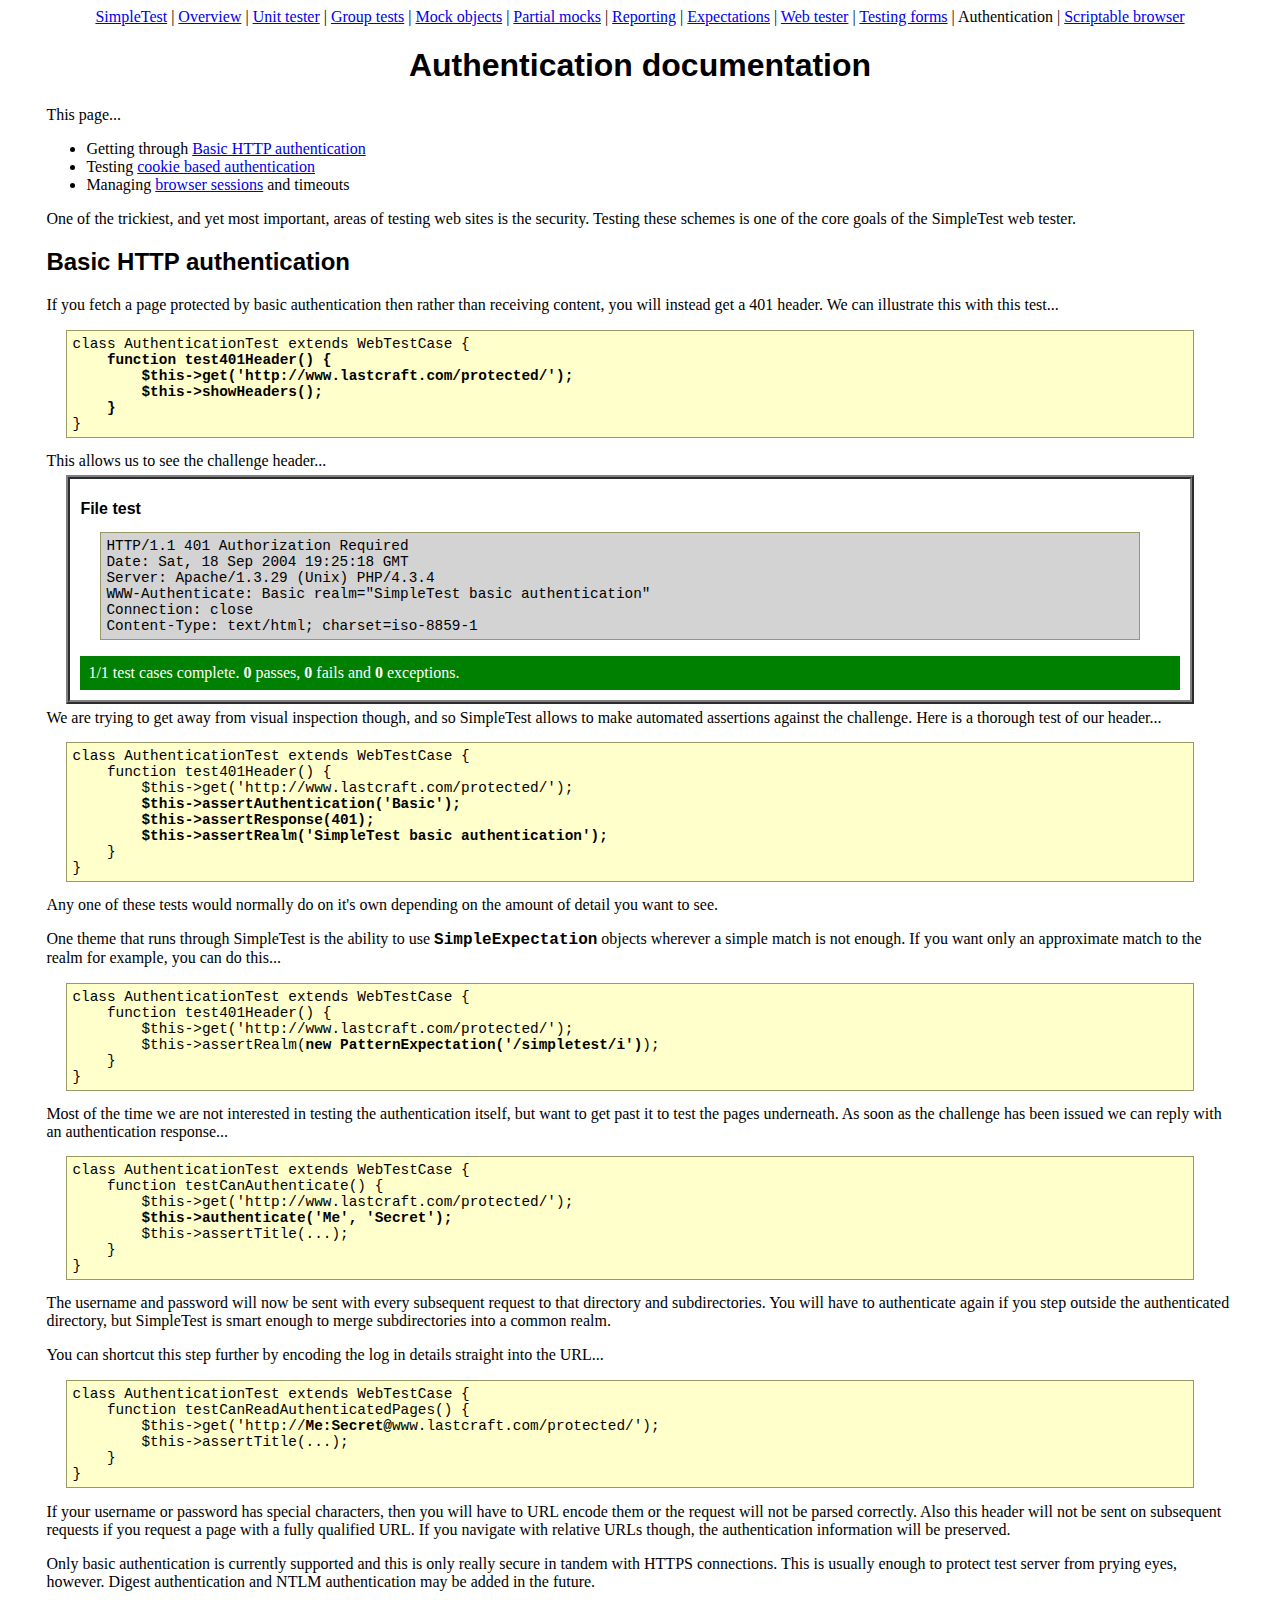
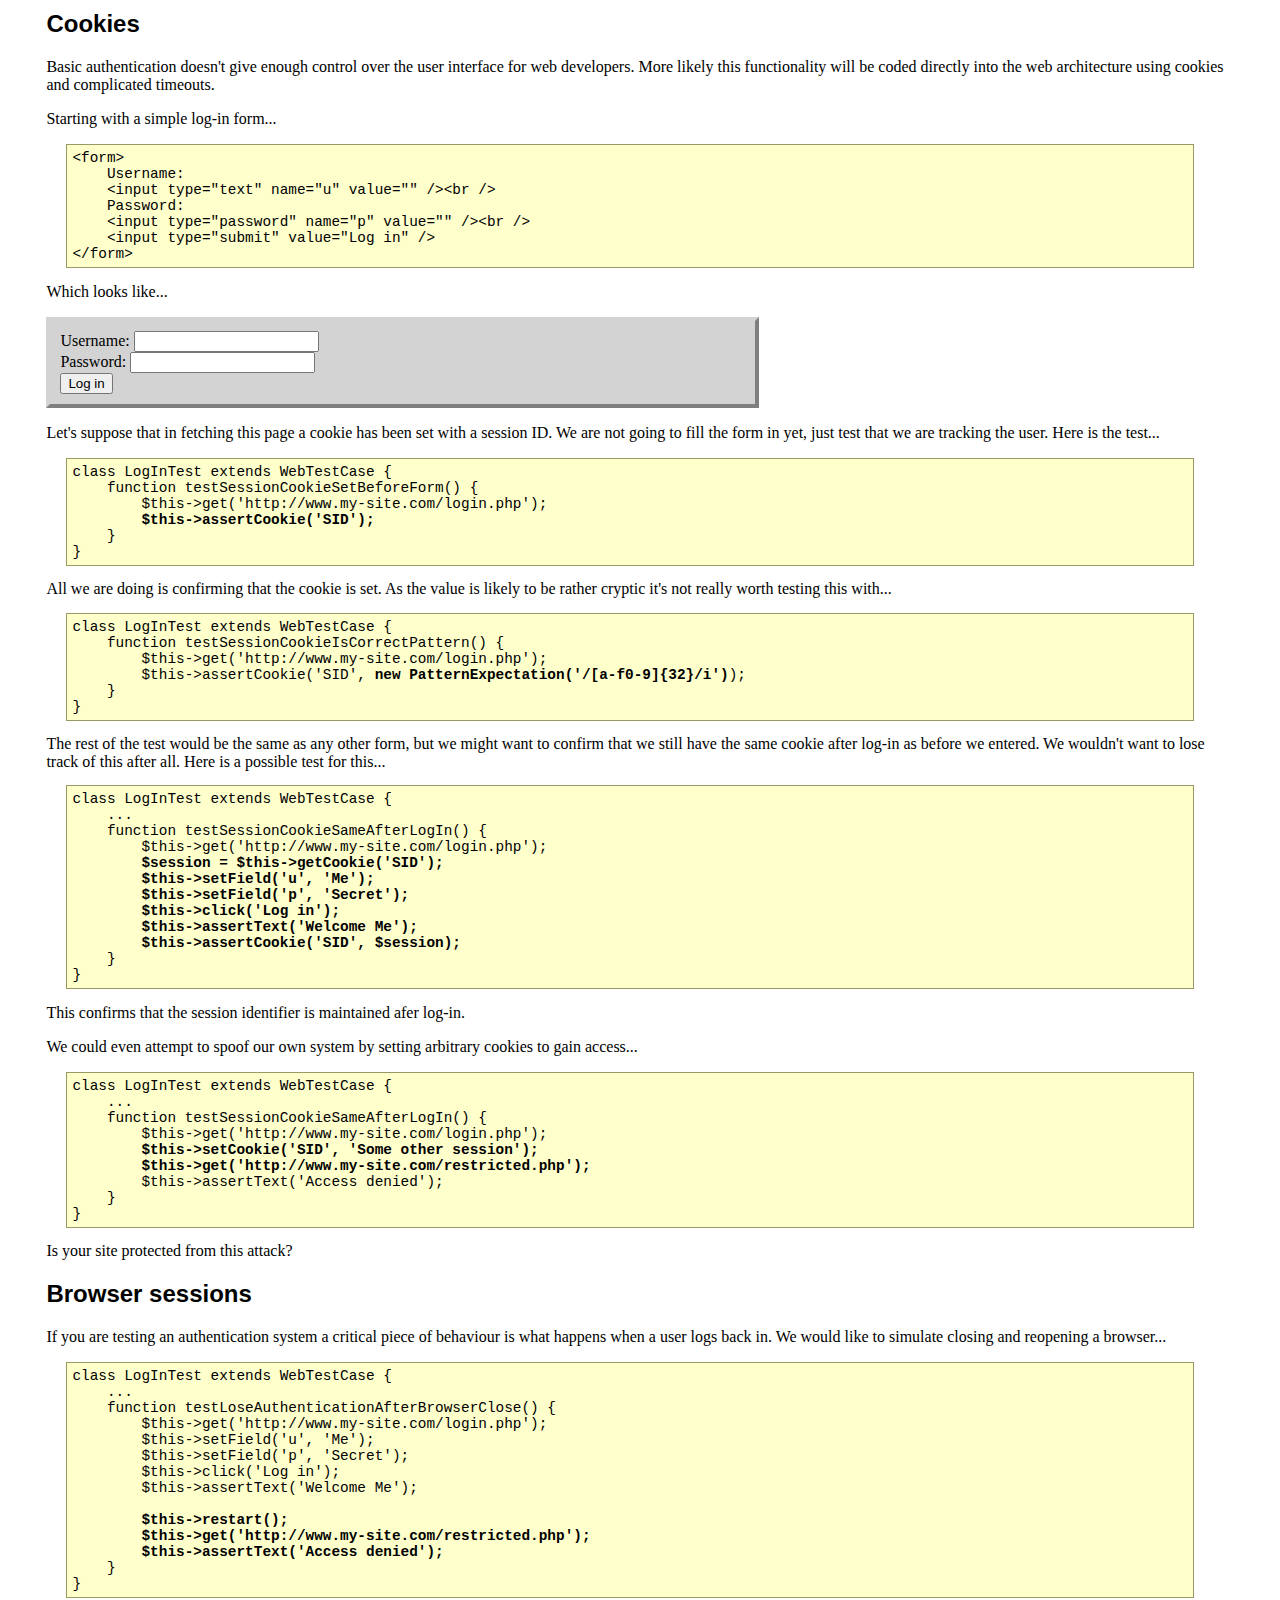
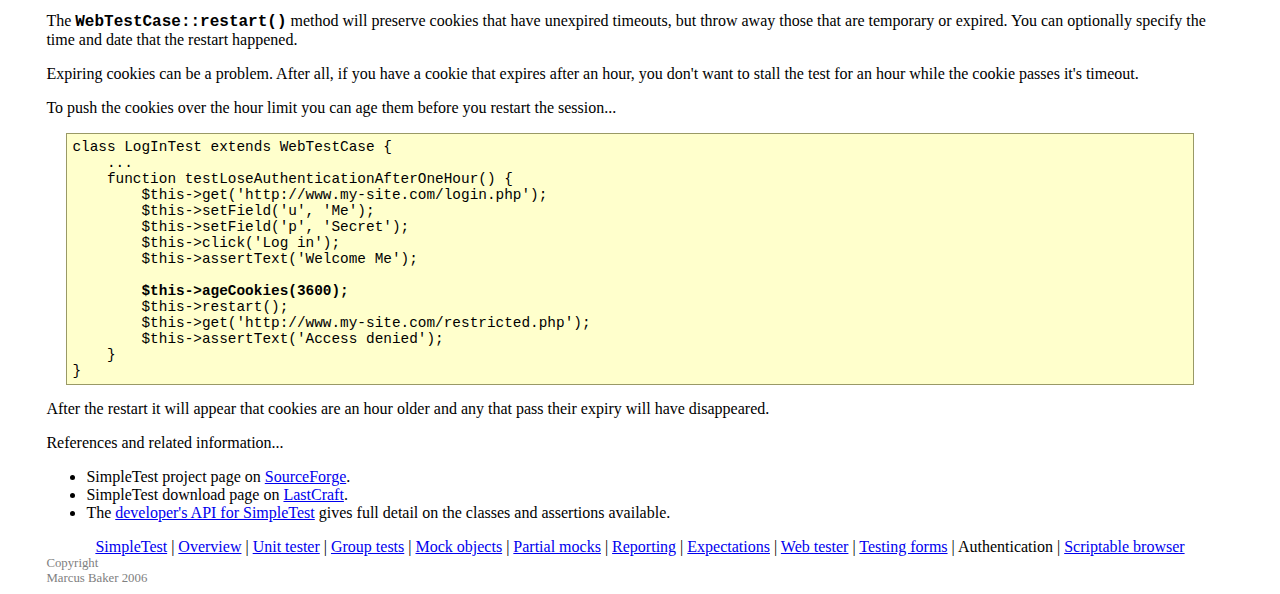
<file: app/vendors/simpletest/docs/en/authentication_documentation.html>
<html>
<head>
<meta http-equiv="Content-Type" content="text/html; charset=UTF-8">
<title>SimpleTest documentation for testing log-in and authentication</title>
<link rel="stylesheet" type="text/css" href="docs.css" title="Styles">
</head>
<body>
<div class="menu_back"><div class="menu">
<a href="index.html">SimpleTest</a>
                |
                <a href="overview.html">Overview</a>
                |
                <a href="unit_test_documentation.html">Unit tester</a>
                |
                <a href="group_test_documentation.html">Group tests</a>
                |
                <a href="mock_objects_documentation.html">Mock objects</a>
                |
                <a href="partial_mocks_documentation.html">Partial mocks</a>
                |
                <a href="reporter_documentation.html">Reporting</a>
                |
                <a href="expectation_documentation.html">Expectations</a>
                |
                <a href="web_tester_documentation.html">Web tester</a>
                |
                <a href="form_testing_documentation.html">Testing forms</a>
                |
                <span class="chosen">Authentication</span>
                |
                <a href="browser_documentation.html">Scriptable browser</a>
</div></div>
<h1>Authentication documentation</h1>
        This page...
        <ul>
<li>
            Getting through <a href="#basic">Basic HTTP authentication</a>
        </li>
<li>
            Testing <a href="#cookies">cookie based authentication</a>
        </li>
<li>
            Managing <a href="#session">browser sessions</a> and timeouts
        </li>
</ul>
<div class="content">
        
            <p>
                One of the trickiest, and yet most important, areas
                of testing web sites is the security.
                Testing these schemes is one of the core goals of
                the SimpleTest web tester.
            </p>
        
        <p><a class="target" name="basic"><h2>Basic HTTP authentication</h2></a></p>
            <p>
                If you fetch a page protected by basic authentication then
                rather than receiving content, you will instead get a 401
                header.
                We can illustrate this with this test...
<pre>
class AuthenticationTest extends WebTestCase {<strong>
    function test401Header() {
        $this-&gt;get('http://www.lastcraft.com/protected/');
        $this-&gt;showHeaders();
    }</strong>
}
</pre>
                This allows us to see the challenge header...
                <div class="demo">
                    <h1>File test</h1>
<pre style="background-color: lightgray; color: black">
HTTP/1.1 401 Authorization Required
Date: Sat, 18 Sep 2004 19:25:18 GMT
Server: Apache/1.3.29 (Unix) PHP/4.3.4
WWW-Authenticate: Basic realm="SimpleTest basic authentication"
Connection: close
Content-Type: text/html; charset=iso-8859-1
</pre>
                    <div style="padding: 8px; margin-top: 1em; background-color: green; color: white;">1/1 test cases complete.
                    <strong>0</strong> passes, <strong>0</strong> fails and <strong>0</strong> exceptions.</div>
                </div>
                We are trying to get away from visual inspection though, and so SimpleTest
                allows to make automated assertions against the challenge.
                Here is a thorough test of our header...
<pre>
class AuthenticationTest extends WebTestCase {
    function test401Header() {
        $this-&gt;get('http://www.lastcraft.com/protected/');<strong>
        $this-&gt;assertAuthentication('Basic');
        $this-&gt;assertResponse(401);
        $this-&gt;assertRealm('SimpleTest basic authentication');</strong>
    }
}
</pre>
                Any one of these tests would normally do on it's own depending
                on the amount of detail you want to see.
            </p>
            <p>
                One theme that runs through SimpleTest is the ability to use
                <span class="new_code">SimpleExpectation</span> objects wherever a simple
                match is not enough.
                If you want only an approximate match to the realm for
                example, you can do this...
<pre>
class AuthenticationTest extends WebTestCase {
    function test401Header() {
        $this-&gt;get('http://www.lastcraft.com/protected/');
        $this-&gt;assertRealm(<strong>new PatternExpectation('/simpletest/i')</strong>);
    }
}
</pre>
                Most of the time we are not interested in testing the
                authentication itself, but want to get past it to test
                the pages underneath.
                As soon as the challenge has been issued we can reply with
                an authentication response...
<pre>
class AuthenticationTest extends WebTestCase {
    function testCanAuthenticate() {
        $this-&gt;get('http://www.lastcraft.com/protected/');<strong>
        $this-&gt;authenticate('Me', 'Secret');</strong>
        $this-&gt;assertTitle(...);
    }
}
</pre>
                The username and password will now be sent with every
                subsequent request to that directory and subdirectories.
                You will have to authenticate again if you step outside
                the authenticated directory, but SimpleTest is smart enough
                to merge subdirectories into a common realm.
            </p>
            <p>
                You can shortcut this step further by encoding the log in
                details straight into the URL...
<pre>
class AuthenticationTest extends WebTestCase {
    function testCanReadAuthenticatedPages() {
        $this-&gt;get('http://<strong>Me:Secret@</strong>www.lastcraft.com/protected/');
        $this-&gt;assertTitle(...);
    }
}
</pre>
                If your username or password has special characters, then you
                will have to URL encode them or the request will not be parsed
                correctly.
                Also this header will not be sent on subsequent requests if
                you request a page with a fully qualified URL.
                If you navigate with relative URLs though, the authentication
                information will be preserved.
            </p>
            <p>
                Only basic authentication is currently supported and this is
                only really secure in tandem with HTTPS connections.
                This is usually enough to protect test server from prying eyes,
                however.
                Digest authentication and NTLM authentication may be added
                in the future.
            </p>
        
        <p><a class="target" name="cookies"><h2>Cookies</h2></a></p>
            <p>
                Basic authentication doesn't give enough control over the
                user interface for web developers.
                More likely this functionality will be coded directly into
                the web architecture using cookies and complicated timeouts.
            </p>
            <p>
                Starting with a simple log-in form...
<pre>
&lt;form&gt;
    Username:
    &lt;input type="text" name="u" value="" /&gt;&lt;br /&gt;
    Password:
    &lt;input type="password" name="p" value="" /&gt;&lt;br /&gt;
    &lt;input type="submit" value="Log in" /&gt;
&lt;/form&gt;
</pre>
                Which looks like...
            </p>
            <p>
                <form class="demo">
                    Username:
                    <input type="text" name="u" value=""><br>
                    Password:
                    <input type="password" name="p" value=""><br>
                    <input type="submit" value="Log in">
                </form>
            </p>
            <p>
                Let's suppose that in fetching this page a cookie has been
                set with a session ID.
                We are not going to fill the form in yet, just test that
                we are tracking the user.
                Here is the test...
<pre>
class LogInTest extends WebTestCase {
    function testSessionCookieSetBeforeForm() {
        $this-&gt;get('http://www.my-site.com/login.php');<strong>
        $this-&gt;assertCookie('SID');</strong>
    }
}
</pre>
                All we are doing is confirming that the cookie is set.
                As the value is likely to be rather cryptic it's not
                really worth testing this with...
<pre>
class LogInTest extends WebTestCase {
    function testSessionCookieIsCorrectPattern() {
        $this-&gt;get('http://www.my-site.com/login.php');
        $this-&gt;assertCookie('SID', <strong>new PatternExpectation('/[a-f0-9]{32}/i')</strong>);
    }
}
</pre>
                The rest of the test would be the same as any other form,
                but we might want to confirm that we still have the same
                cookie after log-in as before we entered.
                We wouldn't want to lose track of this after all.
                Here is a possible test for this...
<pre>
class LogInTest extends WebTestCase {
    ...
    function testSessionCookieSameAfterLogIn() {
        $this-&gt;get('http://www.my-site.com/login.php');<strong>
        $session = $this-&gt;getCookie('SID');
        $this-&gt;setField('u', 'Me');
        $this-&gt;setField('p', 'Secret');
        $this-&gt;click('Log in');
        $this-&gt;assertText('Welcome Me');
        $this-&gt;assertCookie('SID', $session);</strong>
    }
}
</pre>
                This confirms that the session identifier is maintained
                afer log-in.
            </p>
            <p>
                We could even attempt to spoof our own system by setting
                arbitrary cookies to gain access...
<pre>
class LogInTest extends WebTestCase {
    ...
    function testSessionCookieSameAfterLogIn() {
        $this-&gt;get('http://www.my-site.com/login.php');<strong>
        $this-&gt;setCookie('SID', 'Some other session');
        $this-&gt;get('http://www.my-site.com/restricted.php');</strong>
        $this-&gt;assertText('Access denied');
    }
}
</pre>
                Is your site protected from this attack?
            </p>
        
        <p><a class="target" name="session"><h2>Browser sessions</h2></a></p>
            <p>
                If you are testing an authentication system a critical piece
                of behaviour is what happens when a user logs back in.
                We would like to simulate closing and reopening a browser...
<pre>
class LogInTest extends WebTestCase {
    ...
    function testLoseAuthenticationAfterBrowserClose() {
        $this-&gt;get('http://www.my-site.com/login.php');
        $this-&gt;setField('u', 'Me');
        $this-&gt;setField('p', 'Secret');
        $this-&gt;click('Log in');
        $this-&gt;assertText('Welcome Me');<strong>
        
        $this-&gt;restart();
        $this-&gt;get('http://www.my-site.com/restricted.php');
        $this-&gt;assertText('Access denied');</strong>
    }
}
</pre>
                The <span class="new_code">WebTestCase::restart()</span> method will
                preserve cookies that have unexpired timeouts, but throw away
                those that are temporary or expired.
                You can optionally specify the time and date that the restart
                happened.
            </p>
            <p>
                Expiring cookies can be a problem.
                After all, if you have a cookie that expires after an hour,
                you don't want to stall the test for an hour while the
                cookie passes it's timeout.
            </p>
            <p>
                To push the cookies over the hour limit you can age them
                before you restart the session...
<pre>
class LogInTest extends WebTestCase {
    ...
    function testLoseAuthenticationAfterOneHour() {
        $this-&gt;get('http://www.my-site.com/login.php');
        $this-&gt;setField('u', 'Me');
        $this-&gt;setField('p', 'Secret');
        $this-&gt;click('Log in');
        $this-&gt;assertText('Welcome Me');
        <strong>
        $this-&gt;ageCookies(3600);</strong>
        $this-&gt;restart();
        $this-&gt;get('http://www.my-site.com/restricted.php');
        $this-&gt;assertText('Access denied');
    }
}
</pre>
                After the restart it will appear that cookies are an
                hour older and any that pass their expiry will have
                disappeared.
            </p>
        
    </div>
        References and related information...
        <ul>
<li>
            SimpleTest project page on <a href="http://sourceforge.net/projects/simpletest/">SourceForge</a>.
        </li>
<li>
            SimpleTest download page on <a href="http://www.lastcraft.com/simple_test.php">LastCraft</a>.
        </li>
<li>
            The <a href="http://simpletest.org/api/">developer's API for SimpleTest</a>
            gives full detail on the classes and assertions available.
        </li>
</ul>
<div class="menu_back"><div class="menu">
<a href="index.html">SimpleTest</a>
                |
                <a href="overview.html">Overview</a>
                |
                <a href="unit_test_documentation.html">Unit tester</a>
                |
                <a href="group_test_documentation.html">Group tests</a>
                |
                <a href="mock_objects_documentation.html">Mock objects</a>
                |
                <a href="partial_mocks_documentation.html">Partial mocks</a>
                |
                <a href="reporter_documentation.html">Reporting</a>
                |
                <a href="expectation_documentation.html">Expectations</a>
                |
                <a href="web_tester_documentation.html">Web tester</a>
                |
                <a href="form_testing_documentation.html">Testing forms</a>
                |
                <span class="chosen">Authentication</span>
                |
                <a href="browser_documentation.html">Scriptable browser</a>
</div></div>
<div class="copyright">
            Copyright<br>Marcus Baker 2006
        </div>
</body>
</html>
</file>
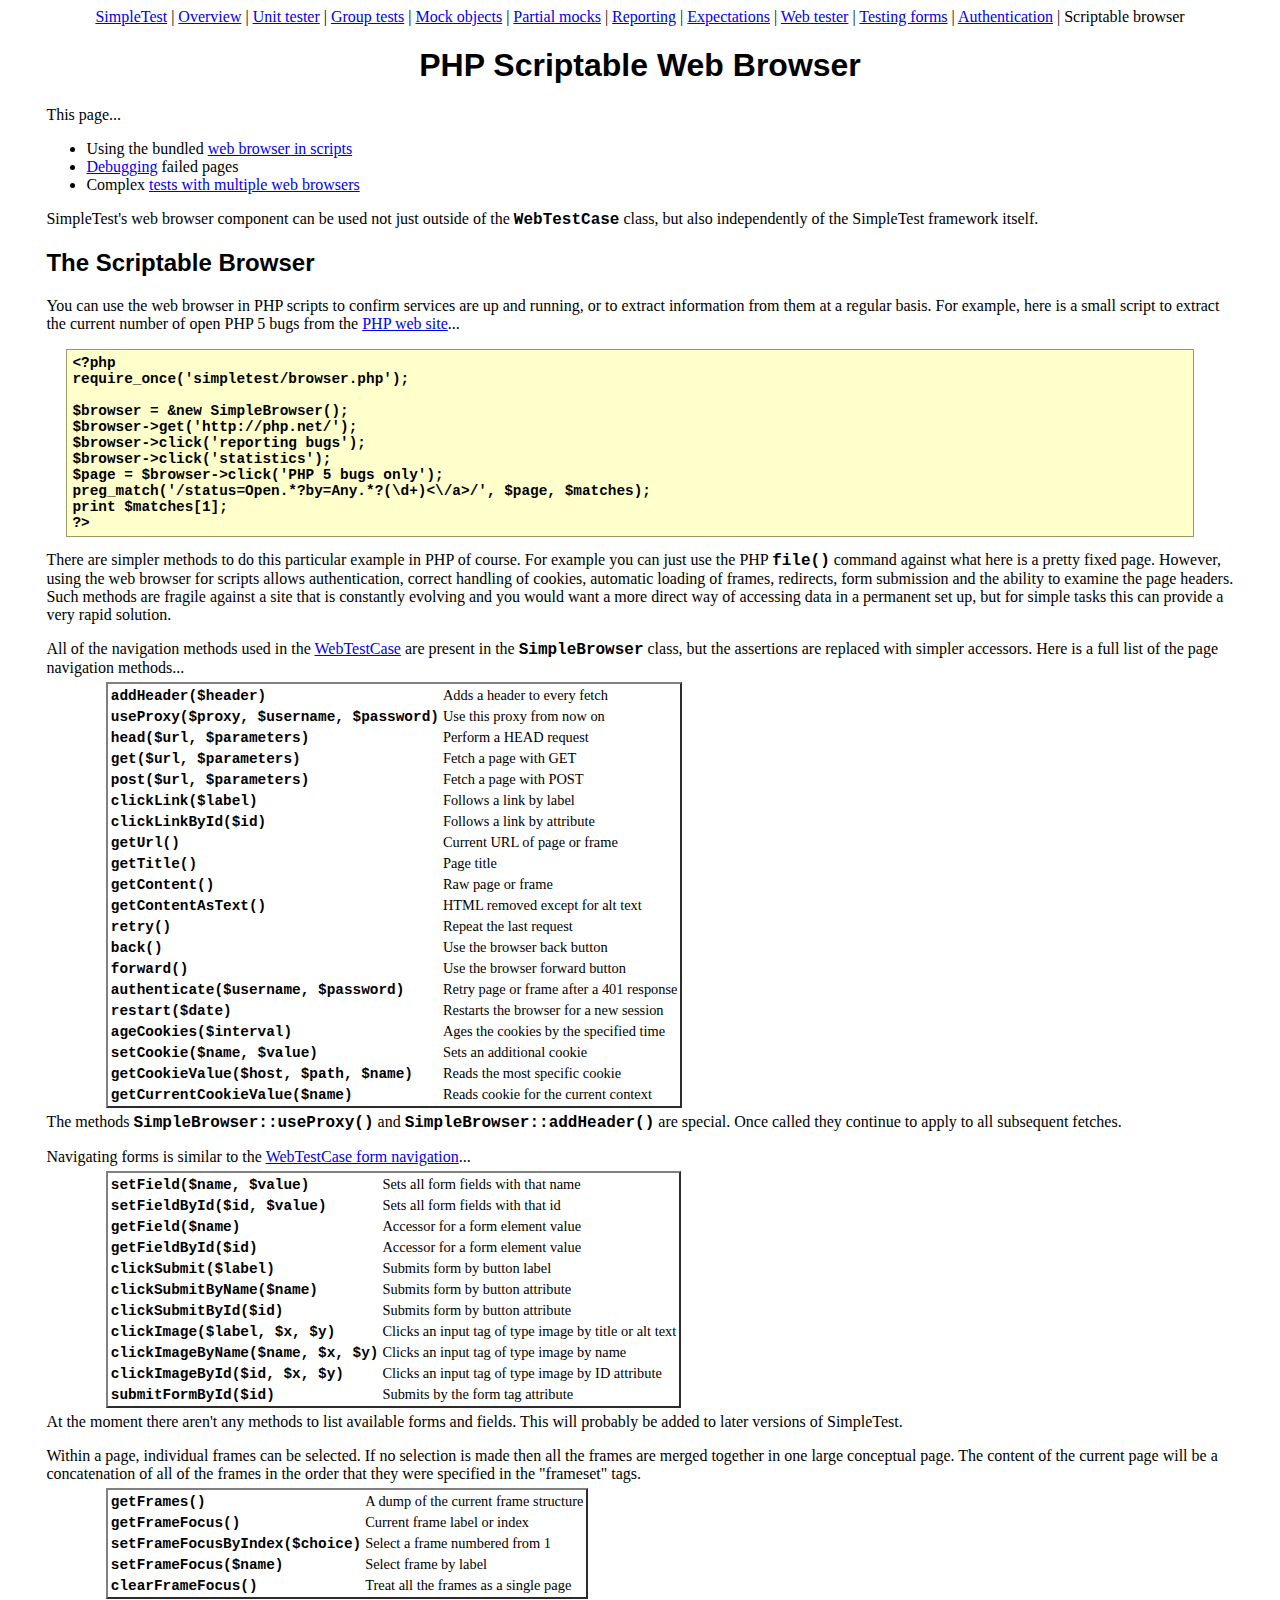
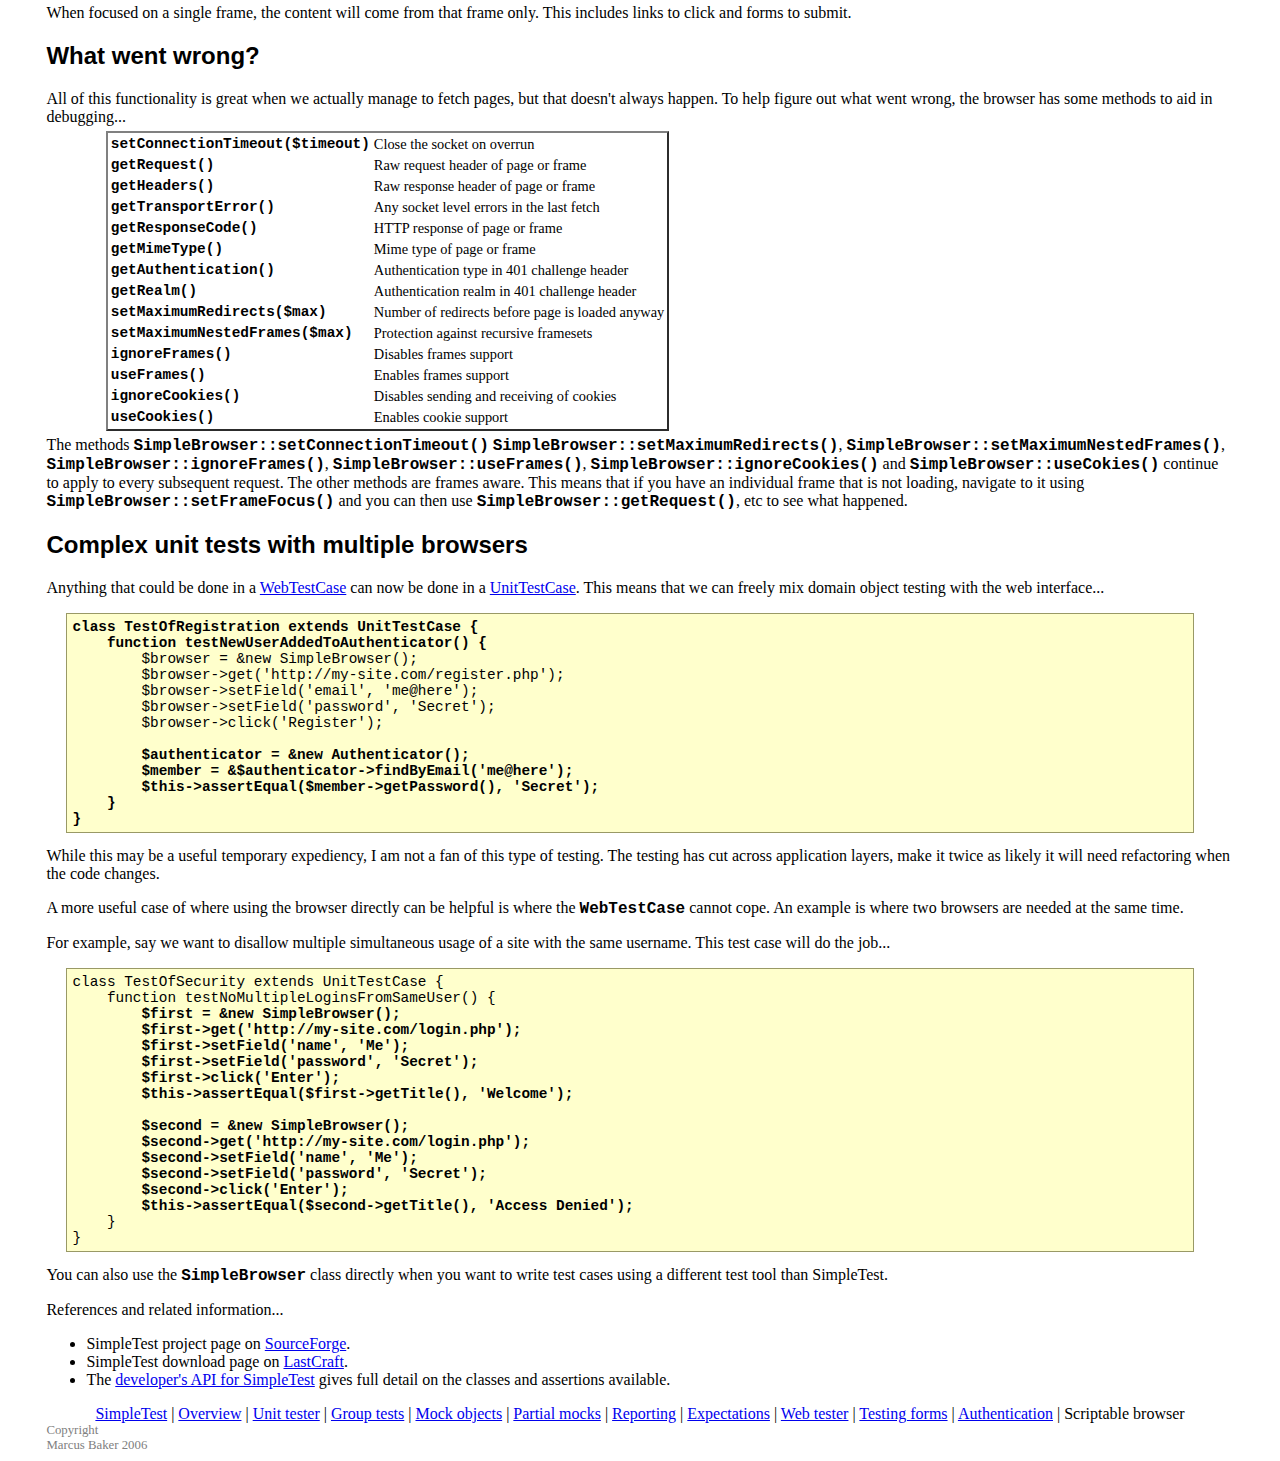
<file: app/vendors/simpletest/docs/en/browser_documentation.html>
<html>
<head>
<meta http-equiv="Content-Type" content="text/html; charset=UTF-8">
<title>SimpleTest documentation for the scriptable web browser component</title>
<link rel="stylesheet" type="text/css" href="docs.css" title="Styles">
</head>
<body>
<div class="menu_back"><div class="menu">
<a href="index.html">SimpleTest</a>
                |
                <a href="overview.html">Overview</a>
                |
                <a href="unit_test_documentation.html">Unit tester</a>
                |
                <a href="group_test_documentation.html">Group tests</a>
                |
                <a href="mock_objects_documentation.html">Mock objects</a>
                |
                <a href="partial_mocks_documentation.html">Partial mocks</a>
                |
                <a href="reporter_documentation.html">Reporting</a>
                |
                <a href="expectation_documentation.html">Expectations</a>
                |
                <a href="web_tester_documentation.html">Web tester</a>
                |
                <a href="form_testing_documentation.html">Testing forms</a>
                |
                <a href="authentication_documentation.html">Authentication</a>
                |
                <span class="chosen">Scriptable browser</span>
</div></div>
<h1>PHP Scriptable Web Browser</h1>
        This page...
        <ul>
<li>
            Using the bundled <a href="#scripting">web browser in scripts</a>
        </li>
<li>
            <a href="#debug">Debugging</a> failed pages
        </li>
<li>
            Complex <a href="#unit">tests with multiple web browsers</a>
        </li>
</ul>
<div class="content">
        
            <p>
                SimpleTest's web browser component can be used not just
                outside of the <span class="new_code">WebTestCase</span> class, but also
                independently of the SimpleTest framework itself.
            </p>
        
        <p><a class="target" name="scripting"><h2>The Scriptable Browser</h2></a></p>
            <p>
                You can use the web browser in PHP scripts to confirm
                services are up and running, or to extract information
                from them at a regular basis.
                For example, here is a small script to extract the current number of
                open PHP 5 bugs from the <a href="http://www.php.net/">PHP web site</a>...
<pre>
<strong>&lt;?php
require_once('simpletest/browser.php');
    
$browser = &amp;new SimpleBrowser();
$browser-&gt;get('http://php.net/');
$browser-&gt;click('reporting bugs');
$browser-&gt;click('statistics');
$page = $browser-&gt;click('PHP 5 bugs only');
preg_match('/status=Open.*?by=Any.*?(\d+)&lt;\/a&gt;/', $page, $matches);
print $matches[1];
?&gt;</strong>
</pre>
                There are simpler methods to do this particular example in PHP
                of course.
                For example you can just use the PHP <span class="new_code">file()</span>
                command against what here is a pretty fixed page.
                However, using the web browser for scripts allows authentication,
                correct handling of cookies, automatic loading of frames, redirects,
                form submission and the ability to examine the page headers.
                Such methods are fragile against a site that is constantly
                evolving and you would want a more direct way of accessing
                data in a permanent set up, but for simple tasks this can provide
                a very rapid solution.
            </p>
            <p>
                All of the navigation methods used in the
                <a href="web_tester_documentation.html">WebTestCase</a>
                are present in the <span class="new_code">SimpleBrowser</span> class, but
                the assertions are replaced with simpler accessors.
                Here is a full list of the page navigation methods...
                <table><tbody>
                    <tr>
<td><span class="new_code">addHeader($header)</span></td>
<td>Adds a header to every fetch</td>
</tr>
                    <tr>
<td><span class="new_code">useProxy($proxy, $username, $password)</span></td>
<td>Use this proxy from now on</td>
</tr>
                    <tr>
<td><span class="new_code">head($url, $parameters)</span></td>
<td>Perform a HEAD request</td>
</tr>
                    <tr>
<td><span class="new_code">get($url, $parameters)</span></td>
<td>Fetch a page with GET</td>
</tr>
                    <tr>
<td><span class="new_code">post($url, $parameters)</span></td>
<td>Fetch a page with POST</td>
</tr>
                    <tr>
<td><span class="new_code">clickLink($label)</span></td>
<td>Follows a link by label</td>
</tr>
                    <tr>
<td><span class="new_code">clickLinkById($id)</span></td>
<td>Follows a link by attribute</td>
</tr>
                    <tr>
<td><span class="new_code">getUrl()</span></td>
<td>Current URL of page or frame</td>
</tr>
                    <tr>
<td><span class="new_code">getTitle()</span></td>
<td>Page title</td>
</tr>
                    <tr>
<td><span class="new_code">getContent()</span></td>
<td>Raw page or frame</td>
</tr>
                    <tr>
<td><span class="new_code">getContentAsText()</span></td>
<td>HTML removed except for alt text</td>
</tr>
                    <tr>
<td><span class="new_code">retry()</span></td>
<td>Repeat the last request</td>
</tr>
                    <tr>
<td><span class="new_code">back()</span></td>
<td>Use the browser back button</td>
</tr>
                    <tr>
<td><span class="new_code">forward()</span></td>
<td>Use the browser forward button</td>
</tr>
                    <tr>
<td><span class="new_code">authenticate($username, $password)</span></td>
<td>Retry page or frame after a 401 response</td>
</tr>
                    <tr>
<td><span class="new_code">restart($date)</span></td>
<td>Restarts the browser for a new session</td>
</tr>
                    <tr>
<td><span class="new_code">ageCookies($interval)</span></td>
<td>Ages the cookies by the specified time</td>
</tr>
                    <tr>
<td><span class="new_code">setCookie($name, $value)</span></td>
<td>Sets an additional cookie</td>
</tr>
                    <tr>
<td><span class="new_code">getCookieValue($host, $path, $name)</span></td>
<td>Reads the most specific cookie</td>
</tr>
                    <tr>
<td><span class="new_code">getCurrentCookieValue($name)</span></td>
<td>Reads cookie for the current context</td>
</tr>
                </tbody></table>
                The methods <span class="new_code">SimpleBrowser::useProxy()</span> and
                <span class="new_code">SimpleBrowser::addHeader()</span> are special.
                Once called they continue to apply to all subsequent fetches.
            </p>
            <p>
                Navigating forms is similar to the
                <a href="form_testing_documentation.html">WebTestCase form navigation</a>...
                <table><tbody>
                    <tr>
<td><span class="new_code">setField($name, $value)</span></td>
<td>Sets all form fields with that name</td>
</tr>
                    <tr>
<td><span class="new_code">setFieldById($id, $value)</span></td>
<td>Sets all form fields with that id</td>
</tr>
                    <tr>
<td><span class="new_code">getField($name)</span></td>
<td>Accessor for a form element value</td>
</tr>
                    <tr>
<td><span class="new_code">getFieldById($id)</span></td>
<td>Accessor for a form element value</td>
</tr>
                    <tr>
<td><span class="new_code">clickSubmit($label)</span></td>
<td>Submits form by button label</td>
</tr>
                    <tr>
<td><span class="new_code">clickSubmitByName($name)</span></td>
<td>Submits form by button attribute</td>
</tr>
                    <tr>
<td><span class="new_code">clickSubmitById($id)</span></td>
<td>Submits form by button attribute</td>
</tr>
                    <tr>
<td><span class="new_code">clickImage($label, $x, $y)</span></td>
<td>Clicks an input tag of type image by title or alt text</td>
</tr>
                    <tr>
<td><span class="new_code">clickImageByName($name, $x, $y)</span></td>
<td>Clicks an input tag of type image by name</td>
</tr>
                    <tr>
<td><span class="new_code">clickImageById($id, $x, $y)</span></td>
<td>Clicks an input tag of type image by ID attribute</td>
</tr>
                    <tr>
<td><span class="new_code">submitFormById($id)</span></td>
<td>Submits by the form tag attribute</td>
</tr>
                </tbody></table>
                At the moment there aren't any methods to list available forms
                and fields.
                This will probably be added to later versions of SimpleTest.
            </p>
            <p>
                Within a page, individual frames can be selected.
                If no selection is made then all the frames are merged together
                in one large conceptual page.
                The content of the current page will be a concatenation of all of the
                frames in the order that they were specified in the "frameset"
                tags.
                <table><tbody>
                    <tr>
<td><span class="new_code">getFrames()</span></td>
<td>A dump of the current frame structure</td>
</tr>
                    <tr>
<td><span class="new_code">getFrameFocus()</span></td>
<td>Current frame label or index</td>
</tr>
                    <tr>
<td><span class="new_code">setFrameFocusByIndex($choice)</span></td>
<td>Select a frame numbered from 1</td>
</tr>
                    <tr>
<td><span class="new_code">setFrameFocus($name)</span></td>
<td>Select frame by label</td>
</tr>
                    <tr>
<td><span class="new_code">clearFrameFocus()</span></td>
<td>Treat all the frames as a single page</td>
</tr>
                </tbody></table>
                When focused on a single frame, the content will come from
                that frame only.
                This includes links to click and forms to submit.
            </p>
        
        <p><a class="target" name="debug"><h2>What went wrong?</h2></a></p>
            <p>
                All of this functionality is great when we actually manage to fetch pages,
                but that doesn't always happen.
                To help figure out what went wrong, the browser has some methods to
                aid in debugging...
                <table><tbody>
                    <tr>
<td><span class="new_code">setConnectionTimeout($timeout)</span></td>
<td>Close the socket on overrun</td>
</tr>
                    <tr>
<td><span class="new_code">getRequest()</span></td>
<td>Raw request header of page or frame</td>
</tr>
                    <tr>
<td><span class="new_code">getHeaders()</span></td>
<td>Raw response header of page or frame</td>
</tr>
                    <tr>
<td><span class="new_code">getTransportError()</span></td>
<td>Any socket level errors in the last fetch</td>
</tr>
                    <tr>
<td><span class="new_code">getResponseCode()</span></td>
<td>HTTP response of page or frame</td>
</tr>
                    <tr>
<td><span class="new_code">getMimeType()</span></td>
<td>Mime type of page or frame</td>
</tr>
                    <tr>
<td><span class="new_code">getAuthentication()</span></td>
<td>Authentication type in 401 challenge header</td>
</tr>
                    <tr>
<td><span class="new_code">getRealm()</span></td>
<td>Authentication realm in 401 challenge header</td>
</tr>
                    <tr>
<td><span class="new_code">setMaximumRedirects($max)</span></td>
<td>Number of redirects before page is loaded anyway</td>
</tr>
                    <tr>
<td><span class="new_code">setMaximumNestedFrames($max)</span></td>
<td>Protection against recursive framesets</td>
</tr>
                    <tr>
<td><span class="new_code">ignoreFrames()</span></td>
<td>Disables frames support</td>
</tr>
                    <tr>
<td><span class="new_code">useFrames()</span></td>
<td>Enables frames support</td>
</tr>
                    <tr>
<td><span class="new_code">ignoreCookies()</span></td>
<td>Disables sending and receiving of cookies</td>
</tr>
                    <tr>
<td><span class="new_code">useCookies()</span></td>
<td>Enables cookie support</td>
</tr>
                </tbody></table>
                The methods <span class="new_code">SimpleBrowser::setConnectionTimeout()</span>
                <span class="new_code">SimpleBrowser::setMaximumRedirects()</span>,
                <span class="new_code">SimpleBrowser::setMaximumNestedFrames()</span>,
                <span class="new_code">SimpleBrowser::ignoreFrames()</span>,
                <span class="new_code">SimpleBrowser::useFrames()</span>,
                <span class="new_code">SimpleBrowser::ignoreCookies()</span> and
                <span class="new_code">SimpleBrowser::useCokies()</span> continue to apply
                to every subsequent request.
                The other methods are frames aware.
                This means that if you have an individual frame that is not
                loading, navigate to it using <span class="new_code">SimpleBrowser::setFrameFocus()</span>
                and you can then use <span class="new_code">SimpleBrowser::getRequest()</span>, etc to
                see what happened.
            </p>
        
        <p><a class="target" name="unit"><h2>Complex unit tests with multiple browsers</h2></a></p>
            <p>
                Anything that could be done in a
                <a href="web_tester_documentation.html">WebTestCase</a> can
                now be done in a <a href="unit_tester_documentation.html">UnitTestCase</a>.
                This means that we can freely mix domain object testing with the
                web interface...
<pre>
<strong>class TestOfRegistration extends UnitTestCase {
    function testNewUserAddedToAuthenticator() {</strong>
        $browser = &amp;new SimpleBrowser();
        $browser-&gt;get('http://my-site.com/register.php');
        $browser-&gt;setField('email', 'me@here');
        $browser-&gt;setField('password', 'Secret');
        $browser-&gt;click('Register');
        <strong>
        $authenticator = &amp;new Authenticator();
        $member = &amp;$authenticator-&gt;findByEmail('me@here');
        $this-&gt;assertEqual($member-&gt;getPassword(), 'Secret');
    }
}</strong>
</pre>
                While this may be a useful temporary expediency, I am not a fan
                of this type of testing.
                The testing has cut across application layers, make it twice as
                likely it will need refactoring when the code changes.
            </p>
            <p>
                A more useful case of where using the browser directly can be helpful
                is where the <span class="new_code">WebTestCase</span> cannot cope.
                An example is where two browsers are needed at the same time.
            </p>
            <p>
                For example, say we want to disallow multiple simultaneous
                usage of a site with the same username.
                This test case will do the job...
<pre>
class TestOfSecurity extends UnitTestCase {
    function testNoMultipleLoginsFromSameUser() {<strong>
        $first = &amp;new SimpleBrowser();
        $first-&gt;get('http://my-site.com/login.php');
        $first-&gt;setField('name', 'Me');
        $first-&gt;setField('password', 'Secret');
        $first-&gt;click('Enter');
        $this-&gt;assertEqual($first-&gt;getTitle(), 'Welcome');
        
        $second = &amp;new SimpleBrowser();
        $second-&gt;get('http://my-site.com/login.php');
        $second-&gt;setField('name', 'Me');
        $second-&gt;setField('password', 'Secret');
        $second-&gt;click('Enter');
        $this-&gt;assertEqual($second-&gt;getTitle(), 'Access Denied');</strong>
    }
}
</pre>
                You can also use the <span class="new_code">SimpleBrowser</span> class
                directly when you want to write test cases using a different
                test tool than SimpleTest.
            </p>
        
    </div>
        References and related information...
        <ul>
<li>
            SimpleTest project page on <a href="http://sourceforge.net/projects/simpletest/">SourceForge</a>.
        </li>
<li>
            SimpleTest download page on <a href="http://www.lastcraft.com/simple_test.php">LastCraft</a>.
        </li>
<li>
            The <a href="http://simpletest.org/api/">developer's API for SimpleTest</a>
            gives full detail on the classes and assertions available.
        </li>
</ul>
<div class="menu_back"><div class="menu">
<a href="index.html">SimpleTest</a>
                |
                <a href="overview.html">Overview</a>
                |
                <a href="unit_test_documentation.html">Unit tester</a>
                |
                <a href="group_test_documentation.html">Group tests</a>
                |
                <a href="mock_objects_documentation.html">Mock objects</a>
                |
                <a href="partial_mocks_documentation.html">Partial mocks</a>
                |
                <a href="reporter_documentation.html">Reporting</a>
                |
                <a href="expectation_documentation.html">Expectations</a>
                |
                <a href="web_tester_documentation.html">Web tester</a>
                |
                <a href="form_testing_documentation.html">Testing forms</a>
                |
                <a href="authentication_documentation.html">Authentication</a>
                |
                <span class="chosen">Scriptable browser</span>
</div></div>
<div class="copyright">
            Copyright<br>Marcus Baker 2006
        </div>
</body>
</html>
</file>
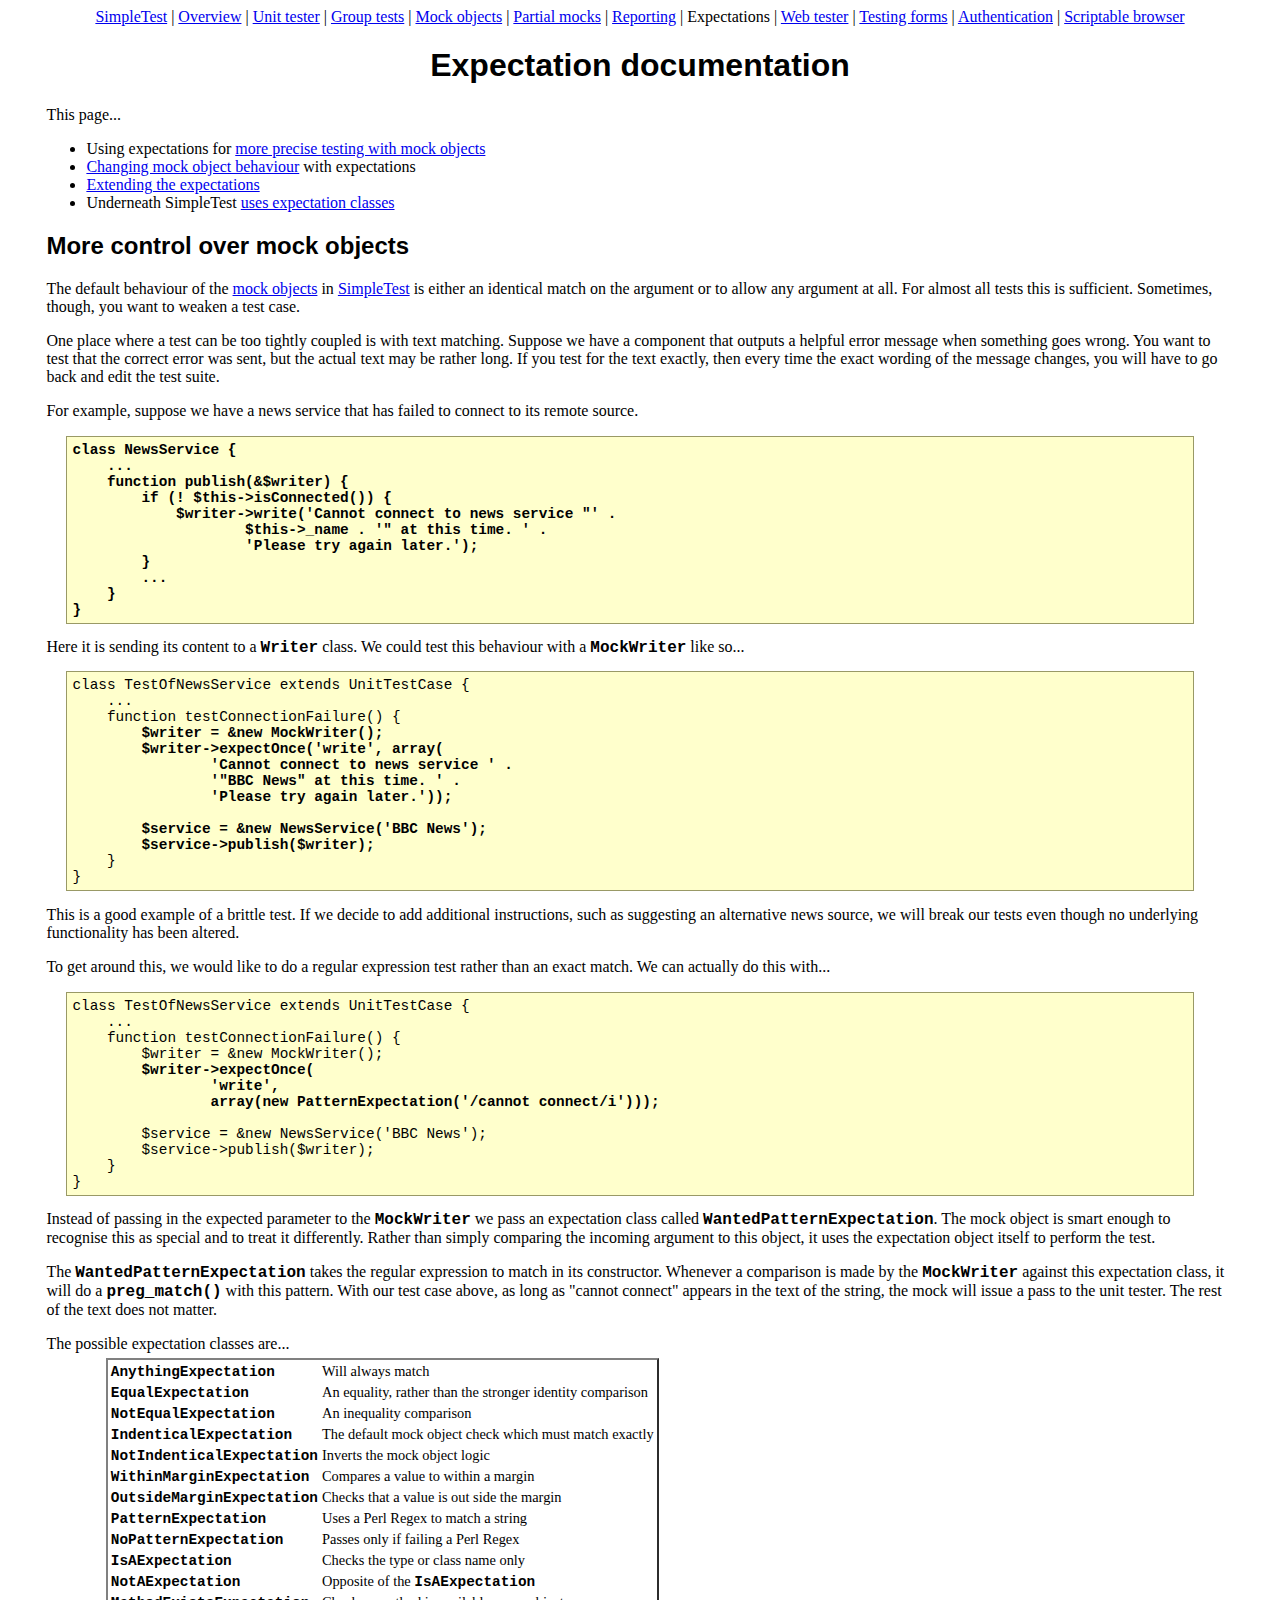
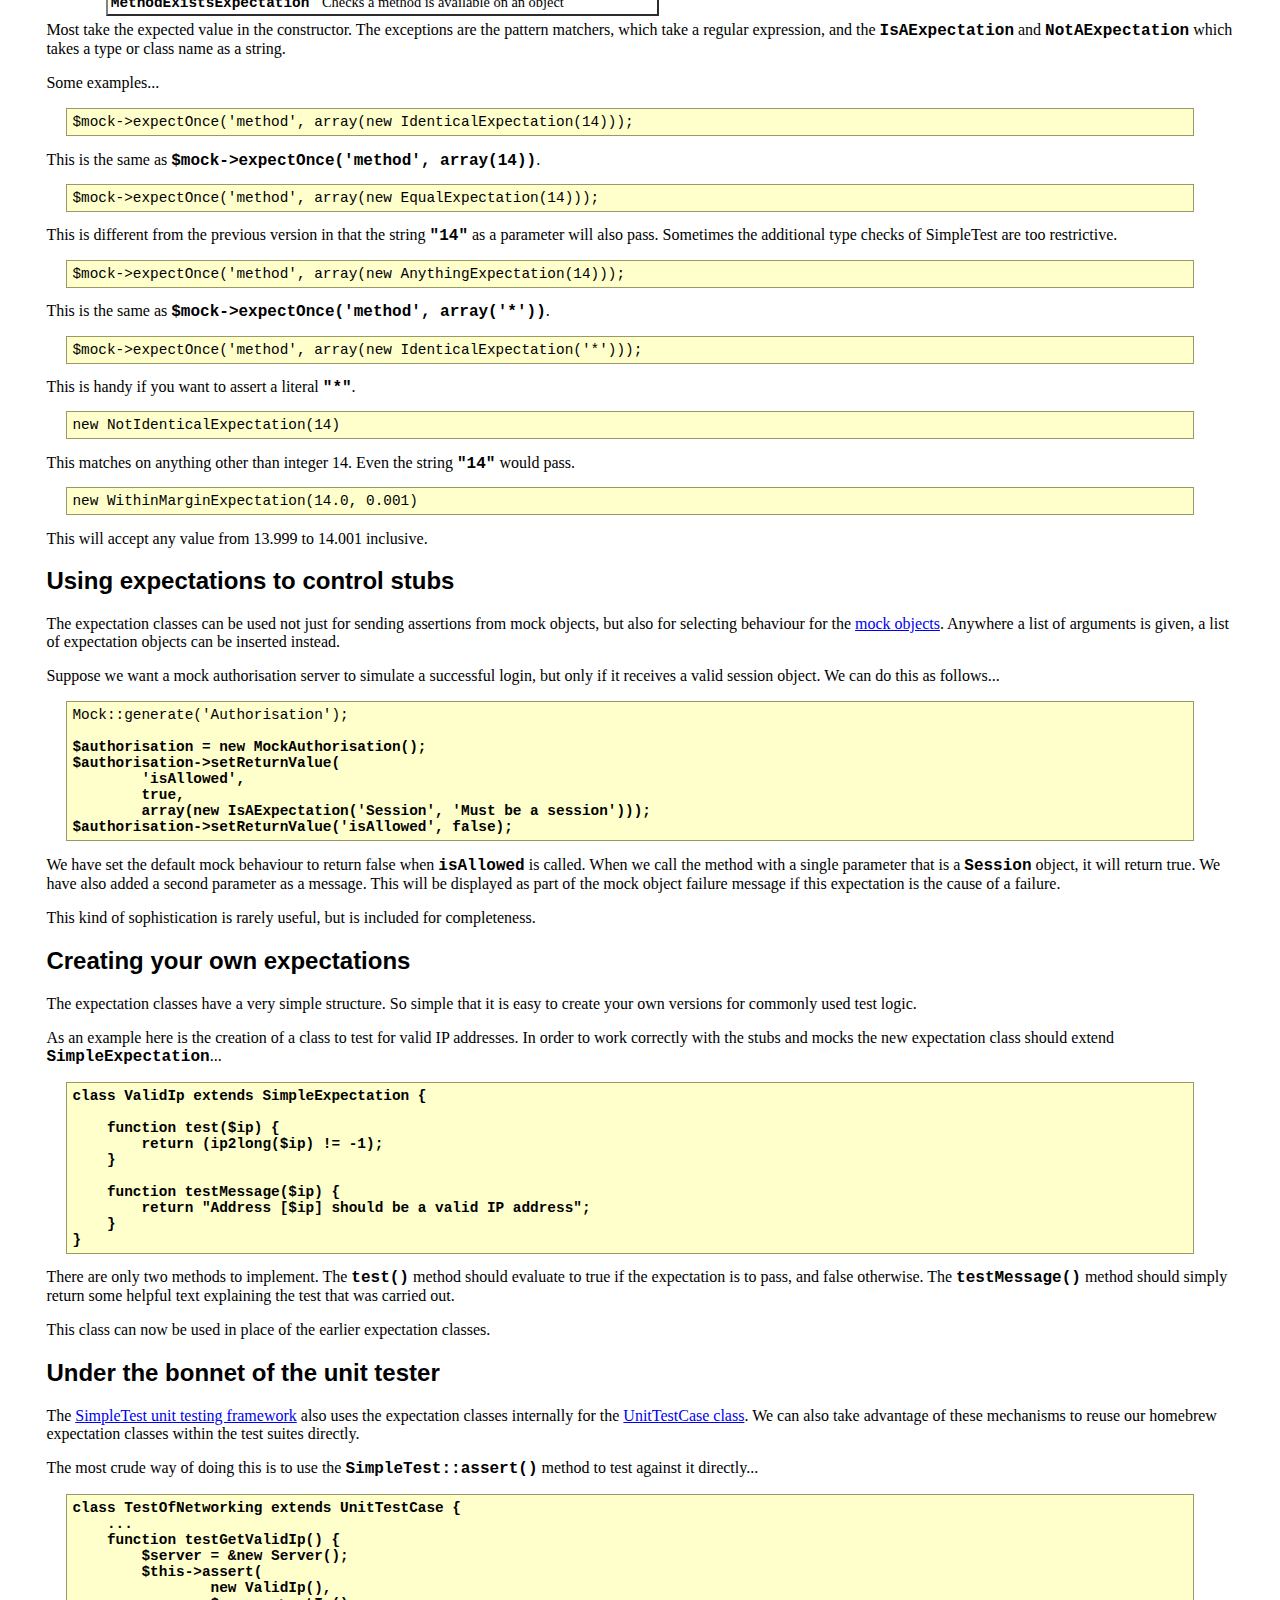
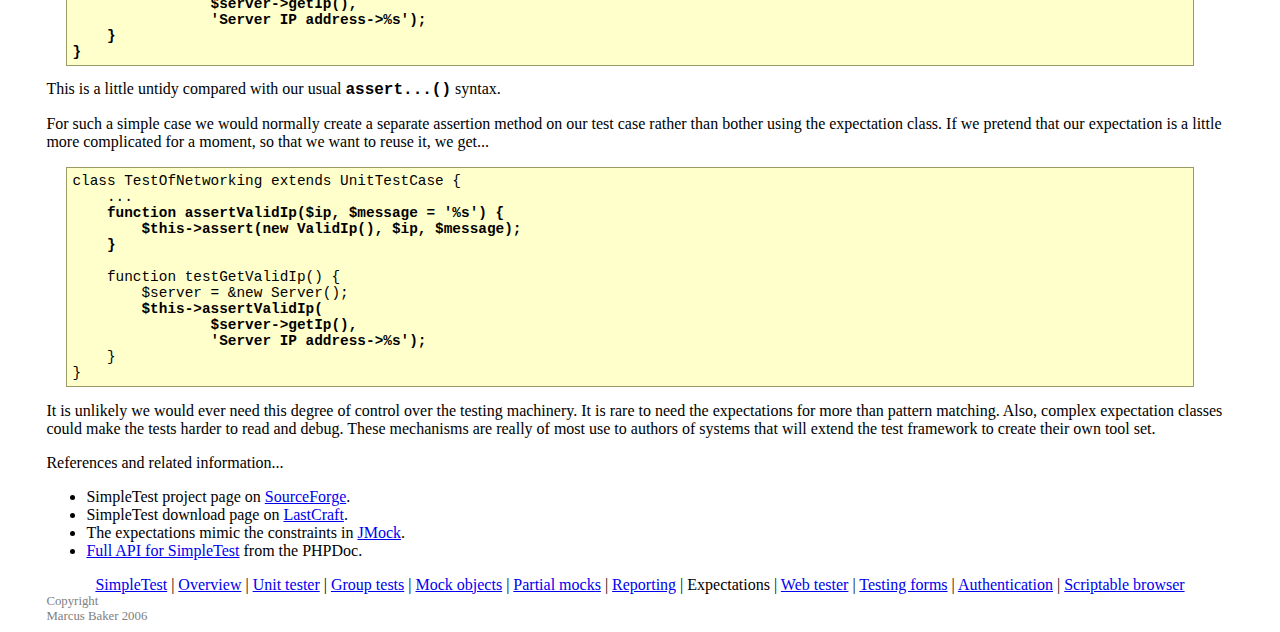
<file: app/vendors/simpletest/docs/en/expectation_documentation.html>
<html>
<head>
<meta http-equiv="Content-Type" content="text/html; charset=UTF-8">
<title>
        Extending the SimpleTest unit tester with additional expectation classes
    </title>
<link rel="stylesheet" type="text/css" href="docs.css" title="Styles">
</head>
<body>
<div class="menu_back"><div class="menu">
<a href="index.html">SimpleTest</a>
                |
                <a href="overview.html">Overview</a>
                |
                <a href="unit_test_documentation.html">Unit tester</a>
                |
                <a href="group_test_documentation.html">Group tests</a>
                |
                <a href="mock_objects_documentation.html">Mock objects</a>
                |
                <a href="partial_mocks_documentation.html">Partial mocks</a>
                |
                <a href="reporter_documentation.html">Reporting</a>
                |
                <span class="chosen">Expectations</span>
                |
                <a href="web_tester_documentation.html">Web tester</a>
                |
                <a href="form_testing_documentation.html">Testing forms</a>
                |
                <a href="authentication_documentation.html">Authentication</a>
                |
                <a href="browser_documentation.html">Scriptable browser</a>
</div></div>
<h1>Expectation documentation</h1>
        This page...
        <ul>
<li>
            Using expectations for
            <a href="#mock">more precise testing with mock objects</a>
        </li>
<li>
            <a href="#behaviour">Changing mock object behaviour</a> with expectations
        </li>
<li>
            <a href="#extending">Extending the expectations</a>
        </li>
<li>
            Underneath SimpleTest <a href="#unit">uses expectation classes</a>
        </li>
</ul>
<div class="content">
        <p><a class="target" name="mock"><h2>More control over mock objects</h2></a></p>
            <p>
                The default behaviour of the
                <a href="mock_objects_documentation.html">mock objects</a>
                in
                <a href="http://sourceforge.net/projects/simpletest/">SimpleTest</a>
                is either an identical match on the argument or to allow any argument at all.
                For almost all tests this is sufficient.
                Sometimes, though, you want to weaken a test case.
            </p>
            <p>
                One place where a test can be too tightly coupled is with
                text matching.
                Suppose we have a component that outputs a helpful error
                message when something goes wrong.
                You want to test that the correct error was sent, but the actual
                text may be rather long.
                If you test for the text exactly, then every time the exact wording
                of the message changes, you will have to go back and edit the test suite.
            </p>
            <p>
                For example, suppose we have a news service that has failed
                to connect to its remote source.
<pre>
<strong>class NewsService {
    ...
    function publish(&amp;$writer) {
        if (! $this-&gt;isConnected()) {
            $writer-&gt;write('Cannot connect to news service "' .
                    $this-&gt;_name . '" at this time. ' .
                    'Please try again later.');
        }
        ...
    }
}</strong>
</pre>
                Here it is sending its content to a
                <span class="new_code">Writer</span> class.
                We could test this behaviour with a
                <span class="new_code">MockWriter</span> like so...
<pre>
class TestOfNewsService extends UnitTestCase {
    ...
    function testConnectionFailure() {<strong>
        $writer = &amp;new MockWriter();
        $writer-&gt;expectOnce('write', array(
                'Cannot connect to news service ' .
                '"BBC News" at this time. ' .
                'Please try again later.'));
        
        $service = &amp;new NewsService('BBC News');
        $service-&gt;publish($writer);</strong>
    }
}
</pre>
                This is a good example of a brittle test.
                If we decide to add additional instructions, such as
                suggesting an alternative news source, we will break
                our tests even though no underlying functionality
                has been altered.
            </p>
            <p>
                To get around this, we would like to do a regular expression
                test rather than an exact match.
                We can actually do this with...
<pre>
class TestOfNewsService extends UnitTestCase {
    ...
    function testConnectionFailure() {
        $writer = &amp;new MockWriter();<strong>
        $writer-&gt;expectOnce(
                'write',
                array(new PatternExpectation('/cannot connect/i')));</strong>
        
        $service = &amp;new NewsService('BBC News');
        $service-&gt;publish($writer);
    }
}
</pre>
                Instead of passing in the expected parameter to the
                <span class="new_code">MockWriter</span> we pass an
                expectation class called
                <span class="new_code">WantedPatternExpectation</span>.
                The mock object is smart enough to recognise this as special
                and to treat it differently.
                Rather than simply comparing the incoming argument to this
                object, it uses the expectation object itself to
                perform the test.
            </p>
            <p>
                The <span class="new_code">WantedPatternExpectation</span> takes
                the regular expression to match in its constructor.
                Whenever a comparison is made by the <span class="new_code">MockWriter</span>
                against this expectation class, it will do a
                <span class="new_code">preg_match()</span> with this pattern.
                With our test case above, as long as "cannot connect"
                appears in the text of the string, the mock will issue a pass
                to the unit tester.
                The rest of the text does not matter.
            </p>
            <p>
                The possible expectation classes are...
                <table><tbody>
                    <tr>
<td><span class="new_code">AnythingExpectation</span></td>
<td>Will always match</td>
</tr>
                    <tr>
<td><span class="new_code">EqualExpectation</span></td>
<td>An equality, rather than the stronger identity comparison</td>
</tr>
                    <tr>
<td><span class="new_code">NotEqualExpectation</span></td>
<td>An inequality comparison</td>
</tr>
                    <tr>
<td><span class="new_code">IndenticalExpectation</span></td>
<td>The default mock object check which must match exactly</td>
</tr>
                    <tr>
<td><span class="new_code">NotIndenticalExpectation</span></td>
<td>Inverts the mock object logic</td>
</tr>
                    <tr>
<td><span class="new_code">WithinMarginExpectation</span></td>
<td>Compares a value to within a margin</td>
</tr>
                    <tr>
<td><span class="new_code">OutsideMarginExpectation</span></td>
<td>Checks that a value is out side the margin</td>
</tr>
                    <tr>
<td><span class="new_code">PatternExpectation</span></td>
<td>Uses a Perl Regex to match a string</td>
</tr>
                    <tr>
<td><span class="new_code">NoPatternExpectation</span></td>
<td>Passes only if failing a Perl Regex</td>
</tr>
                    <tr>
<td><span class="new_code">IsAExpectation</span></td>
<td>Checks the type or class name only</td>
</tr>
                    <tr>
<td><span class="new_code">NotAExpectation</span></td>
<td>Opposite of the <span class="new_code">IsAExpectation</span>
</td>
</tr>
                    <tr>
<td><span class="new_code">MethodExistsExpectation</span></td>
<td>Checks a method is available on an object</td>
</tr>
                </tbody></table>
                Most take the expected value in the constructor.
                The exceptions are the pattern matchers, which take a regular expression,
                and the <span class="new_code">IsAExpectation</span> and <span class="new_code">NotAExpectation</span> which takes a type
                or class name as a string.
            </p>
            <p>
                Some examples...
            </p>
            <p>
<pre>
$mock-&gt;expectOnce('method', array(new IdenticalExpectation(14)));
</pre>
                This is the same as <span class="new_code">$mock-&gt;expectOnce('method', array(14))</span>.
<pre>
$mock-&gt;expectOnce('method', array(new EqualExpectation(14)));
</pre>
                This is different from the previous version in that the string
                <span class="new_code">"14"</span> as a parameter will also pass.
                Sometimes the additional type checks of SimpleTest are too restrictive.
<pre>
$mock-&gt;expectOnce('method', array(new AnythingExpectation(14)));
</pre>
                This is the same as <span class="new_code">$mock-&gt;expectOnce('method', array('*'))</span>.
<pre>
$mock-&gt;expectOnce('method', array(new IdenticalExpectation('*')));
</pre>
                This is handy if you want to assert a literal <span class="new_code">"*"</span>.
<pre>
new NotIdenticalExpectation(14)
</pre>
                This matches on anything other than integer 14.
                Even the string <span class="new_code">"14"</span> would pass.
<pre>
new WithinMarginExpectation(14.0, 0.001)
</pre>
                This will accept any value from 13.999 to 14.001 inclusive.
            </p>
        
        <p><a class="target" name="behaviour"><h2>Using expectations to control stubs</h2></a></p>
            <p>
                The expectation classes can be used not just for sending assertions
                from mock objects, but also for selecting behaviour for the
                <a href="mock_objects_documentation.html">mock objects</a>.
                Anywhere a list of arguments is given, a list of expectation objects
                can be inserted instead.
            </p>
            <p>
                Suppose we want a mock authorisation server to simulate a successful login,
                but only if it receives a valid session object.
                We can do this as follows...
<pre>
Mock::generate('Authorisation');
<strong>
$authorisation = new MockAuthorisation();
$authorisation-&gt;setReturnValue(
        'isAllowed',
        true,
        array(new IsAExpectation('Session', 'Must be a session')));
$authorisation-&gt;setReturnValue('isAllowed', false);</strong>
</pre>
                We have set the default mock behaviour to return false when
                <span class="new_code">isAllowed</span> is called.
                When we call the method with a single parameter that
                is a <span class="new_code">Session</span> object, it will return true.
                We have also added a second parameter as a message.
                This will be displayed as part of the mock object
                failure message if this expectation is the cause of
                a failure.
            </p>
            <p>
                This kind of sophistication is rarely useful, but is included for
                completeness.
            </p>
        
        <p><a class="target" name="extending"><h2>Creating your own expectations</h2></a></p>
            <p>
                The expectation classes have a very simple structure.
                So simple that it is easy to create your own versions for
                commonly used test logic.
            </p>
            <p>
                As an example here is the creation of a class to test for
                valid IP addresses.
                In order to work correctly with the stubs and mocks the new
                expectation class should extend
                <span class="new_code">SimpleExpectation</span>...
<pre>
<strong>class ValidIp extends SimpleExpectation {
    
    function test($ip) {
        return (ip2long($ip) != -1);
    }
    
    function testMessage($ip) {
        return "Address [$ip] should be a valid IP address";
    }
}</strong>
</pre>
                There are only two methods to implement.
                The <span class="new_code">test()</span> method should
                evaluate to true if the expectation is to pass, and
                false otherwise.
                The <span class="new_code">testMessage()</span> method
                should simply return some helpful text explaining the test
                that was carried out.
            </p>
            <p>
                This class can now be used in place of the earlier expectation
                classes.
            </p>
        
        <p><a class="target" name="unit"><h2>Under the bonnet of the unit tester</h2></a></p>
            <p>
                The <a href="http://sourceforge.net/projects/simpletest/">SimpleTest unit testing framework</a>
                also uses the expectation classes internally for the
                <a href="unit_test_documentation.html">UnitTestCase class</a>.
                We can also take advantage of these mechanisms to reuse our
                homebrew expectation classes within the test suites directly.
            </p>
            <p>
                The most crude way of doing this is to use the
                <span class="new_code">SimpleTest::assert()</span> method to
                test against it directly...
<pre>
<strong>class TestOfNetworking extends UnitTestCase {
    ...
    function testGetValidIp() {
        $server = &amp;new Server();
        $this-&gt;assert(
                new ValidIp(),
                $server-&gt;getIp(),
                'Server IP address-&gt;%s');
    }
}</strong>
</pre>
                This is a little untidy compared with our usual
                <span class="new_code">assert...()</span> syntax.
            </p>
            <p>
                For such a simple case we would normally create a
                separate assertion method on our test case rather
                than bother using the expectation class.
                If we pretend that our expectation is a little more
                complicated for a moment, so that we want to reuse it,
                we get...
<pre>
class TestOfNetworking extends UnitTestCase {
    ...<strong>
    function assertValidIp($ip, $message = '%s') {
        $this-&gt;assert(new ValidIp(), $ip, $message);
    }</strong>
    
    function testGetValidIp() {
        $server = &amp;new Server();<strong>
        $this-&gt;assertValidIp(
                $server-&gt;getIp(),
                'Server IP address-&gt;%s');</strong>
    }
}
</pre>
                It is unlikely we would ever need this degree of control
                over the testing machinery.
                It is rare to need the expectations for more than pattern
                matching.
                Also, complex expectation classes could make the tests
                harder to read and debug.
                These mechanisms are really of most use to authors of systems
                that will extend the test framework to create their own tool set.
            </p>
        
    </div>
        References and related information...
        <ul>
<li>
            SimpleTest project page on <a href="http://sourceforge.net/projects/simpletest/">SourceForge</a>.
        </li>
<li>
            SimpleTest download page on <a href="http://www.lastcraft.com/simple_test.php">LastCraft</a>.
        </li>
<li>
            The expectations mimic the constraints in <a href="http://www.jmock.org/">JMock</a>.
        </li>
<li>
            <a href="http://simpletest.org/api/">Full API for SimpleTest</a>
            from the PHPDoc.
        </li>
</ul>
<div class="menu_back"><div class="menu">
<a href="index.html">SimpleTest</a>
                |
                <a href="overview.html">Overview</a>
                |
                <a href="unit_test_documentation.html">Unit tester</a>
                |
                <a href="group_test_documentation.html">Group tests</a>
                |
                <a href="mock_objects_documentation.html">Mock objects</a>
                |
                <a href="partial_mocks_documentation.html">Partial mocks</a>
                |
                <a href="reporter_documentation.html">Reporting</a>
                |
                <span class="chosen">Expectations</span>
                |
                <a href="web_tester_documentation.html">Web tester</a>
                |
                <a href="form_testing_documentation.html">Testing forms</a>
                |
                <a href="authentication_documentation.html">Authentication</a>
                |
                <a href="browser_documentation.html">Scriptable browser</a>
</div></div>
<div class="copyright">
            Copyright<br>Marcus Baker 2006
        </div>
</body>
</html>
</file>
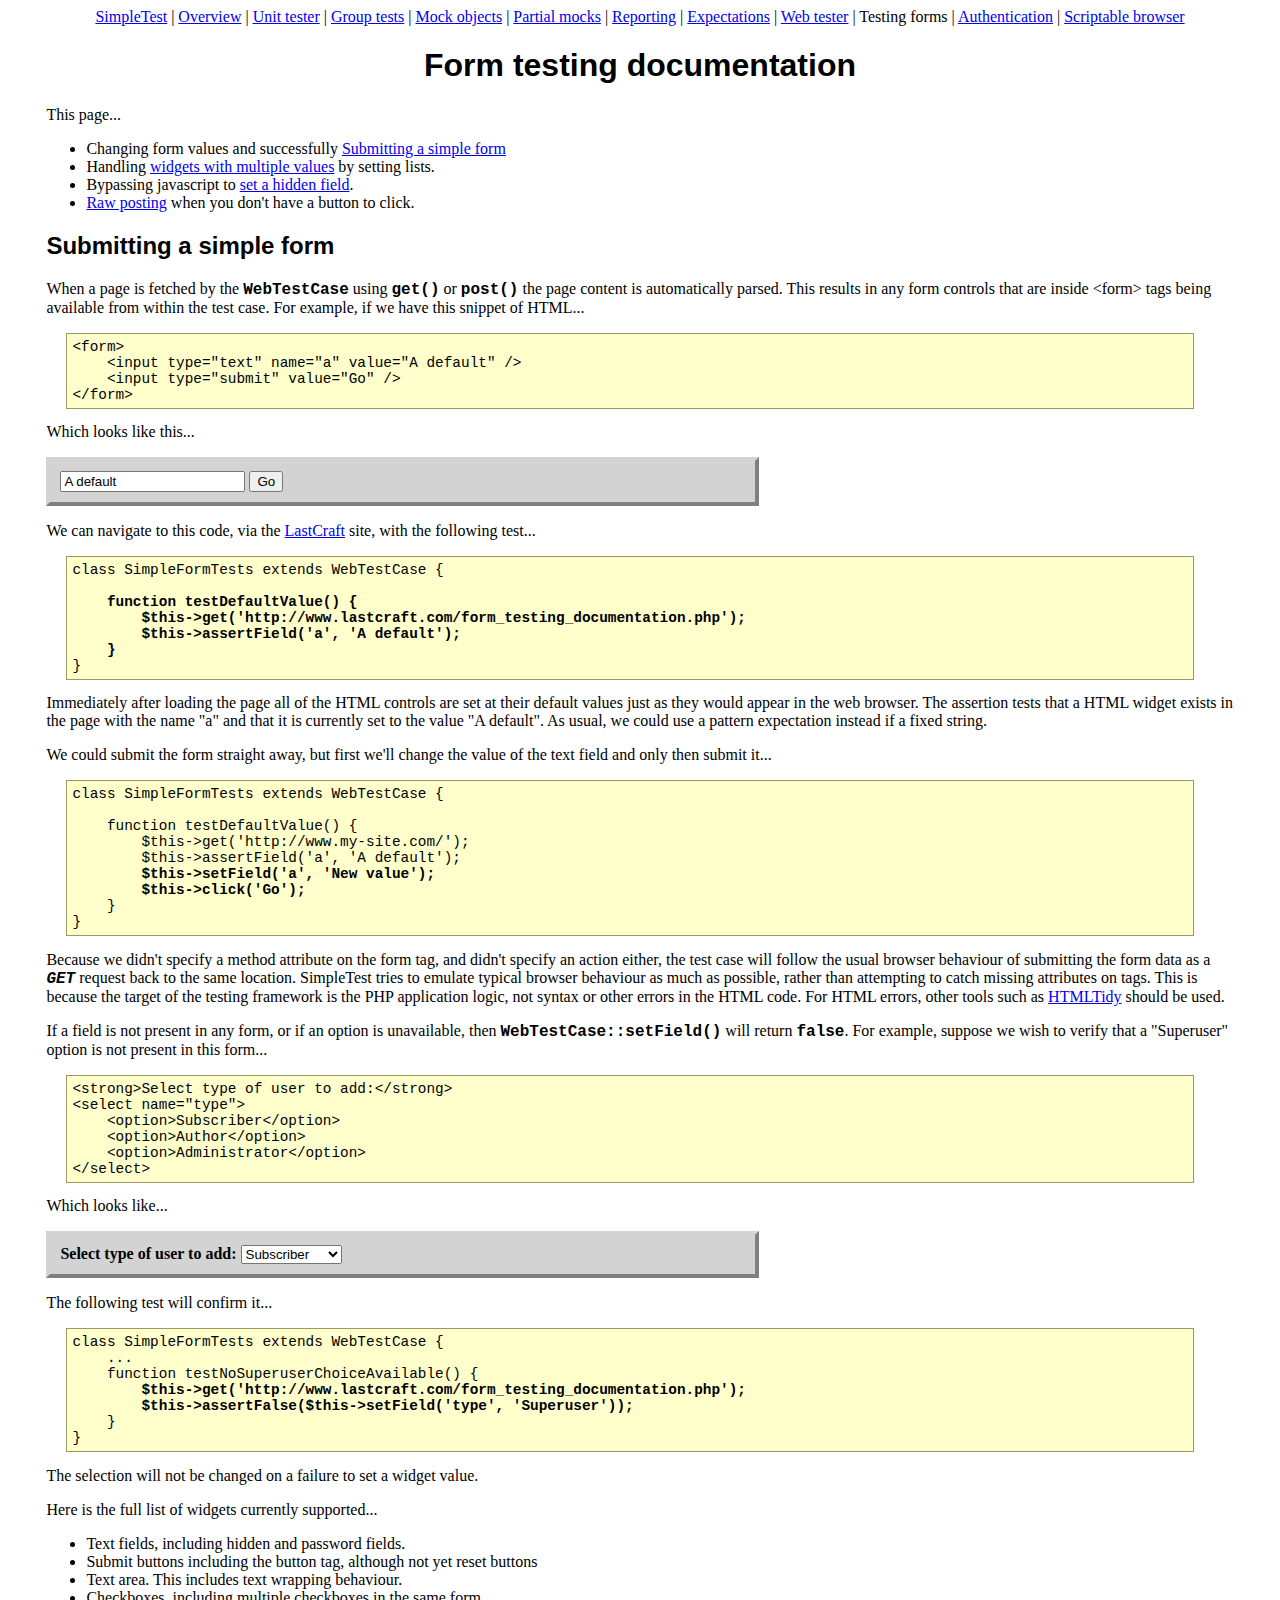
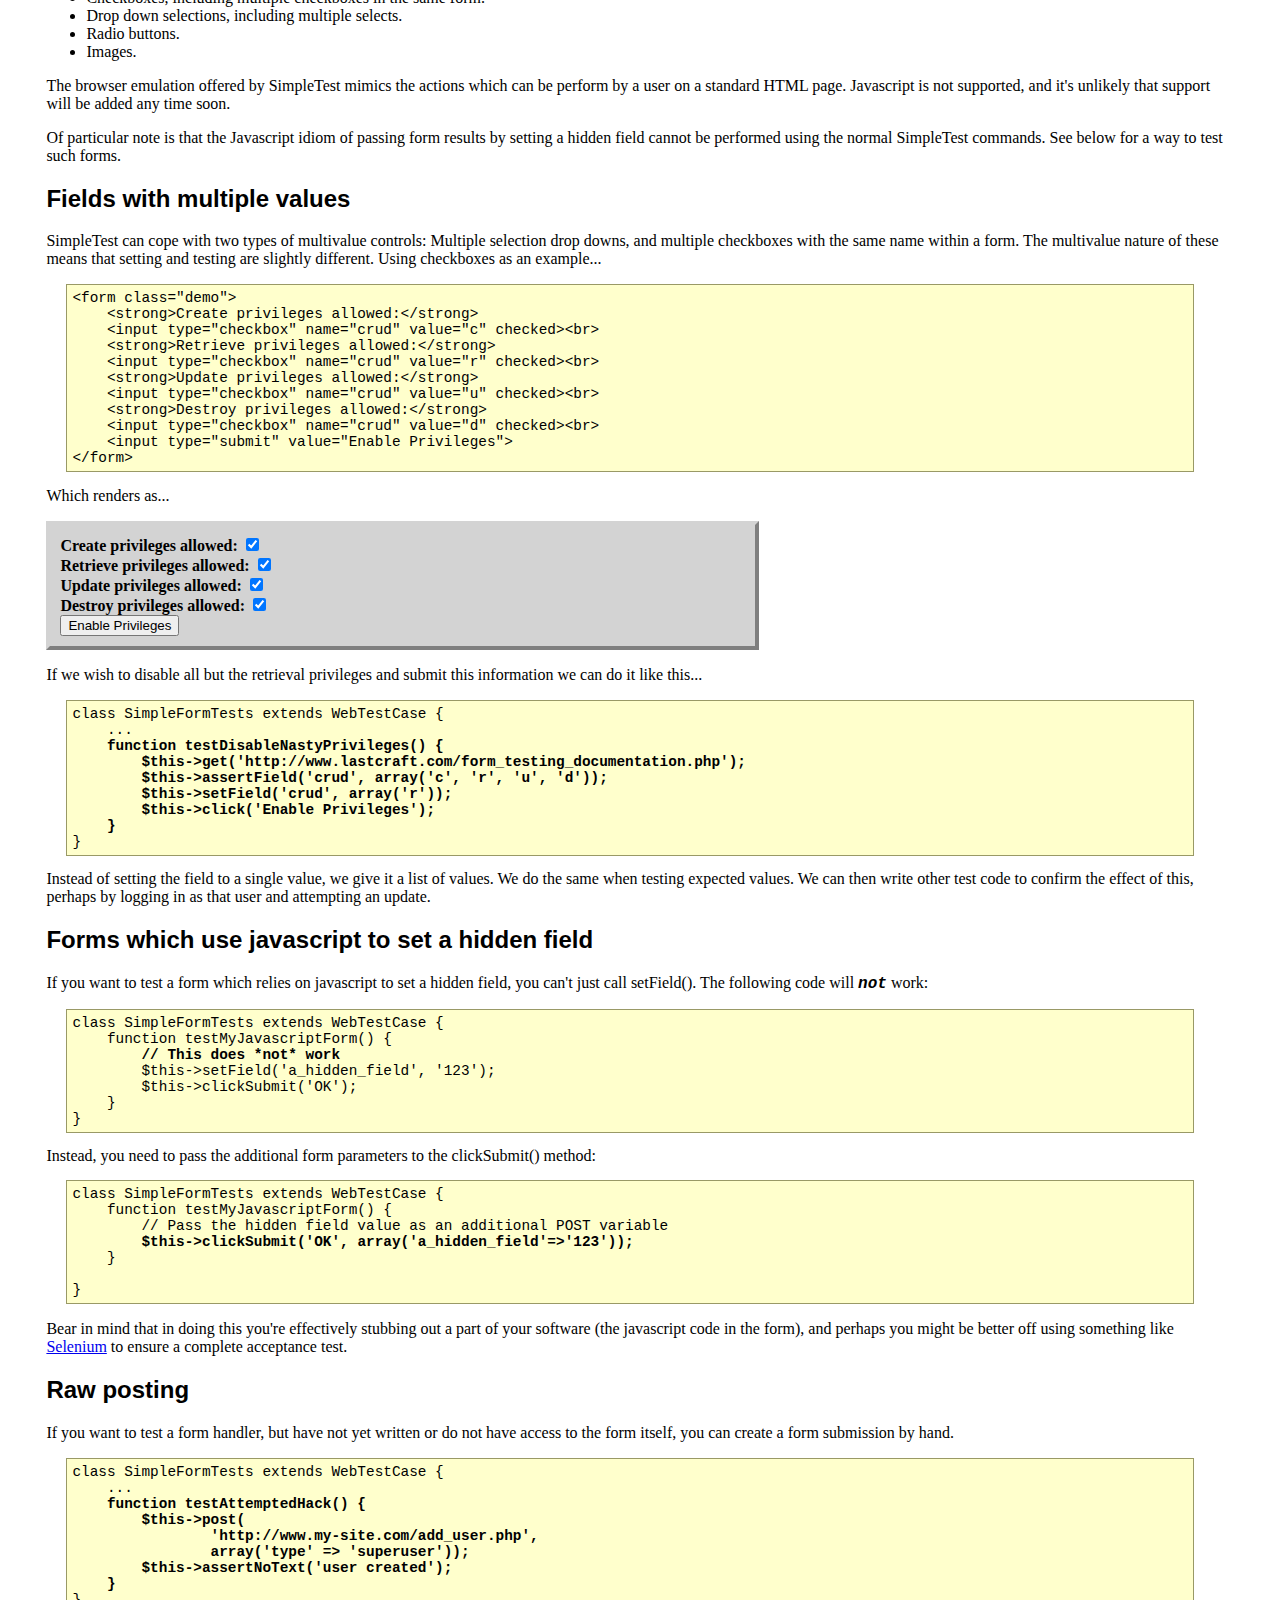
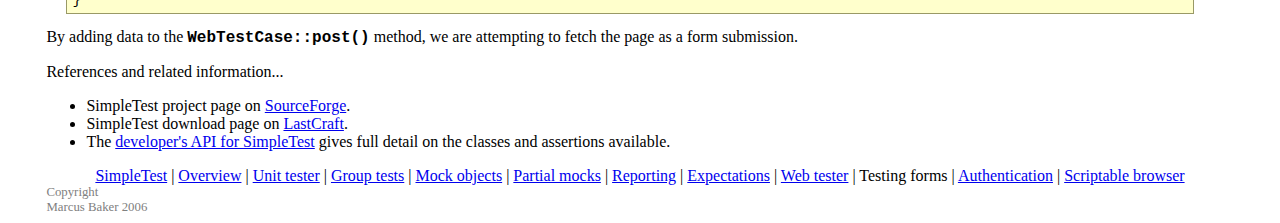
<file: app/vendors/simpletest/docs/en/form_testing_documentation.html>
<html>
<head>
<meta http-equiv="Content-Type" content="text/html; charset=UTF-8">
<title>Simple Test documentation for testing HTML forms</title>
<link rel="stylesheet" type="text/css" href="docs.css" title="Styles">
</head>
<body>
<div class="menu_back"><div class="menu">
<a href="index.html">SimpleTest</a>
                |
                <a href="overview.html">Overview</a>
                |
                <a href="unit_test_documentation.html">Unit tester</a>
                |
                <a href="group_test_documentation.html">Group tests</a>
                |
                <a href="mock_objects_documentation.html">Mock objects</a>
                |
                <a href="partial_mocks_documentation.html">Partial mocks</a>
                |
                <a href="reporter_documentation.html">Reporting</a>
                |
                <a href="expectation_documentation.html">Expectations</a>
                |
                <a href="web_tester_documentation.html">Web tester</a>
                |
                <span class="chosen">Testing forms</span>
                |
                <a href="authentication_documentation.html">Authentication</a>
                |
                <a href="browser_documentation.html">Scriptable browser</a>
</div></div>
<h1>Form testing documentation</h1>
        This page...
        <ul>
<li>
            Changing form values and successfully
            <a href="#submit">Submitting a simple form</a>
        </li>
<li>
            Handling <a href="#multiple">widgets with multiple values</a>
            by setting lists.
        </li>
<li>
            Bypassing javascript to <a href="#hidden-field">set a hidden field</a>.
        </li>
<li>
            <a href="#raw">Raw posting</a> when you don't have a button
            to click.
        </li>
</ul>
<div class="content">
        <p><a class="target" name="submit"><h2>Submitting a simple form</h2></a></p>
            <p>
                When a page is fetched by the <span class="new_code">WebTestCase</span>
                using <span class="new_code">get()</span> or
                <span class="new_code">post()</span> the page content is
                automatically parsed.
                This results in any form controls that are inside &lt;form&gt; tags
                being available from within the test case.
                For example, if we have this snippet of HTML...
<pre>
&lt;form&gt;
    &lt;input type="text" name="a" value="A default" /&gt;
    &lt;input type="submit" value="Go" /&gt;
&lt;/form&gt;
</pre>
                Which looks like this...
            </p>
            <p>
                <form class="demo">
                    <input type="text" name="a" value="A default">
                    <input type="submit" value="Go">
                </form>
            </p>
            <p>
                We can navigate to this code, via the
                <a href="http://www.lastcraft.com/form_testing_documentation.php">LastCraft</a>
                site, with the following test...
<pre>
class SimpleFormTests extends WebTestCase {
    <strong>
    function testDefaultValue() {
        $this-&gt;get('http://www.lastcraft.com/form_testing_documentation.php');
        $this-&gt;assertField('a', 'A default');
    }</strong>
}
</pre>
                Immediately after loading the page all of the HTML controls are set at
                their default values just as they would appear in the web browser.
                The assertion tests that a HTML widget exists in the page with the
                name "a" and that it is currently set to the value
                "A default".
                As usual, we could use a pattern expectation instead if a fixed
                string.
            </p>
            <p>
                We could submit the form straight away, but first we'll change
                the value of the text field and only then submit it...
<pre>
class SimpleFormTests extends WebTestCase {

    function testDefaultValue() {
        $this-&gt;get('http://www.my-site.com/');
        $this-&gt;assertField('a', 'A default');<strong>
        $this-&gt;setField('a', 'New value');
        $this-&gt;click('Go');</strong>
    }
}
</pre>
                Because we didn't specify a method attribute on the form tag, and
                didn't specify an action either, the test case will follow
                the usual browser behaviour of submitting the form data as a <em>GET</em>
                request back to the same location.
                SimpleTest tries to emulate typical browser behaviour as much as possible,
                rather than attempting to catch missing attributes on tags.
                This is because the target of the testing framework is the PHP application
                logic, not syntax or other errors in the HTML code.
                For HTML errors, other tools such as
                <a href="http://www.w3.org/People/Raggett/tidy/">HTMLTidy</a> should be used.
            </p>
            <p>
                If a field is not present in any form, or if an option is unavailable,
                then <span class="new_code">WebTestCase::setField()</span> will return
                <span class="new_code">false</span>.
                For example, suppose we wish to verify that a "Superuser"
                option is not present in this form...
<pre>
&lt;strong&gt;Select type of user to add:&lt;/strong&gt;
&lt;select name="type"&gt;
    &lt;option&gt;Subscriber&lt;/option&gt;
    &lt;option&gt;Author&lt;/option&gt;
    &lt;option&gt;Administrator&lt;/option&gt;
&lt;/select&gt;
</pre>
                Which looks like...
            </p>
            <p>
                <form class="demo">
                    <strong>Select type of user to add:</strong>
                    <select name="type">
                        <option>Subscriber</option>
                        <option>Author</option>
                        <option>Administrator</option>
                    </select>
                </form>
            </p>
            <p>
                The following test will confirm it...
<pre>
class SimpleFormTests extends WebTestCase {
    ...
    function testNoSuperuserChoiceAvailable() {<strong>
        $this-&gt;get('http://www.lastcraft.com/form_testing_documentation.php');
        $this-&gt;assertFalse($this-&gt;setField('type', 'Superuser'));</strong>
    }
}
</pre>
                The selection will not be changed on a failure to set
                a widget value.
            </p>
            <p>
                Here is the full list of widgets currently supported...
                <ul>
                    <li>Text fields, including hidden and password fields.</li>
                    <li>Submit buttons including the button tag, although not yet reset buttons</li>
                    <li>Text area. This includes text wrapping behaviour.</li>
                    <li>Checkboxes, including multiple checkboxes in the same form.</li>
                    <li>Drop down selections, including multiple selects.</li>
                    <li>Radio buttons.</li>
                    <li>Images.</li>
                </ul>
            </p>
            <p>
                The browser emulation offered by SimpleTest mimics
                the actions which can be perform by a user on a
                standard HTML page. Javascript is not supported, and
                it's unlikely that support will be added any time
                soon.
            </p>
            <p>
                Of particular note is that the Javascript idiom of
                passing form results by setting a hidden field cannot
                be performed using the normal SimpleTest
                commands. See below for a way to test such forms.
            </p>
        
        <p><a class="target" name="multiple"><h2>Fields with multiple values</h2></a></p>
            <p>
                SimpleTest can cope with two types of multivalue controls: Multiple
                selection drop downs, and multiple checkboxes with the same name
                within a form.
                The multivalue nature of these means that setting and testing
                are slightly different.
                Using checkboxes as an example...
<pre>
&lt;form class="demo"&gt;
    &lt;strong&gt;Create privileges allowed:&lt;/strong&gt;
    &lt;input type="checkbox" name="crud" value="c" checked&gt;&lt;br&gt;
    &lt;strong&gt;Retrieve privileges allowed:&lt;/strong&gt;
    &lt;input type="checkbox" name="crud" value="r" checked&gt;&lt;br&gt;
    &lt;strong&gt;Update privileges allowed:&lt;/strong&gt;
    &lt;input type="checkbox" name="crud" value="u" checked&gt;&lt;br&gt;
    &lt;strong&gt;Destroy privileges allowed:&lt;/strong&gt;
    &lt;input type="checkbox" name="crud" value="d" checked&gt;&lt;br&gt;
    &lt;input type="submit" value="Enable Privileges"&gt;
&lt;/form&gt;
</pre>
                Which renders as...
            </p>
            <p>
                <form class="demo">
                    <strong>Create privileges allowed:</strong>
                    <input type="checkbox" name="crud" value="c" checked><br>
                    <strong>Retrieve privileges allowed:</strong>
                    <input type="checkbox" name="crud" value="r" checked><br>
                    <strong>Update privileges allowed:</strong>
                    <input type="checkbox" name="crud" value="u" checked><br>
                    <strong>Destroy privileges allowed:</strong>
                    <input type="checkbox" name="crud" value="d" checked><br>
                    <input type="submit" value="Enable Privileges">
                </form>
            </p>
            <p>
                If we wish to disable all but the retrieval privileges and
                submit this information we can do it like this...
<pre>
class SimpleFormTests extends WebTestCase {
    ...<strong>
    function testDisableNastyPrivileges() {
        $this-&gt;get('http://www.lastcraft.com/form_testing_documentation.php');
        $this-&gt;assertField('crud', array('c', 'r', 'u', 'd'));
        $this-&gt;setField('crud', array('r'));
        $this-&gt;click('Enable Privileges');
    }</strong>
}
</pre>
                Instead of setting the field to a single value, we give it a list
                of values.
                We do the same when testing expected values.
                We can then write other test code to confirm the effect of this, perhaps
                by logging in as that user and attempting an update.
            </p>
        
        <p><a class="target" name="hidden-field"><h2>Forms which use javascript to set a hidden field</h2></a></p>
            <p>
                If you want to test a form which relies on javascript to set a hidden
                field, you can't just call setField().
                The following code will <em>not</em> work:
<pre>
class SimpleFormTests extends WebTestCase {
    function testMyJavascriptForm() {
        <strong>// This does *not* work</strong>
        $this-&gt;setField('a_hidden_field', '123');
        $this-&gt;clickSubmit('OK');
    }
}
</pre>
                Instead, you need to pass the additional form parameters to the
                clickSubmit() method:
<pre>
class SimpleFormTests extends WebTestCase {
    function testMyJavascriptForm() {
        // Pass the hidden field value as an additional POST variable
        <strong>$this-&gt;clickSubmit('OK', array('a_hidden_field'=&gt;'123'));</strong>
    }

}
</pre>
            </p>
            <p>
                Bear in mind that in doing this you're effectively stubbing out a
                part of your software (the javascript code in the form), and
                perhaps you might be better off using something like 
                <a href="http://selenium.openqa.org/">Selenium</a> to ensure a complete
                acceptance test.
            </p>
        
        <p><a class="target" name="raw"><h2>Raw posting</h2></a></p>
            <p>
                If you want to test a form handler, but have not yet written
                or do not have access to the form itself, you can create a
                form submission by hand.
<pre>
class SimpleFormTests extends WebTestCase {
    ...<strong>    
    function testAttemptedHack() {
        $this-&gt;post(
                'http://www.my-site.com/add_user.php',
                array('type' =&gt; 'superuser'));
        $this-&gt;assertNoText('user created');
    }</strong>
}
</pre>
                By adding data to the <span class="new_code">WebTestCase::post()</span>
                method, we are attempting to fetch the page as a form submission.
            </p>
        
    </div>
        References and related information...
        <ul>
<li>
            SimpleTest project page on <a href="http://sourceforge.net/projects/simpletest/">SourceForge</a>.
        </li>
<li>
            SimpleTest download page on <a href="http://www.lastcraft.com/simple_test.php">LastCraft</a>.
        </li>
<li>
            The <a href="http://simpletest.org/api/">developer's API for SimpleTest</a>
            gives full detail on the classes and assertions available.
        </li>
</ul>
<div class="menu_back"><div class="menu">
<a href="index.html">SimpleTest</a>
                |
                <a href="overview.html">Overview</a>
                |
                <a href="unit_test_documentation.html">Unit tester</a>
                |
                <a href="group_test_documentation.html">Group tests</a>
                |
                <a href="mock_objects_documentation.html">Mock objects</a>
                |
                <a href="partial_mocks_documentation.html">Partial mocks</a>
                |
                <a href="reporter_documentation.html">Reporting</a>
                |
                <a href="expectation_documentation.html">Expectations</a>
                |
                <a href="web_tester_documentation.html">Web tester</a>
                |
                <span class="chosen">Testing forms</span>
                |
                <a href="authentication_documentation.html">Authentication</a>
                |
                <a href="browser_documentation.html">Scriptable browser</a>
</div></div>
<div class="copyright">
            Copyright<br>Marcus Baker 2006
        </div>
</body>
</html>
</file>
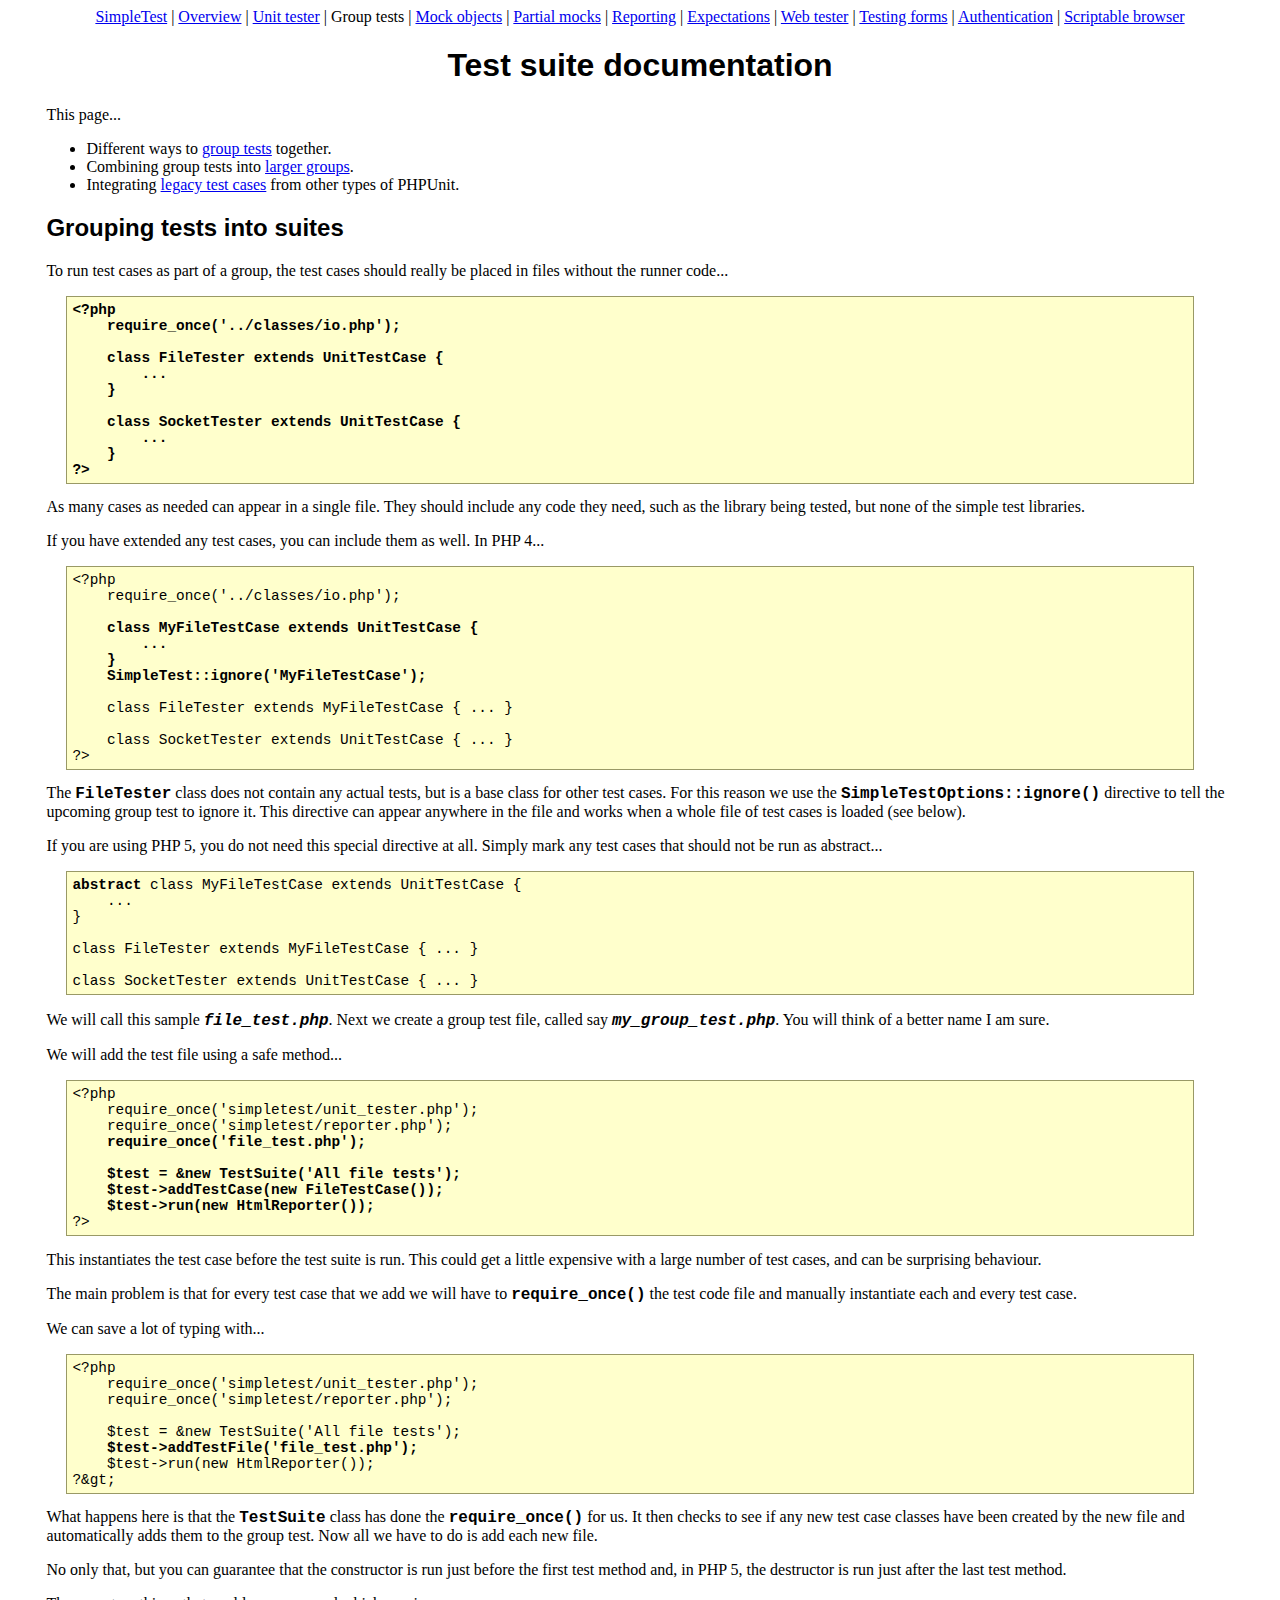
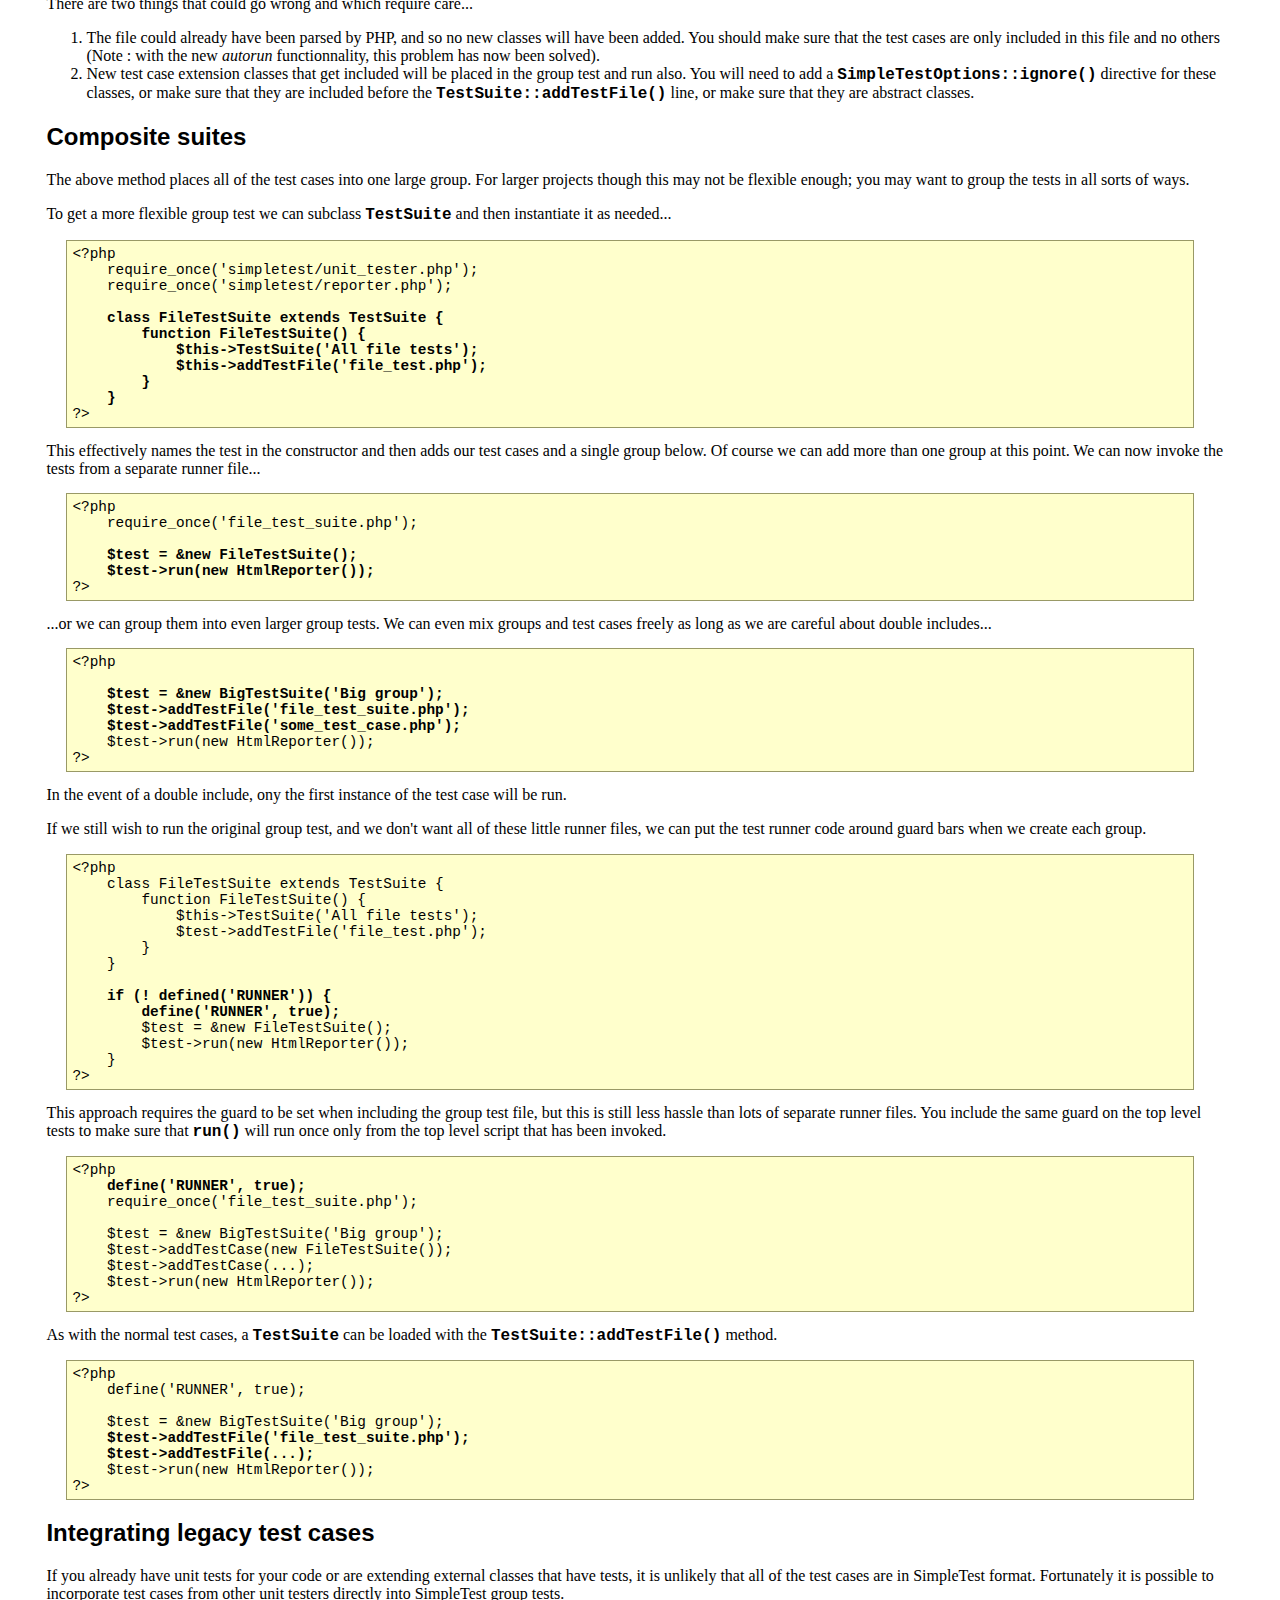
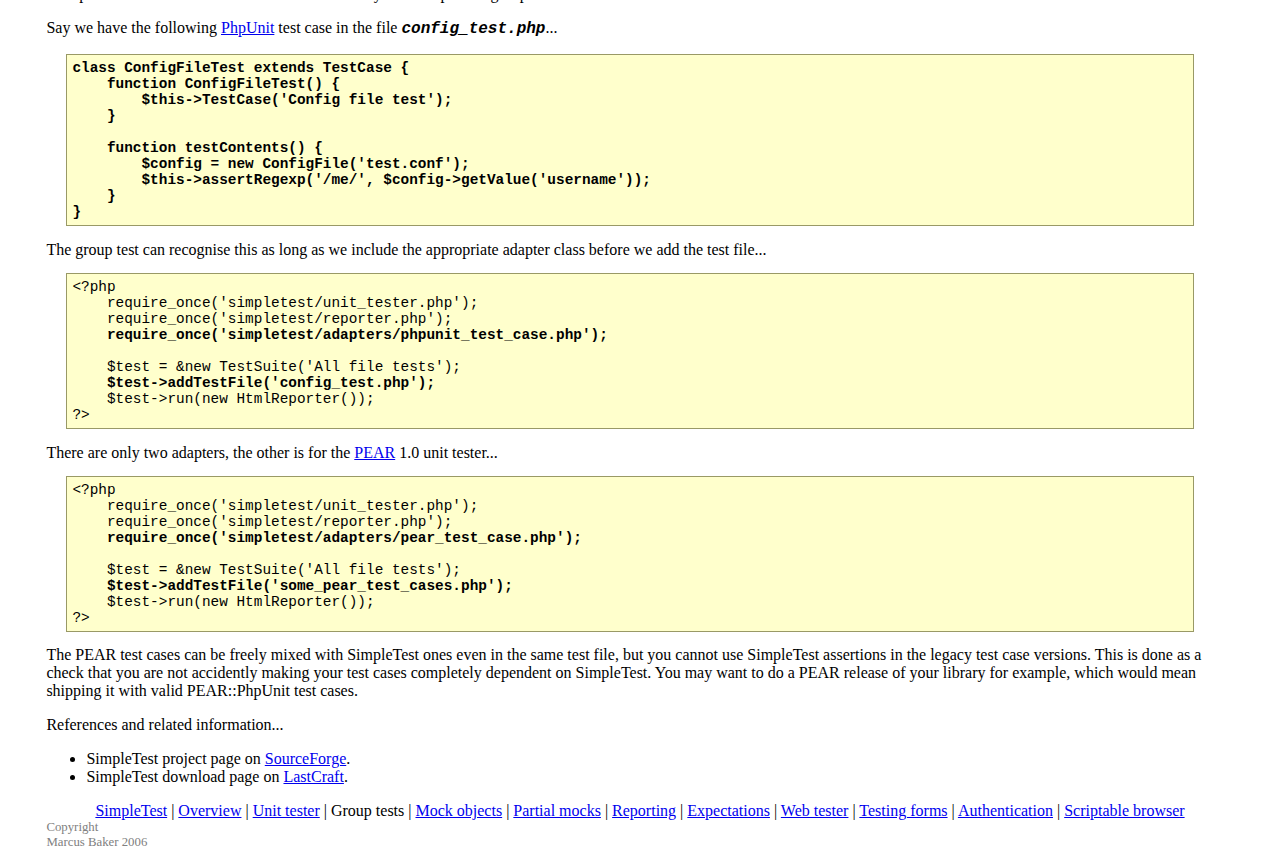
<file: app/vendors/simpletest/docs/en/group_test_documentation.html>
<html>
<head>
<meta http-equiv="Content-Type" content="text/html; charset=UTF-8">
<title>SimpleTest for PHP test suites</title>
<link rel="stylesheet" type="text/css" href="docs.css" title="Styles">
</head>
<body>
<div class="menu_back"><div class="menu">
<a href="index.html">SimpleTest</a>
                |
                <a href="overview.html">Overview</a>
                |
                <a href="unit_test_documentation.html">Unit tester</a>
                |
                <span class="chosen">Group tests</span>
                |
                <a href="mock_objects_documentation.html">Mock objects</a>
                |
                <a href="partial_mocks_documentation.html">Partial mocks</a>
                |
                <a href="reporter_documentation.html">Reporting</a>
                |
                <a href="expectation_documentation.html">Expectations</a>
                |
                <a href="web_tester_documentation.html">Web tester</a>
                |
                <a href="form_testing_documentation.html">Testing forms</a>
                |
                <a href="authentication_documentation.html">Authentication</a>
                |
                <a href="browser_documentation.html">Scriptable browser</a>
</div></div>
<h1>Test suite documentation</h1>
        This page...
        <ul>
<li>
            Different ways to <a href="#group">group tests</a> together.
        </li>
<li>
            Combining group tests into <a href="#higher">larger groups</a>.
        </li>
<li>
            Integrating <a href="#legacy">legacy test cases</a> from other
            types of PHPUnit.
        </li>
</ul>
<div class="content">
        <p><a class="target" name="group"><h2>Grouping tests into suites</h2></a></p>
            <p>
                To run test cases as part of a group, the test cases should really
                be placed in files without the runner code...
<pre>
<strong>&lt;?php
    require_once('../classes/io.php');

    class FileTester extends UnitTestCase {
        ...
    }

    class SocketTester extends UnitTestCase {
        ...
    }
?&gt;</strong>
</pre>
                As many cases as needed can appear in a single file.
                They should include any code they need, such as the library
                being tested, but none of the simple test libraries.
            </p>
            <p>
                If you have extended any test cases, you can include them
                as well. In PHP 4...
<pre>
&lt;?php
    require_once('../classes/io.php');
<strong>
    class MyFileTestCase extends UnitTestCase {
        ...
    }
    SimpleTest::ignore('MyFileTestCase');</strong>

    class FileTester extends MyFileTestCase { ... }

    class SocketTester extends UnitTestCase { ... }
?&gt;
</pre>
                The <span class="new_code">FileTester</span> class does
                not contain any actual tests, but is a base class for other
                test cases.
                For this reason we use the
                <span class="new_code">SimpleTestOptions::ignore()</span> directive
                to tell the upcoming group test to ignore it.
                This directive can appear anywhere in the file and works
                when a whole file of test cases is loaded (see below).
            </p>
            <p>
                If you are using PHP 5, you do not need this special directive at all.
                Simply mark any test cases that should not be run as abstract...
<pre>
<strong>abstract</strong> class MyFileTestCase extends UnitTestCase {
    ...
}

class FileTester extends MyFileTestCase { ... }

class SocketTester extends UnitTestCase { ... }
</pre>
            </p>
            <p>
                We will call this sample <em>file_test.php</em>.
                Next we create a group test file, called say <em>my_group_test.php</em>.
                You will think of a better name I am sure.
            </p>
            <p>
                We will add the test file using a safe method...
<pre>
&lt;?php
    require_once('simpletest/unit_tester.php');
    require_once('simpletest/reporter.php');<strong>
    require_once('file_test.php');

    $test = &amp;new TestSuite('All file tests');
    $test-&gt;addTestCase(new FileTestCase());
    $test-&gt;run(new HtmlReporter());</strong>
?&gt;
</pre>
                This instantiates the test case before the test suite is
                run.
                This could get a little expensive with a large number of test
                cases, and can be surprising behaviour.
            </p>
            <p>
                The main problem is that for every test case
                that we add we will have
                to <span class="new_code">require_once()</span> the test code
                file and manually instantiate each and every test case.
            </p>
            <p>
                We can save a lot of typing with...
<pre>
&lt;?php
    require_once('simpletest/unit_tester.php');
    require_once('simpletest/reporter.php');

    $test = &amp;new TestSuite('All file tests');<strong>
    $test-&gt;addTestFile('file_test.php');</strong>
    $test-&gt;run(new HtmlReporter());
?&amp;gt;
</pre>
                What happens here is that the <span class="new_code">TestSuite</span>
                class has done the <span class="new_code">require_once()</span>
                for us.
                It then checks to see if any new test case classes
                have been created by the new file and automatically adds
                them to the group test.
                Now all we have to do is add each new file.
            </p>
            <p>
                No only that, but you can guarantee that the constructor is run
                just before the first test method and, in PHP 5, the destructor
                is run just after the last test method.
            </p>
            <p>
                There are two things that could go wrong and which require care...
                <ol>
                    <li>
                        The file could already have been parsed by PHP, and so no
                        new classes will have been added. You should make
                        sure that the test cases are only included in this file
                        and no others (Note : with the new <cite>autorun</cite>
                        functionnality, this problem has now been solved).
                    </li>
                    <li>
                        New test case extension classes that get included will be
                        placed in the group test and run also.
                        You will need to add a <span class="new_code">SimpleTestOptions::ignore()</span>
                        directive for these classes, or make sure that they are included
                        before the <span class="new_code">TestSuite::addTestFile()</span>
                        line, or make sure that they are abstract classes.
                    </li>
                </ol>
            </p>
        
        <p><a class="target" name="higher"><h2>Composite suites</h2></a></p>
            <p>
                The above method places all of the test cases into one large group.
                For larger projects though this may not be flexible enough; you
                may want to group the tests in all sorts of ways.
            </p>
            <p>
                To get a more flexible group test we can subclass
                <span class="new_code">TestSuite</span> and then instantiate it as needed...
<pre>
&lt;?php
    require_once('simpletest/unit_tester.php');
    require_once('simpletest/reporter.php');
    <strong>
    class FileTestSuite extends TestSuite {
        function FileTestSuite() {
            $this-&gt;TestSuite('All file tests');
            $this-&gt;addTestFile('file_test.php');
        }
    }</strong>
?&gt;
</pre>
                This effectively names the test in the constructor and then
                adds our test cases and a single group below.
                Of course we can add more than one group at this point.
                We can now invoke the tests from a separate runner file...
<pre>
&lt;?php
    require_once('file_test_suite.php');
    <strong>
    $test = &amp;new FileTestSuite();
    $test-&gt;run(new HtmlReporter());</strong>
?&gt;
</pre>
                ...or we can group them into even larger group tests.
                We can even mix groups and test cases freely as long as
                we are careful about double includes...
<pre>
&lt;?php
    <strong>
    $test = &amp;new BigTestSuite('Big group');
    $test-&gt;addTestFile('file_test_suite.php');
    $test-&gt;addTestFile('some_test_case.php');</strong>
    $test-&gt;run(new HtmlReporter());
?&gt;
</pre>
                In the event of a double include, ony the first instance
                of the test case will be run.
            </p>
            <p>
                If we still wish to run the original group test, and we
                don't want all of these little runner files, we can
                put the test runner code around guard bars when we create
                each group.
<pre>
&lt;?php
    class FileTestSuite extends TestSuite {
        function FileTestSuite() {
            $this-&gt;TestSuite('All file tests');
            $test-&gt;addTestFile('file_test.php');
        }
    }
    <strong>
    if (! defined('RUNNER')) {
        define('RUNNER', true);</strong>
        $test = &amp;new FileTestSuite();
        $test-&gt;run(new HtmlReporter());
    }
?&gt;
</pre>
                This approach requires the guard to be set when including
                the group test file, but this is still less hassle than
                lots of separate runner files.
                You include the same guard on the top level tests to make sure
                that <span class="new_code">run()</span> will run once only
                from the top level script that has been invoked.
<pre>
&lt;?php<strong>
    define('RUNNER', true);</strong>
    require_once('file_test_suite.php');

    $test = &amp;new BigTestSuite('Big group');
    $test-&gt;addTestCase(new FileTestSuite());
    $test-&gt;addTestCase(...);
    $test-&gt;run(new HtmlReporter());
?&gt;
</pre>
                As with the normal test cases, a <span class="new_code">TestSuite</span> can
                be loaded with the <span class="new_code">TestSuite::addTestFile()</span> method.
<pre>
&lt;?php
    define('RUNNER', true);

    $test = &amp;new BigTestSuite('Big group');<strong>
    $test-&gt;addTestFile('file_test_suite.php');
    $test-&gt;addTestFile(...);</strong>
    $test-&gt;run(new HtmlReporter());
?&gt;
</pre>
            </p>
        
        <p><a class="target" name="legacy"><h2>Integrating legacy test cases</h2></a></p>
            <p>
                If you already have unit tests for your code or are extending external
                classes that have tests, it is unlikely that all of the test cases
                are in SimpleTest format.
                Fortunately it is possible to incorporate test cases from other
                unit testers directly into SimpleTest group tests.
            </p>
            <p>
                Say we have the following
                <a href="http://sourceforge.net/projects/phpunit">PhpUnit</a>
                test case in the file <em>config_test.php</em>...
<pre>
<strong>class ConfigFileTest extends TestCase {
    function ConfigFileTest() {
        $this-&gt;TestCase('Config file test');
    }
    
    function testContents() {
        $config = new ConfigFile('test.conf');
        $this-&gt;assertRegexp('/me/', $config-&gt;getValue('username'));
    }
}</strong>
</pre>
                The group test can recognise this as long as we include
                the appropriate adapter class before we add the test
                file...
<pre>
&lt;?php
    require_once('simpletest/unit_tester.php');
    require_once('simpletest/reporter.php');<strong>
    require_once('simpletest/adapters/phpunit_test_case.php');</strong>

    $test = &amp;new TestSuite('All file tests');<strong>
    $test-&gt;addTestFile('config_test.php');</strong>
    $test-&gt;run(new HtmlReporter());
?&gt;
</pre>
                There are only two adapters, the other is for the
                <a href="http://pear.php.net/manual/en/package.php.phpunit.php">PEAR</a>
                1.0 unit tester...
<pre>
&lt;?php
    require_once('simpletest/unit_tester.php');
    require_once('simpletest/reporter.php');<strong>
    require_once('simpletest/adapters/pear_test_case.php');</strong>

    $test = &amp;new TestSuite('All file tests');<strong>
    $test-&gt;addTestFile('some_pear_test_cases.php');</strong>
    $test-&gt;run(new HtmlReporter());
?&gt;
</pre>
                The PEAR test cases can be freely mixed with SimpleTest
                ones even in the same test file,
                but you cannot use SimpleTest assertions in the legacy
                test case versions.
                This is done as a check that you are not accidently making
                your test cases completely dependent on SimpleTest.
                You may want to do a PEAR release of your library for example,
                which would mean shipping it with valid PEAR::PhpUnit test
                cases.
            </p>
        
    </div>
        References and related information...
        <ul>
<li>
            SimpleTest project page on <a href="http://sourceforge.net/projects/simpletest/">SourceForge</a>.
        </li>
<li>
            SimpleTest download page on <a href="http://www.lastcraft.com/simple_test.php">LastCraft</a>.
        </li>
</ul>
<div class="menu_back"><div class="menu">
<a href="index.html">SimpleTest</a>
                |
                <a href="overview.html">Overview</a>
                |
                <a href="unit_test_documentation.html">Unit tester</a>
                |
                <span class="chosen">Group tests</span>
                |
                <a href="mock_objects_documentation.html">Mock objects</a>
                |
                <a href="partial_mocks_documentation.html">Partial mocks</a>
                |
                <a href="reporter_documentation.html">Reporting</a>
                |
                <a href="expectation_documentation.html">Expectations</a>
                |
                <a href="web_tester_documentation.html">Web tester</a>
                |
                <a href="form_testing_documentation.html">Testing forms</a>
                |
                <a href="authentication_documentation.html">Authentication</a>
                |
                <a href="browser_documentation.html">Scriptable browser</a>
</div></div>
<div class="copyright">
            Copyright<br>Marcus Baker 2006
        </div>
</body>
</html>
</file>
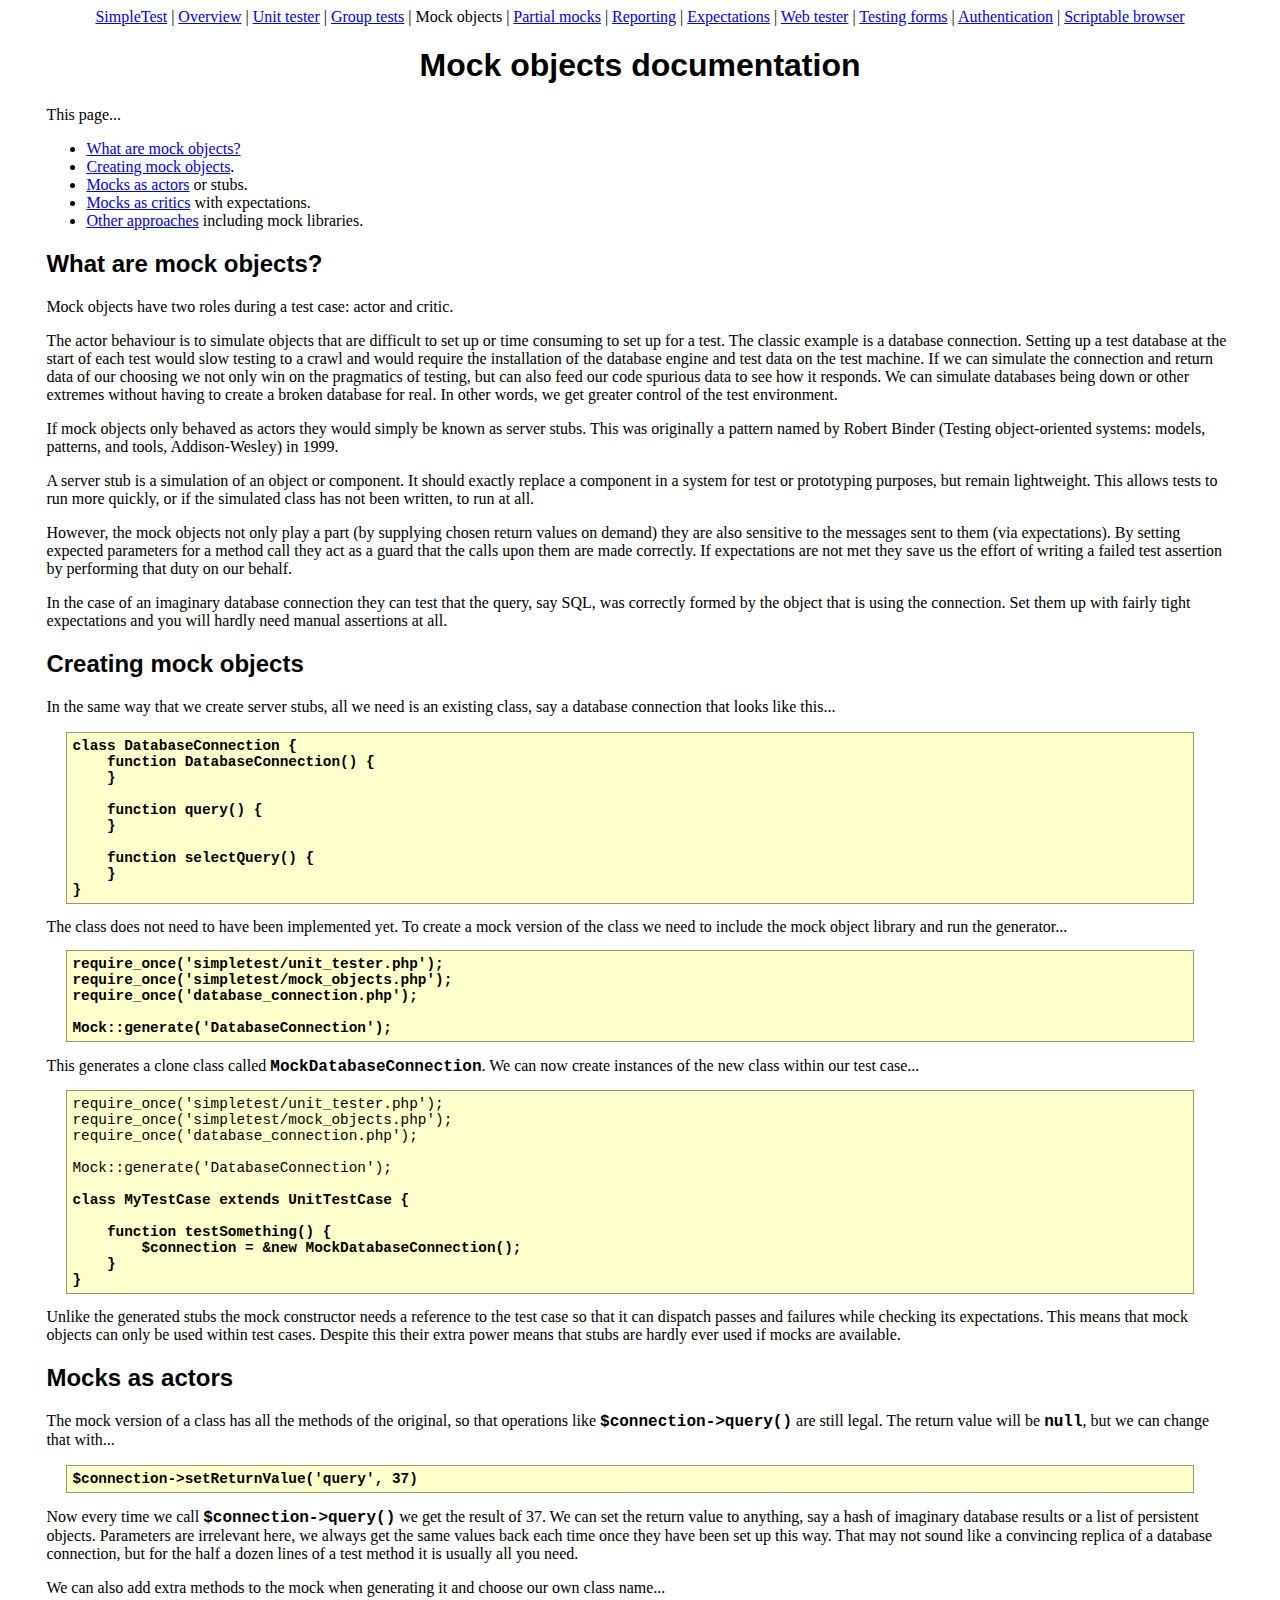
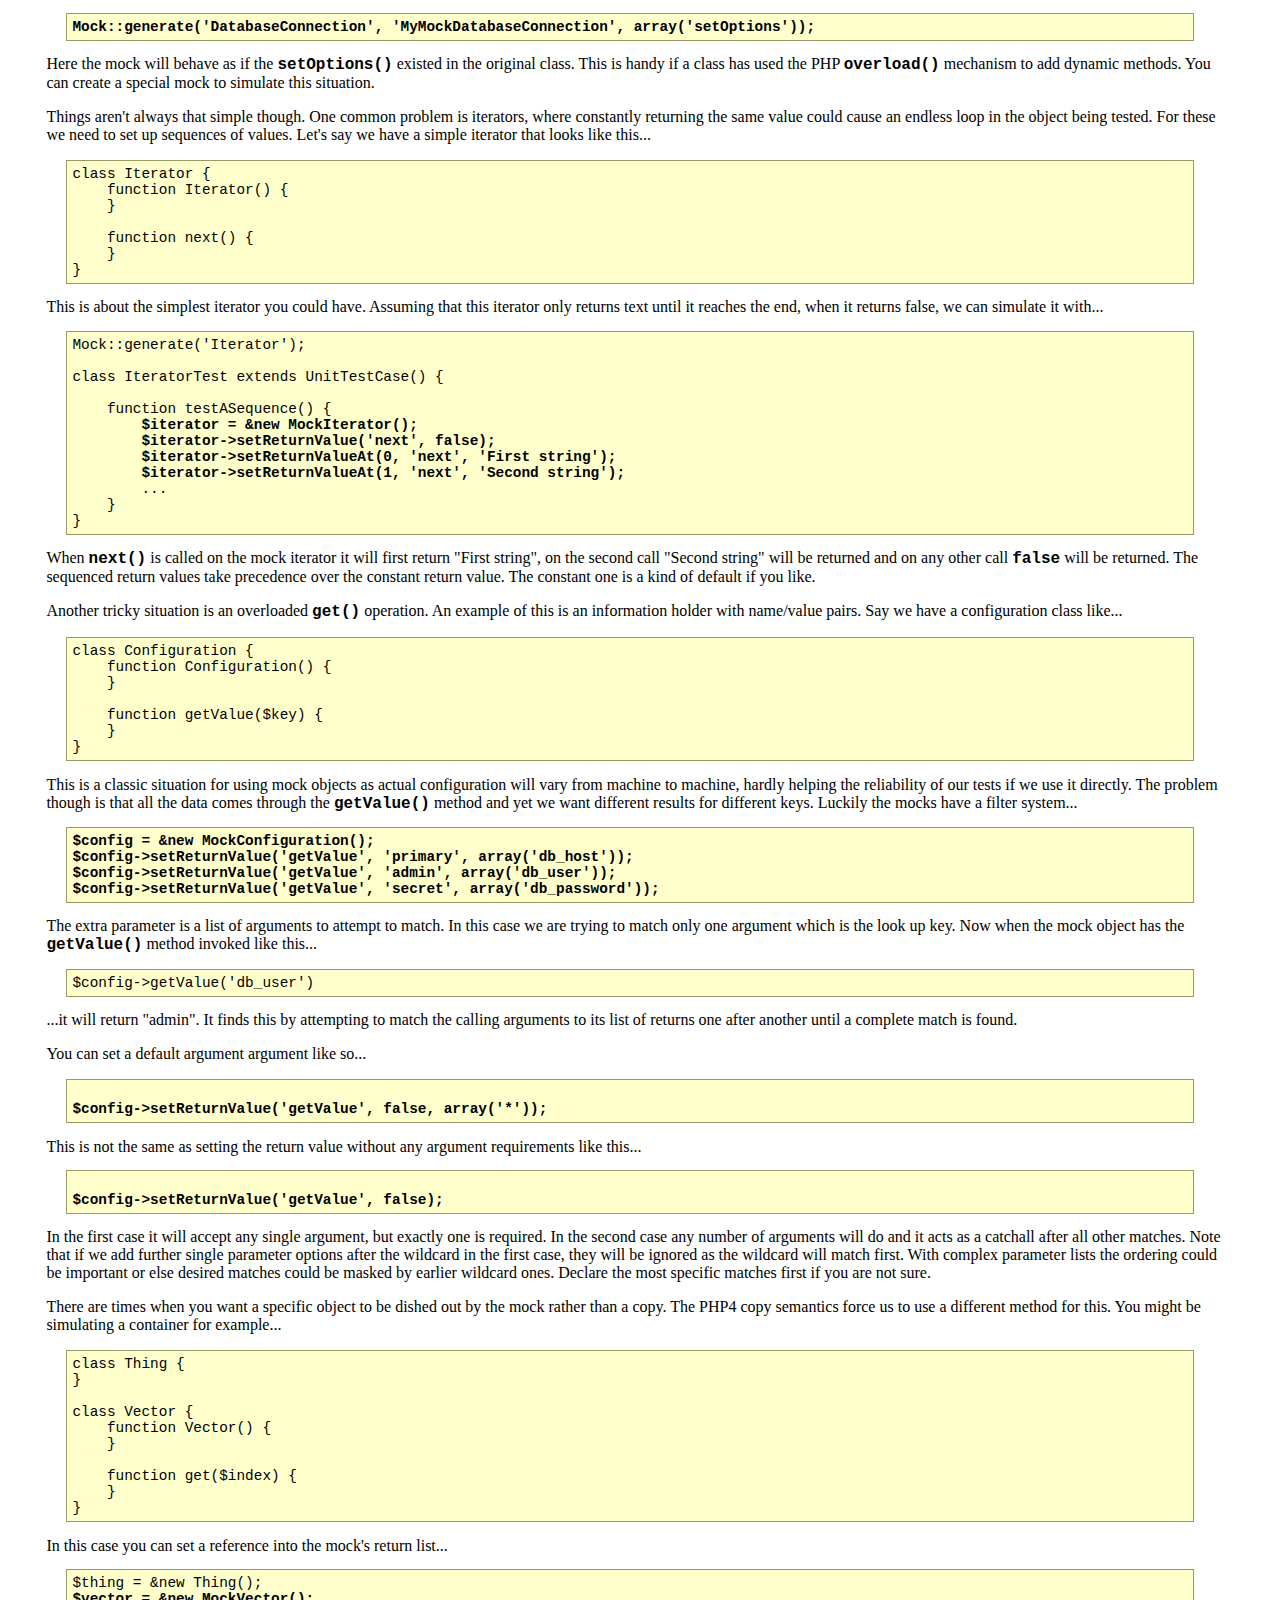
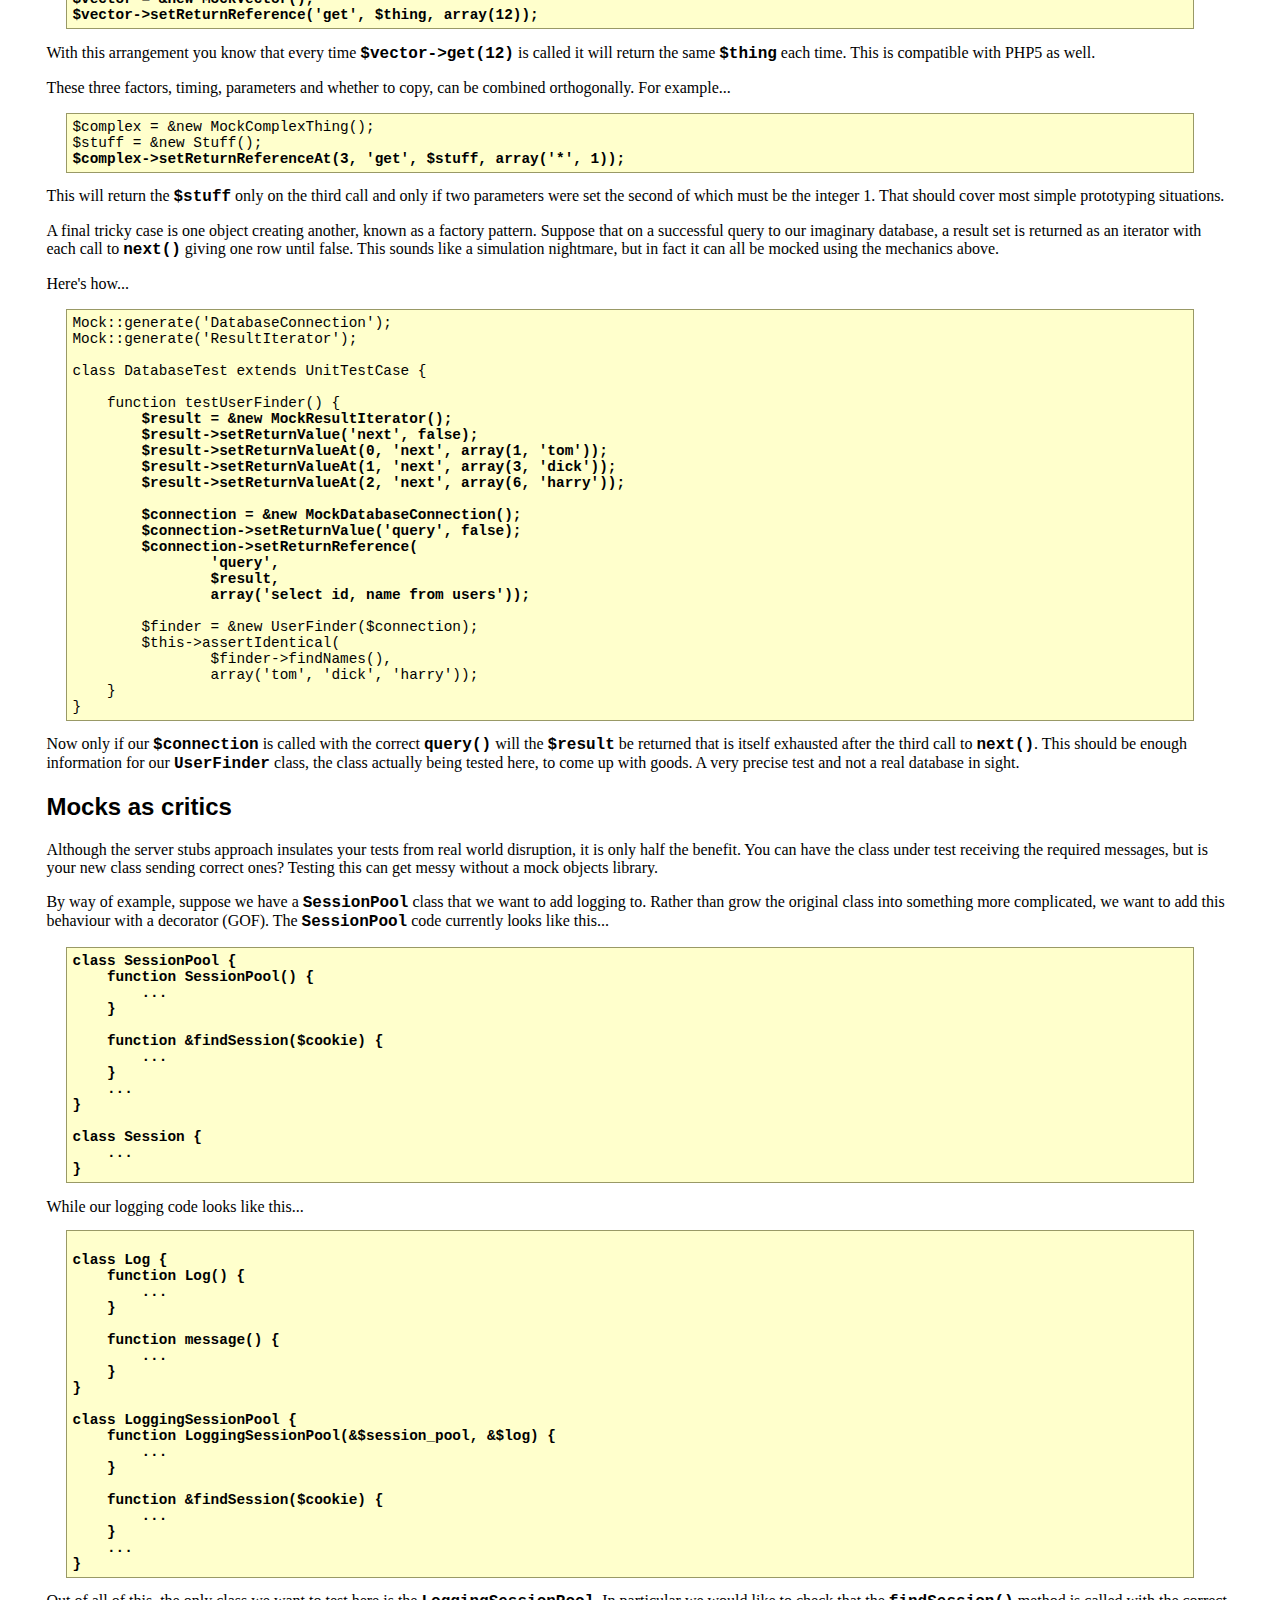
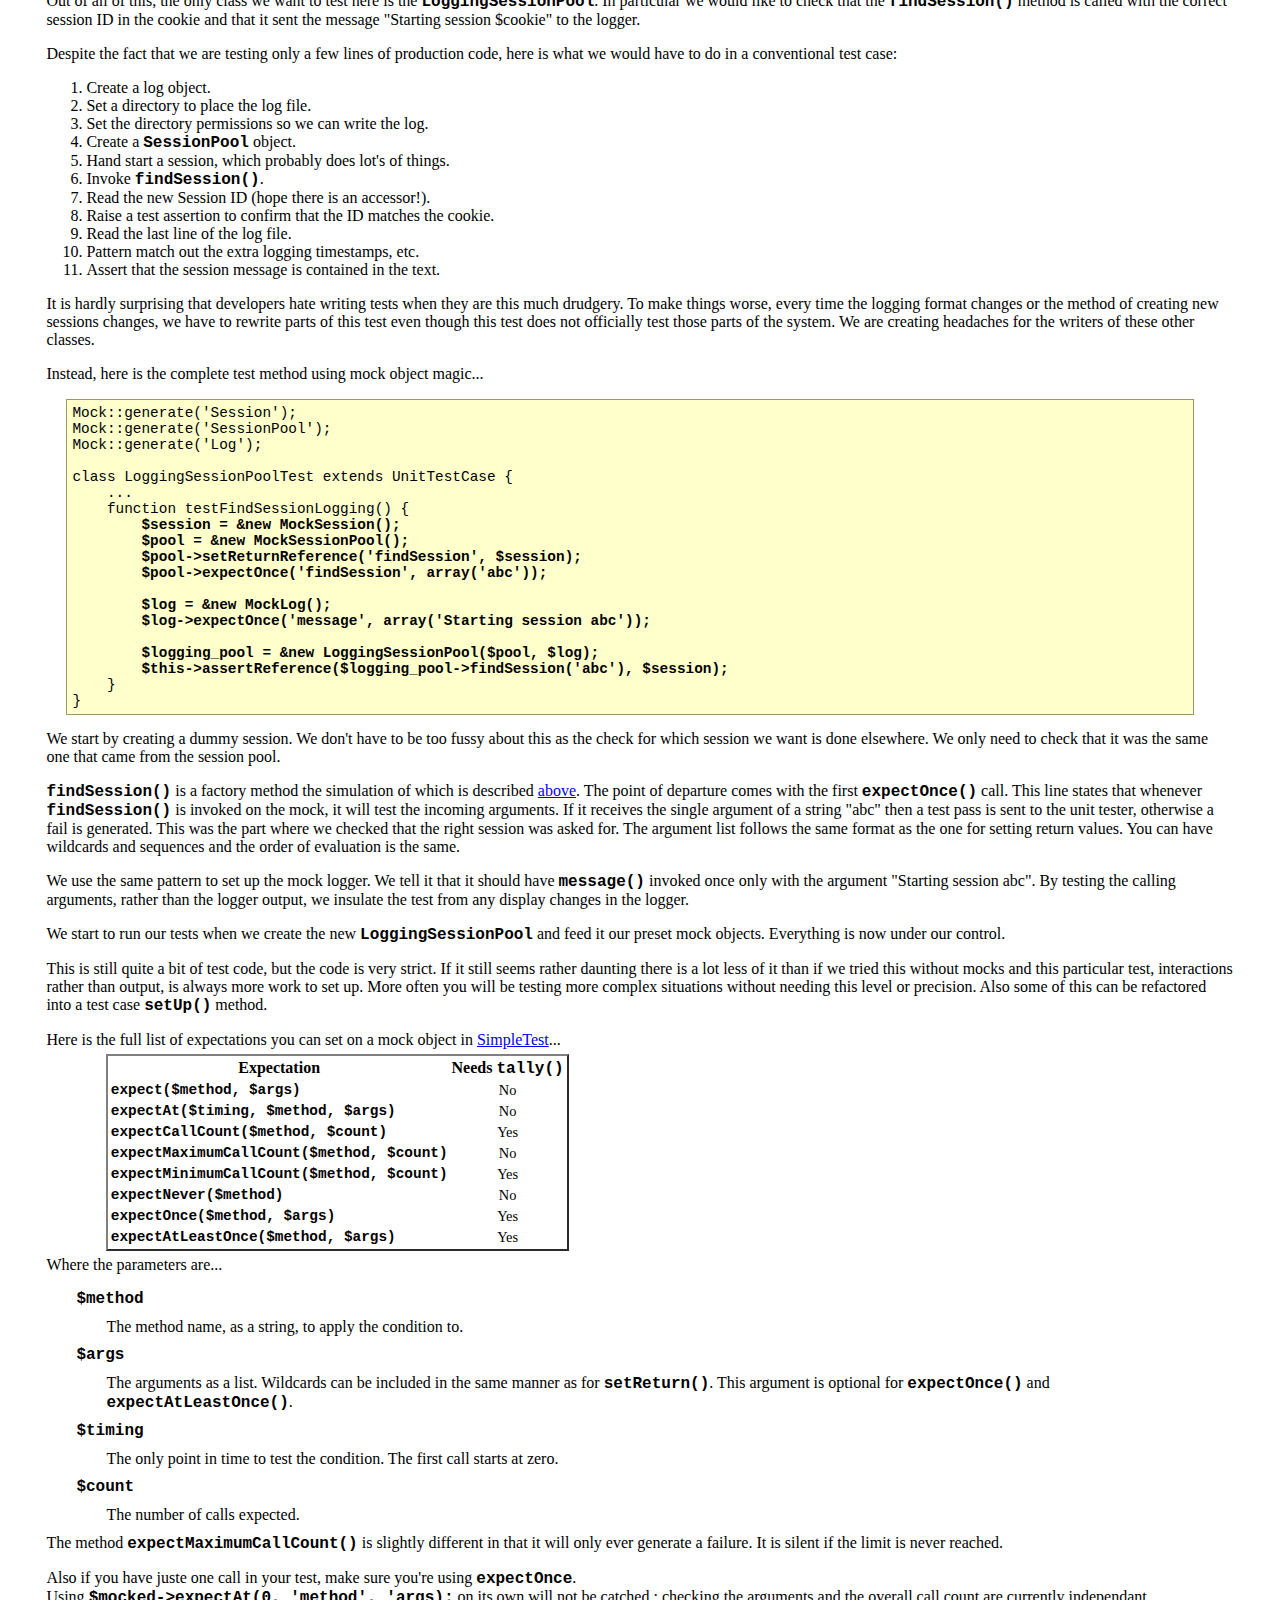
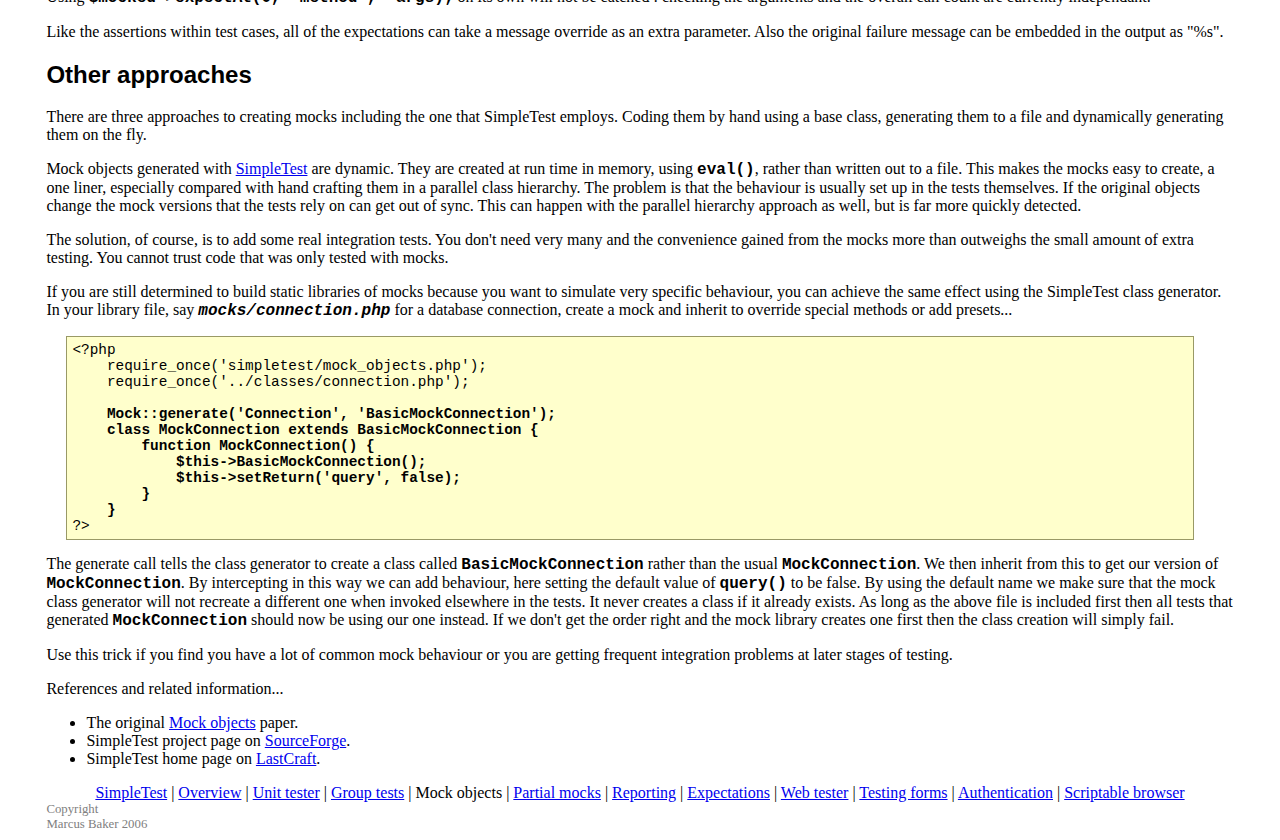
<file: app/vendors/simpletest/docs/en/mock_objects_documentation.html>
<html>
<head>
<meta http-equiv="Content-Type" content="text/html; charset=UTF-8">
<title>SimpleTest for PHP mock objects documentation</title>
<link rel="stylesheet" type="text/css" href="docs.css" title="Styles">
</head>
<body>
<div class="menu_back"><div class="menu">
<a href="index.html">SimpleTest</a>
                |
                <a href="overview.html">Overview</a>
                |
                <a href="unit_test_documentation.html">Unit tester</a>
                |
                <a href="group_test_documentation.html">Group tests</a>
                |
                <span class="chosen">Mock objects</span>
                |
                <a href="partial_mocks_documentation.html">Partial mocks</a>
                |
                <a href="reporter_documentation.html">Reporting</a>
                |
                <a href="expectation_documentation.html">Expectations</a>
                |
                <a href="web_tester_documentation.html">Web tester</a>
                |
                <a href="form_testing_documentation.html">Testing forms</a>
                |
                <a href="authentication_documentation.html">Authentication</a>
                |
                <a href="browser_documentation.html">Scriptable browser</a>
</div></div>
<h1>Mock objects documentation</h1>
        This page...
        <ul>
<li>
            <a href="#what">What are mock objects?</a>
        </li>
<li>
            <a href="#creation">Creating mock objects</a>.
        </li>
<li>
            <a href="#stub">Mocks as actors</a> or stubs.
        </li>
<li>
            <a href="#expectations">Mocks as critics</a> with expectations.
        </li>
<li>
            <a href="#approaches">Other approaches</a> including mock libraries.
        </li>
</ul>
<div class="content">
        <p><a class="target" name="what"><h2>What are mock objects?</h2></a></p>
            <p>
                Mock objects have two roles during a test case: actor and critic.
            </p>
            <p>
                The actor behaviour is to simulate objects that are difficult to
                set up or time consuming to set up for a test.
                The classic example is a database connection.
                Setting up a test database at the start of each test would slow
                testing to a crawl and would require the installation of the
                database engine and test data on the test machine.
                If we can simulate the connection and return data of our
                choosing we not only win on the pragmatics of testing, but can
                also feed our code spurious data to see how it responds.
                We can simulate databases being down or other extremes
                without having to create a broken database for real.
                In other words, we get greater control of the test environment.
            </p>
            <p>
                If mock objects only behaved as actors they would simply be
                known as server stubs.
                This was originally a pattern named by Robert Binder (Testing
                object-oriented systems: models, patterns, and tools,
                Addison-Wesley) in 1999.
            </p>
            <p>
                A server stub is a simulation of an object or component.
                It should exactly replace a component in a system for test
                or prototyping purposes, but remain lightweight.
                This allows tests to run more quickly, or if the simulated
                class has not been written, to run at all.
            </p>
            <p>
                However, the mock objects not only play a part (by supplying chosen
                return values on demand) they are also sensitive to the
                messages sent to them (via expectations).
                By setting expected parameters for a method call they act
                as a guard that the calls upon them are made correctly.
                If expectations are not met they save us the effort of
                writing a failed test assertion by performing that duty on our
                behalf.
            </p>
            <p>
                In the case of an imaginary database connection they can
                test that the query, say SQL, was correctly formed by
                the object that is using the connection.
                Set them up with fairly tight expectations and you will
                hardly need manual assertions at all.
            </p>
        
        <p><a class="target" name="creation"><h2>Creating mock objects</h2></a></p>
            <p>
                In the same way that we create server stubs, all we need is an
                existing class, say a database connection that looks like this...
<pre>
<strong>class DatabaseConnection {
    function DatabaseConnection() {
    }
    
    function query() {
    }
    
    function selectQuery() {
    }
}</strong>
</pre>
                The class does not need to have been implemented yet.
                To create a mock version of the class we need to include the
                mock object library and run the generator...
<pre>
<strong>require_once('simpletest/unit_tester.php');
require_once('simpletest/mock_objects.php');
require_once('database_connection.php');

Mock::generate('DatabaseConnection');</strong>
</pre>
                This generates a clone class called
                <span class="new_code">MockDatabaseConnection</span>.
                We can now create instances of the new class within
                our test case...
<pre>
require_once('simpletest/unit_tester.php');
require_once('simpletest/mock_objects.php');
require_once('database_connection.php');

Mock::generate('DatabaseConnection');
<strong>
class MyTestCase extends UnitTestCase {
    
    function testSomething() {
        $connection = &amp;new MockDatabaseConnection();
    }
}</strong>
</pre>
                Unlike the generated stubs the mock constructor needs a reference
                to the test case so that it can dispatch passes and failures while
                checking its expectations.
                This means that mock objects can only be used within test cases.
                Despite this their extra power means that stubs are hardly ever used
                if mocks are available.
            </p>
            <p>
                <a class="target" name="stub"><h2>Mocks as actors</h2></a>
            </p>
            <p>
                The mock version of a class has all the methods of the original,
                so that operations like
                <span class="new_code">$connection-&gt;query()</span> are still
                legal.
                The return value will be <span class="new_code">null</span>,
                but we can change that with...
<pre>
<strong>$connection-&gt;setReturnValue('query', 37)</strong>
</pre>
                Now every time we call
                <span class="new_code">$connection-&gt;query()</span> we get
                the result of 37.
                We can set the return value to anything, say a hash of
                imaginary database results or a list of persistent objects.
                Parameters are irrelevant here, we always get the same
                values back each time once they have been set up this way.
                That may not sound like a convincing replica of a
                database connection, but for the half a dozen lines of
                a test method it is usually all you need.
            </p>
            <p>
                We can also add extra methods to the mock when generating it
                and choose our own class name...
<pre>
<strong>Mock::generate('DatabaseConnection', 'MyMockDatabaseConnection', array('setOptions'));</strong>
</pre>
                Here the mock will behave as if the <span class="new_code">setOptions()</span>
                existed in the original class.
                This is handy if a class has used the PHP <span class="new_code">overload()</span>
                mechanism to add dynamic methods.
                You can create a special mock to simulate this situation.
            </p>
            <p>
                Things aren't always that simple though.
                One common problem is iterators, where constantly returning
                the same value could cause an endless loop in the object
                being tested.
                For these we need to set up sequences of values.
                Let's say we have a simple iterator that looks like this...
<pre>
class Iterator {
    function Iterator() {
    }
    
    function next() {
    }
}
</pre>
                This is about the simplest iterator you could have.
                Assuming that this iterator only returns text until it
                reaches the end, when it returns false, we can simulate it
                with...
<pre>
Mock::generate('Iterator');

class IteratorTest extends UnitTestCase() {
    
    function testASequence() {<strong>
        $iterator = &amp;new MockIterator();
        $iterator-&gt;setReturnValue('next', false);
        $iterator-&gt;setReturnValueAt(0, 'next', 'First string');
        $iterator-&gt;setReturnValueAt(1, 'next', 'Second string');</strong>
        ...
    }
}
</pre>
                When <span class="new_code">next()</span> is called on the
                mock iterator it will first return "First string",
                on the second call "Second string" will be returned
                and on any other call <span class="new_code">false</span> will
                be returned.
                The sequenced return values take precedence over the constant
                return value.
                The constant one is a kind of default if you like.
            </p>
            <p>
                Another tricky situation is an overloaded
                <span class="new_code">get()</span> operation.
                An example of this is an information holder with name/value pairs.
                Say we have a configuration class like...
<pre>
class Configuration {
    function Configuration() {
    }
    
    function getValue($key) {
    }
}
</pre>
                This is a classic situation for using mock objects as
                actual configuration will vary from machine to machine,
                hardly helping the reliability of our tests if we use it
                directly.
                The problem though is that all the data comes through the
                <span class="new_code">getValue()</span> method and yet
                we want different results for different keys.
                Luckily the mocks have a filter system...
<pre>
<strong>$config = &amp;new MockConfiguration();
$config-&gt;setReturnValue('getValue', 'primary', array('db_host'));
$config-&gt;setReturnValue('getValue', 'admin', array('db_user'));
$config-&gt;setReturnValue('getValue', 'secret', array('db_password'));</strong>
</pre>
                The extra parameter is a list of arguments to attempt
                to match.
                In this case we are trying to match only one argument which
                is the look up key.
                Now when the mock object has the
                <span class="new_code">getValue()</span> method invoked
                like this...
<pre>
$config-&gt;getValue('db_user')
</pre>
                ...it will return "admin".
                It finds this by attempting to match the calling arguments
                to its list of returns one after another until
                a complete match is found.
            </p>
            <p>
                You can set a default argument argument like so...
<pre><strong>
$config-&gt;setReturnValue('getValue', false, array('*'));</strong>
</pre>
                This is not the same as setting the return value without
                any argument requirements like this...
<pre><strong>
$config-&gt;setReturnValue('getValue', false);</strong>
</pre>
                In the first case it will accept any single argument,
                but exactly one is required.
                In the second case any number of arguments will do and
                it acts as a catchall after all other matches.
                Note that if we add further single parameter options after
                the wildcard in the first case, they will be ignored as the wildcard
                will match first.
                With complex parameter lists the ordering could be important
                or else desired matches could be masked by earlier wildcard
                ones.
                Declare the most specific matches first if you are not sure.
            </p>
            <p>
                There are times when you want a specific object to be
                dished out by the mock rather than a copy.
                The PHP4 copy semantics force us to use a different method
                for this.
                You might be simulating a container for example...
<pre>
class Thing {
}

class Vector {
    function Vector() {
    }
    
    function get($index) {
    }
}
</pre>
                In this case you can set a reference into the mock's
                return list...
<pre>
$thing = &amp;new Thing();<strong>
$vector = &amp;new MockVector();
$vector-&gt;setReturnReference('get', $thing, array(12));</strong>
</pre>
                With this arrangement you know that every time
                <span class="new_code">$vector-&gt;get(12)</span> is
                called it will return the same
                <span class="new_code">$thing</span> each time.
                This is compatible with PHP5 as well.
            </p>
            <p>
                These three factors, timing, parameters and whether to copy,
                can be combined orthogonally.
                For example...
<pre>
$complex = &amp;new MockComplexThing();
$stuff = &amp;new Stuff();<strong>
$complex-&gt;setReturnReferenceAt(3, 'get', $stuff, array('*', 1));</strong>
</pre>
                This will return the <span class="new_code">$stuff</span> only on the third
                call and only if two parameters were set the second of
                which must be the integer 1.
                That should cover most simple prototyping situations.
            </p>
            <p>
                A final tricky case is one object creating another, known
                as a factory pattern.
                Suppose that on a successful query to our imaginary
                database, a result set is returned as an iterator with
                each call to <span class="new_code">next()</span> giving
                one row until false.
                This sounds like a simulation nightmare, but in fact it can all
                be mocked using the mechanics above.
            </p>
            <p>
                Here's how...
<pre>
Mock::generate('DatabaseConnection');
Mock::generate('ResultIterator');

class DatabaseTest extends UnitTestCase {
    
    function testUserFinder() {<strong>
        $result = &amp;new MockResultIterator();
        $result-&gt;setReturnValue('next', false);
        $result-&gt;setReturnValueAt(0, 'next', array(1, 'tom'));
        $result-&gt;setReturnValueAt(1, 'next', array(3, 'dick'));
        $result-&gt;setReturnValueAt(2, 'next', array(6, 'harry'));
        
        $connection = &amp;new MockDatabaseConnection();
        $connection-&gt;setReturnValue('query', false);
        $connection-&gt;setReturnReference(
                'query',
                $result,
                array('select id, name from users'));</strong>
                
        $finder = &amp;new UserFinder($connection);
        $this-&gt;assertIdentical(
                $finder-&gt;findNames(),
                array('tom', 'dick', 'harry'));
    }
}
</pre>
                Now only if our
                <span class="new_code">$connection</span> is called with the correct
                <span class="new_code">query()</span> will the
                <span class="new_code">$result</span> be returned that is
                itself exhausted after the third call to <span class="new_code">next()</span>.
                This should be enough
                information for our <span class="new_code">UserFinder</span> class,
                the class actually
                being tested here, to come up with goods.
                A very precise test and not a real database in sight.
            </p>
        
        <p><a class="target" name="expectations"><h2>Mocks as critics</h2></a></p>
            <p>
                Although the server stubs approach insulates your tests from
                real world disruption, it is only half the benefit.
                You can have the class under test receiving the required
                messages, but is your new class sending correct ones?
                Testing this can get messy without a mock objects library.
            </p>
            <p>
                By way of example, suppose we have a
                <span class="new_code">SessionPool</span> class that we
                want to add logging to.
                Rather than grow the original class into something more
                complicated, we want to add this behaviour with a decorator (GOF).
                The <span class="new_code">SessionPool</span> code currently looks
                like this...
<pre>
<strong>class SessionPool {
    function SessionPool() {
        ...
    }
    
    function &amp;findSession($cookie) {
        ...
    }
    ...
}

class Session {
    ...
}</strong>
</pre>
                While our logging code looks like this...
<pre>
<strong>
class Log {
    function Log() {
        ...
    }
    
    function message() {
        ...
    }
}

class LoggingSessionPool {
    function LoggingSessionPool(&amp;$session_pool, &amp;$log) {
        ...
    }
    
    function &amp;findSession($cookie) {
        ...
    }
    ...
}</strong>
</pre>
                Out of all of this, the only class we want to test here
                is the <span class="new_code">LoggingSessionPool</span>.
                In particular we would like to check that the
                <span class="new_code">findSession()</span> method is
                called with the correct session ID in the cookie and that
                it sent the message "Starting session $cookie"
                to the logger.
            </p>
            <p>
                Despite the fact that we are testing only a few lines of
                production code, here is what we would have to do in a
                conventional test case:
                <ol>
                    <li>Create a log object.</li>
                    <li>Set a directory to place the log file.</li>
                    <li>Set the directory permissions so we can write the log.</li>
                    <li>Create a <span class="new_code">SessionPool</span> object.</li>
                    <li>Hand start a session, which probably does lot's of things.</li>
                    <li>Invoke <span class="new_code">findSession()</span>.</li>
                    <li>Read the new Session ID (hope there is an accessor!).</li>
                    <li>Raise a test assertion to confirm that the ID matches the cookie.</li>
                    <li>Read the last line of the log file.</li>
                    <li>Pattern match out the extra logging timestamps, etc.</li>
                    <li>Assert that the session message is contained in the text.</li>
                </ol>
                It is hardly surprising that developers hate writing tests
                when they are this much drudgery.
                To make things worse, every time the logging format changes or
                the method of creating new sessions changes, we have to rewrite
                parts of this test even though this test does not officially
                test those parts of the system.
                We are creating headaches for the writers of these other classes.
            </p>
            <p>
                Instead, here is the complete test method using mock object magic...
<pre>
Mock::generate('Session');
Mock::generate('SessionPool');
Mock::generate('Log');

class LoggingSessionPoolTest extends UnitTestCase {
    ...
    function testFindSessionLogging() {<strong>
        $session = &amp;new MockSession();
        $pool = &amp;new MockSessionPool();
        $pool-&gt;setReturnReference('findSession', $session);
        $pool-&gt;expectOnce('findSession', array('abc'));
        
        $log = &amp;new MockLog();
        $log-&gt;expectOnce('message', array('Starting session abc'));
        
        $logging_pool = &amp;new LoggingSessionPool($pool, $log);
        $this-&gt;assertReference($logging_pool-&gt;findSession('abc'), $session);</strong>
    }
}
</pre>
                We start by creating a dummy session.
                We don't have to be too fussy about this as the check
                for which session we want is done elsewhere.
                We only need to check that it was the same one that came
                from the session pool.
            </p>
            <p>
                <span class="new_code">findSession()</span> is a factory
                method the simulation of which is described <a href="#stub">above</a>.
                The point of departure comes with the first
                <span class="new_code">expectOnce()</span> call.
                This line states that whenever
                <span class="new_code">findSession()</span> is invoked on the
                mock, it will test the incoming arguments.
                If it receives the single argument of a string "abc"
                then a test pass is sent to the unit tester, otherwise a fail is
                generated.
                This was the part where we checked that the right session was asked for.
                The argument list follows the same format as the one for setting
                return values.
                You can have wildcards and sequences and the order of
                evaluation is the same.
            </p>
            <p>
                We use the same pattern to set up the mock logger.
                We tell it that it should have
                <span class="new_code">message()</span> invoked
                once only with the argument "Starting session abc".
                By testing the calling arguments, rather than the logger output,
                we insulate the test from any display changes in the logger.
            </p>
            <p>
                We start to run our tests when we create the new
                <span class="new_code">LoggingSessionPool</span> and feed
                it our preset mock objects.
                Everything is now under our control.
            </p>
            <p>
                This is still quite a bit of test code, but the code is very
                strict.
                If it still seems rather daunting there is a lot less of it
                than if we tried this without mocks and this particular test,
                interactions rather than output, is always more work to set
                up.
                More often you will be testing more complex situations without
                needing this level or precision.
                Also some of this can be refactored into a test case
                <span class="new_code">setUp()</span> method.
            </p>
            <p>
                Here is the full list of expectations you can set on a mock object
                in <a href="http://www.lastcraft.com/simple_test.php">SimpleTest</a>...
                <table>
<thead>
                    <tr>
<th>Expectation</th>
<th>Needs <span class="new_code">tally()</span>
</th>
</tr>
                    </thead>
<tbody>
<tr>
                        <td><span class="new_code">expect($method, $args)</span></td>
                        <td style="text-align: center">No</td>
                    </tr>
                    <tr>
                        <td><span class="new_code">expectAt($timing, $method, $args)</span></td>
                        <td style="text-align: center">No</td>
                    </tr>
                    <tr>
                        <td><span class="new_code">expectCallCount($method, $count)</span></td>
                        <td style="text-align: center">Yes</td>
                    </tr>
                    <tr>
                        <td><span class="new_code">expectMaximumCallCount($method, $count)</span></td>
                        <td style="text-align: center">No</td>
                    </tr>
                    <tr>
                        <td><span class="new_code">expectMinimumCallCount($method, $count)</span></td>
                        <td style="text-align: center">Yes</td>
                    </tr>
                    <tr>
                        <td><span class="new_code">expectNever($method)</span></td>
                        <td style="text-align: center">No</td>
                    </tr>
                    <tr>
                        <td><span class="new_code">expectOnce($method, $args)</span></td>
                        <td style="text-align: center">Yes</td>
                    </tr>
                    <tr>
                        <td><span class="new_code">expectAtLeastOnce($method, $args)</span></td>
                        <td style="text-align: center">Yes</td>
                    </tr>
                </tbody>
</table>
                Where the parameters are...
                <dl>
                    <dt class="new_code">$method</dt>
                    <dd>The method name, as a string, to apply the condition to.</dd>
                    <dt class="new_code">$args</dt>
                    <dd>
                        The arguments as a list. Wildcards can be included in the same
                        manner as for <span class="new_code">setReturn()</span>.
                        This argument is optional for <span class="new_code">expectOnce()</span>
                        and <span class="new_code">expectAtLeastOnce()</span>.
                    </dd>
                    <dt class="new_code">$timing</dt>
                    <dd>
                        The only point in time to test the condition.
                        The first call starts at zero.
                    </dd>
                    <dt class="new_code">$count</dt>
                    <dd>The number of calls expected.</dd>
                </dl>
                The method <span class="new_code">expectMaximumCallCount()</span>
                is slightly different in that it will only ever generate a failure.
                It is silent if the limit is never reached.
            </p>
            <p>
                Also if you have juste one call in your test, make sure you're using
                <span class="new_code">expectOnce</span>.<br>
                Using <span class="new_code">$mocked-&gt;expectAt(0, 'method', 'args);</span>
                on its own will not be catched :
                checking the arguments and the overall call count
                are currently independant.
            </p>
            <p>
                Like the assertions within test cases, all of the expectations
                can take a message override as an extra parameter.
                Also the original failure message can be embedded in the output
                as "%s".
            </p>
        
        <p><a class="target" name="approaches"><h2>Other approaches</h2></a></p>
            <p>
                There are three approaches to creating mocks including the one
                that SimpleTest employs.
                Coding them by hand using a base class, generating them to
                a file and dynamically generating them on the fly.
            </p>
            <p>
                Mock objects generated with <a href="simple_test.html">SimpleTest</a>
                are dynamic.
                They are created at run time in memory, using
                <span class="new_code">eval()</span>, rather than written
                out to a file.
                This makes the mocks easy to create, a one liner,
                especially compared with hand
                crafting them in a parallel class hierarchy.
                The problem is that the behaviour is usually set up in the tests
                themselves.
                If the original objects change the mock versions
                that the tests rely on can get out of sync.
                This can happen with the parallel hierarchy approach as well,
                but is far more quickly detected.
            </p>
            <p>
                The solution, of course, is to add some real integration
                tests.
                You don't need very many and the convenience gained
                from the mocks more than outweighs the small amount of
                extra testing.
                You cannot trust code that was only tested with mocks.
            </p>
            <p>
                If you are still determined to build static libraries of mocks
                because you want to simulate very specific behaviour, you can
                achieve the same effect using the SimpleTest class generator.
                In your library file, say <em>mocks/connection.php</em> for a
                database connection, create a mock and inherit to override
                special methods or add presets...
<pre>
&lt;?php
    require_once('simpletest/mock_objects.php');
    require_once('../classes/connection.php');
<strong>
    Mock::generate('Connection', 'BasicMockConnection');
    class MockConnection extends BasicMockConnection {
        function MockConnection() {
            $this-&gt;BasicMockConnection();
            $this-&gt;setReturn('query', false);
        }
    }</strong>
?&gt;
</pre>
                The generate call tells the class generator to create
                a class called <span class="new_code">BasicMockConnection</span>
                rather than the usual <span class="new_code">MockConnection</span>.
                We then inherit from this to get our version of
                <span class="new_code">MockConnection</span>.
                By intercepting in this way we can add behaviour, here setting
                the default value of <span class="new_code">query()</span> to be false.
                By using the default name we make sure that the mock class
                generator will not recreate a different one when invoked elsewhere in the
                tests.
                It never creates a class if it already exists.
                As long as the above file is included first then all tests
                that generated <span class="new_code">MockConnection</span> should
                now be using our one instead.
                If we don't get the order right and the mock library
                creates one first then the class creation will simply fail.
            </p>
            <p>
                Use this trick if you find you have a lot of common mock behaviour
                or you are getting frequent integration problems at later
                stages of testing.
            </p>
        
    </div>
        References and related information...
        <ul>
<li>
            The original
            <a href="http://www.mockobjects.com/">Mock objects</a> paper.
        </li>
<li>
            SimpleTest project page on <a href="http://sourceforge.net/projects/simpletest/">SourceForge</a>.
        </li>
<li>
            SimpleTest home page on <a href="http://www.lastcraft.com/simple_test.php">LastCraft</a>.
        </li>
</ul>
<div class="menu_back"><div class="menu">
<a href="index.html">SimpleTest</a>
                |
                <a href="overview.html">Overview</a>
                |
                <a href="unit_test_documentation.html">Unit tester</a>
                |
                <a href="group_test_documentation.html">Group tests</a>
                |
                <span class="chosen">Mock objects</span>
                |
                <a href="partial_mocks_documentation.html">Partial mocks</a>
                |
                <a href="reporter_documentation.html">Reporting</a>
                |
                <a href="expectation_documentation.html">Expectations</a>
                |
                <a href="web_tester_documentation.html">Web tester</a>
                |
                <a href="form_testing_documentation.html">Testing forms</a>
                |
                <a href="authentication_documentation.html">Authentication</a>
                |
                <a href="browser_documentation.html">Scriptable browser</a>
</div></div>
<div class="copyright">
            Copyright<br>Marcus Baker 2006
        </div>
</body>
</html>
</file>
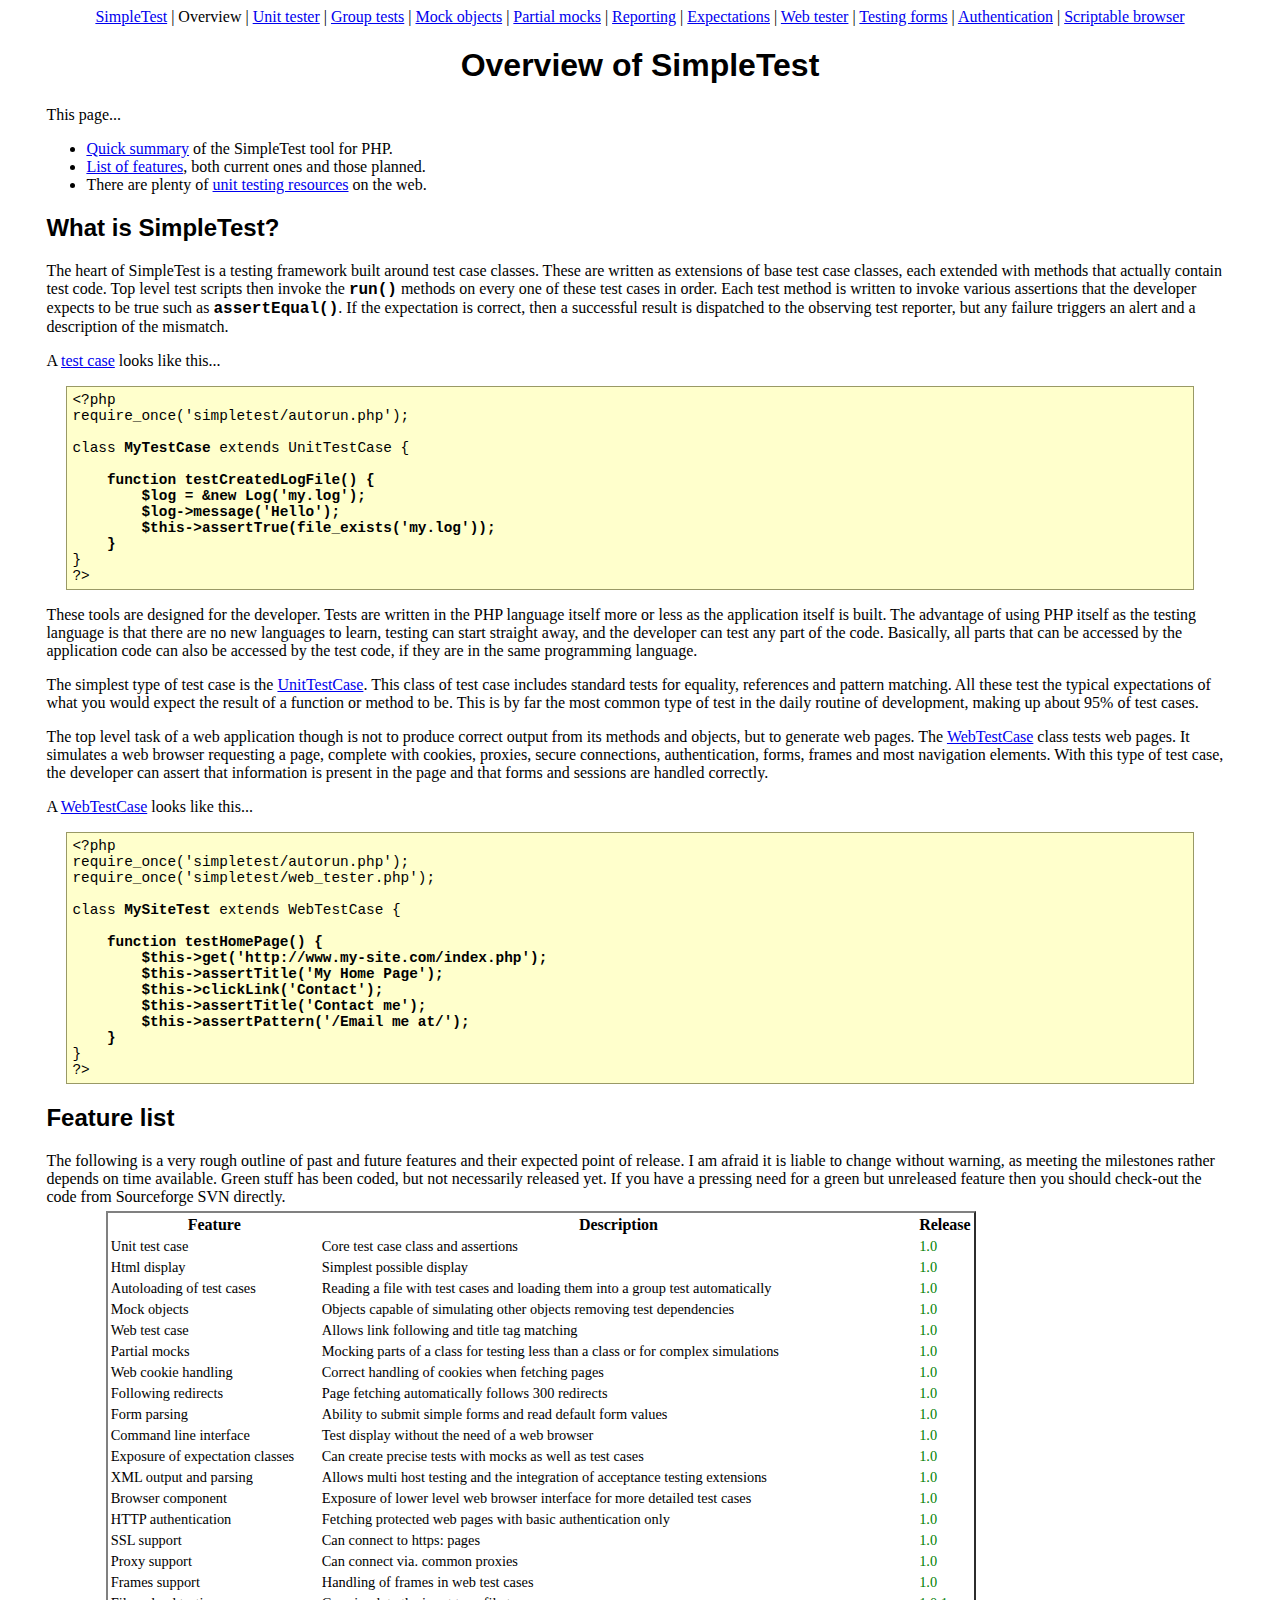
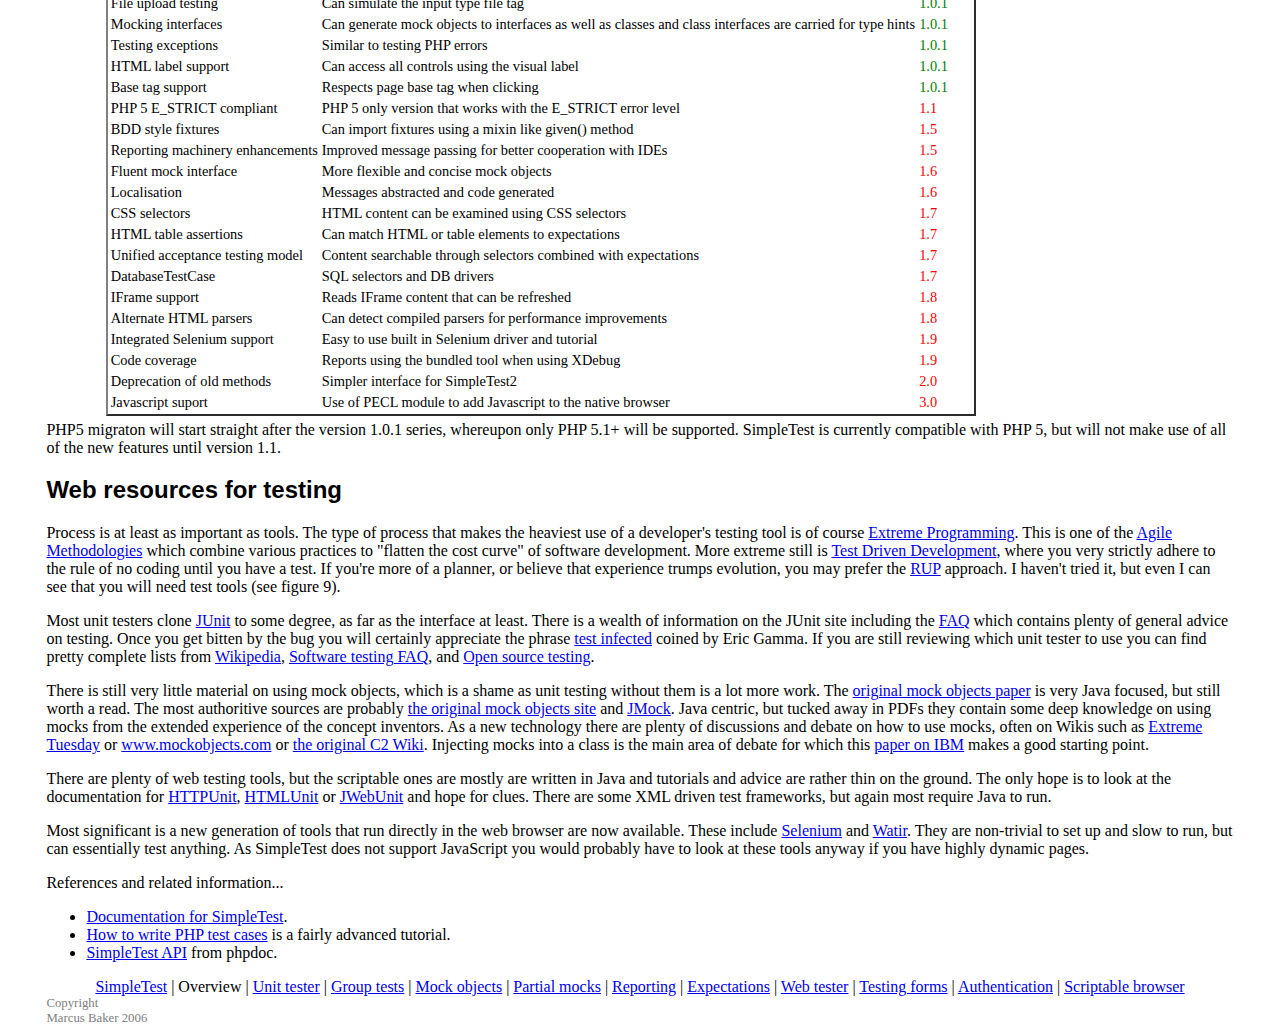
<file: app/vendors/simpletest/docs/en/overview.html>
<html>
<head>
<meta http-equiv="Content-Type" content="text/html; charset=UTF-8">
<title>
        Overview and feature list for the SimpleTest PHP unit tester and web tester
    </title>
<link rel="stylesheet" type="text/css" href="docs.css" title="Styles">
</head>
<body>
<div class="menu_back"><div class="menu">
<a href="index.html">SimpleTest</a>
                |
                <span class="chosen">Overview</span>
                |
                <a href="unit_test_documentation.html">Unit tester</a>
                |
                <a href="group_test_documentation.html">Group tests</a>
                |
                <a href="mock_objects_documentation.html">Mock objects</a>
                |
                <a href="partial_mocks_documentation.html">Partial mocks</a>
                |
                <a href="reporter_documentation.html">Reporting</a>
                |
                <a href="expectation_documentation.html">Expectations</a>
                |
                <a href="web_tester_documentation.html">Web tester</a>
                |
                <a href="form_testing_documentation.html">Testing forms</a>
                |
                <a href="authentication_documentation.html">Authentication</a>
                |
                <a href="browser_documentation.html">Scriptable browser</a>
</div></div>
<h1>Overview of SimpleTest</h1>
        This page...
        <ul>
<li>
            <a href="#summary">Quick summary</a>
            of the SimpleTest tool for PHP.
        </li>
<li>
            <a href="#features">List of features</a>,
            both current ones and those planned.
        </li>
<li>
            There are plenty of <a href="#resources">unit testing resources</a>
            on the web.
        </li>
</ul>
<div class="content">
        <p><a class="target" name="summary"><h2>What is SimpleTest?</h2></a></p>
            <p>
                The heart of SimpleTest is a testing framework built around
                test case classes.
                These are written as extensions of base test case classes,
                each extended with methods that actually contain test code.
                Top level test scripts then invoke the <span class="new_code">run()</span>
                methods on every one of these test cases in order.
                Each test method is written to invoke various assertions that
                the developer expects to be true such as
                <span class="new_code">assertEqual()</span>.
                If the expectation is correct, then a successful result is dispatched to the
                observing test reporter, but any failure triggers an alert
                and a description of the mismatch.
            </p>
            <p>
                A <a href="unit_test_documentation.html">test case</a> looks like this...
<pre>
&lt;?php
require_once('simpletest/autorun.php');

class <strong>MyTestCase</strong> extends UnitTestCase {
    <strong>
    function testCreatedLogFile() {
        $log = &amp;new Log('my.log');
        $log-&gt;message('Hello');
        $this-&gt;assertTrue(file_exists('my.log'));
    }</strong>
}
?&gt;
</pre>
            </p>
            <p>
                These tools are designed for the developer.
                Tests are written in the PHP language itself more or less
                as the application itself is built.
                The advantage of using PHP itself as the testing language is that
                there are no new languages to learn, testing can start straight away,
                and the developer can test any part of the code.
                Basically, all parts that can be accessed by the application code can also be
                accessed by the test code, if they are in the same programming language.
            </p>
            <p>
                The simplest type of test case is the
                <a href="unit_tester_documentation.html">UnitTestCase</a>.
                This class of test case includes standard tests for equality,
                references and pattern matching.
                All these test the typical expectations of what you would
                expect the result of a function or method to be.
                This is by far the most common type of test in the daily
                routine of development, making up about 95% of test cases.
            </p>
            <p>
                The top level task of a web application though is not to
                produce correct output from its methods and objects, but
                to generate web pages.
                The <a href="web_tester_documentation.html">WebTestCase</a> class tests web
                pages.
                It simulates a web browser requesting a page, complete with
                cookies, proxies, secure connections, authentication, forms, frames and most
                navigation elements.
                With this type of test case, the developer can assert that
                information is present in the page and that forms and
                sessions are handled correctly.
            </p>
            <p>
                A <a href="web_tester_documentation.html">WebTestCase</a> looks like this...
<pre>
&lt;?php
require_once('simpletest/autorun.php');
require_once('simpletest/web_tester.php');

class <strong>MySiteTest</strong> extends WebTestCase {
    <strong>
    function testHomePage() {
        $this-&gt;get('http://www.my-site.com/index.php');
        $this-&gt;assertTitle('My Home Page');
        $this-&gt;clickLink('Contact');
        $this-&gt;assertTitle('Contact me');
        $this-&gt;assertPattern('/Email me at/');
    }</strong>
}
?&gt;
</pre>
            </p>
        
        <p><a class="target" name="features"><h2>Feature list</h2></a></p>
            <p>
                The following is a very rough outline of past and future features
                and their expected point of release.
                I am afraid it is liable to change without warning, as meeting the
                milestones rather depends on time available.
                Green stuff has been coded, but not necessarily released yet.
                If you have a pressing need for a green but unreleased feature
                then you should check-out the code from Sourceforge SVN directly.
                <table>
<thead>
                    <tr>
<th>Feature</th>
<th>Description</th>
<th>Release</th>
</tr>
                    </thead>
<tbody>
<tr>
                        <td>Unit test case</td>
                        <td>Core test case class and assertions</td>
                        <td style="color: green;">1.0</td>
                    </tr>
                    <tr>
                        <td>Html display</td>
                        <td>Simplest possible display</td>
                        <td style="color: green;">1.0</td>
                    </tr>
                    <tr>
                        <td>Autoloading of test cases</td>
                        <td>
                            Reading a file with test cases and loading them into a
                            group test automatically
                        </td>
                        <td style="color: green;">1.0</td>
                    </tr>
                    <tr>
                        <td>Mock objects</td>
                        <td>
                            Objects capable of simulating other objects removing
                            test dependencies
                        </td>
                        <td style="color: green;">1.0</td>
                    </tr>
                    <tr>
                        <td>Web test case</td>
                        <td>Allows link following and title tag matching</td>
                        <td style="color: green;">1.0</td>
                    </tr>
                    <tr>
                        <td>Partial mocks</td>
                        <td>
                            Mocking parts of a class for testing less than a class
                            or for complex simulations
                        </td>
                        <td style="color: green;">1.0</td>
                    </tr>
                    <tr>
                        <td>Web cookie handling</td>
                        <td>Correct handling of cookies when fetching pages</td>
                        <td style="color: green;">1.0</td>
                    </tr>
                    <tr>
                        <td>Following redirects</td>
                        <td>Page fetching automatically follows 300 redirects</td>
                        <td style="color: green;">1.0</td>
                    </tr>
                    <tr>
                        <td>Form parsing</td>
                        <td>Ability to submit simple forms and read default form values</td>
                        <td style="color: green;">1.0</td>
                    </tr>
                    <tr>
                        <td>Command line interface</td>
                        <td>Test display without the need of a web browser</td>
                        <td style="color: green;">1.0</td>
                    </tr>
                    <tr>
                        <td>Exposure of expectation classes</td>
                        <td>Can create precise tests with mocks as well as test cases</td>
                        <td style="color: green;">1.0</td>
                    </tr>
                    <tr>
                        <td>XML output and parsing</td>
                        <td>
                            Allows multi host testing and the integration of acceptance
                            testing extensions
                        </td>
                        <td style="color: green;">1.0</td>
                    </tr>
                    <tr>
                        <td>Browser component</td>
                        <td>
                            Exposure of lower level web browser interface for more
                            detailed test cases
                        </td>
                        <td style="color: green;">1.0</td>
                    </tr>
                    <tr>
                        <td>HTTP authentication</td>
                        <td>
                            Fetching protected web pages with basic authentication
                            only
                        </td>
                        <td style="color: green;">1.0</td>
                    </tr>
                    <tr>
                        <td>SSL support</td>
                        <td>Can connect to https: pages</td>
                        <td style="color: green;">1.0</td>
                    </tr>
                    <tr>
                        <td>Proxy support</td>
                        <td>Can connect via. common proxies</td>
                        <td style="color: green;">1.0</td>
                    </tr>
                    <tr>
                        <td>Frames support</td>
                        <td>Handling of frames in web test cases</td>
                        <td style="color: green;">1.0</td>
                    </tr>
                    <tr>
                        <td>File upload testing</td>
                        <td>Can simulate the input type file tag</td>
                        <td style="color: green;">1.0.1</td>
                    </tr>
                    <tr>
                        <td>Mocking interfaces</td>
                        <td>
                            Can generate mock objects to interfaces as well as classes
                            and class interfaces are carried for type hints
                        </td>
                        <td style="color: green;">1.0.1</td>
                    </tr>
                    <tr>
                        <td>Testing exceptions</td>
                        <td>Similar to testing PHP errors</td>
                        <td style="color: green;">1.0.1</td>
                    </tr>
                    <tr>
                        <td>HTML label support</td>
                        <td>Can access all controls using the visual label</td>
                        <td style="color: green;">1.0.1</td>
                    </tr>
                    <tr>
                        <td>Base tag support</td>
                        <td>Respects page base tag when clicking</td>
                        <td style="color: green;">1.0.1</td>
                    </tr>
                    <tr>
                        <td>PHP 5 E_STRICT compliant</td>
                        <td>PHP 5 only version that works with the E_STRICT error level</td>
                        <td style="color: red;">1.1</td>
                    </tr>
                    <tr>
                        <td>BDD style fixtures</td>
                        <td>Can import fixtures using a mixin like given() method</td>
                        <td style="color: red;">1.5</td>
                    </tr>
                    <tr>
                        <td>Reporting machinery enhancements</td>
                        <td>Improved message passing for better cooperation with IDEs</td>
                        <td style="color: red;">1.5</td>
                    </tr>
                    <tr>
                        <td>Fluent mock interface</td>
                        <td>More flexible and concise mock objects</td>
                        <td style="color: red;">1.6</td>
                    </tr>
                    <tr>
                        <td>Localisation</td>
                        <td>Messages abstracted and code generated</td>
                        <td style="color: red;">1.6</td>
                    </tr>
                    <tr>
                        <td>CSS selectors</td>
                        <td>HTML content can be examined using CSS selectors</td>
                        <td style="color: red;">1.7</td>
                    </tr>
                    <tr>
                        <td>HTML table assertions</td>
                        <td>Can match HTML or table elements to expectations</td>
                        <td style="color: red;">1.7</td>
                    </tr>
                    <tr>
                        <td>Unified acceptance testing model</td>
                        <td>Content searchable through selectors combined with expectations</td>
                        <td style="color: red;">1.7</td>
                    </tr>
                    <tr>
                        <td>DatabaseTestCase</td>
                        <td>SQL selectors and DB drivers</td>
                        <td style="color: red;">1.7</td>
                    </tr>
                    <tr>
                        <td>IFrame support</td>
                        <td>Reads IFrame content that can be refreshed</td>
                        <td style="color: red;">1.8</td>
                    </tr>
                    <tr>
                        <td>Alternate HTML parsers</td>
                        <td>Can detect compiled parsers for performance improvements</td>
                        <td style="color: red;">1.8</td>
                    </tr>
                    <tr>
                        <td>Integrated Selenium support</td>
                        <td>Easy to use built in Selenium driver and tutorial</td>
                        <td style="color: red;">1.9</td>
                    </tr>
                    <tr>
                        <td>Code coverage</td>
                        <td>Reports using the bundled tool when using XDebug</td>
                        <td style="color: red;">1.9</td>
                    </tr>
                    <tr>
                        <td>Deprecation of old methods</td>
                        <td>Simpler interface for SimpleTest2</td>
                        <td style="color: red;">2.0</td>
                    </tr>
                    <tr>
                        <td>Javascript suport</td>
                        <td>Use of PECL module to add Javascript to the native browser</td>
                        <td style="color: red;">3.0</td>
                    </tr>
                </tbody>
</table>
                PHP5 migraton will start straight after the version 1.0.1 series,
                whereupon only PHP 5.1+ will be supported.
                SimpleTest is currently compatible with PHP 5, but will not
                make use of all of the new features until version 1.1.
            </p>
        
        <p><a class="target" name="resources"><h2>Web resources for testing</h2></a></p>
            <p>
                Process is at least as important as tools.
                The type of process that makes the heaviest use of a developer's
                testing tool is of course
                <a href="http://www.extremeprogramming.org/">Extreme Programming</a>.
                This is one of the
                <a href="http://www.agilealliance.com/articles/index">Agile Methodologies</a>
                which combine various practices to "flatten the cost curve" of software development.
                More extreme still is <a href="http://www.testdriven.com/modules/news/">Test Driven Development</a>,
                where you very strictly adhere to the rule of no coding until you have a test.
                If you're more of a planner, or believe that experience trumps evolution,
                you may prefer the
                <a href="http://www.therationaledge.com/content/dec_01/f_spiritOfTheRUP_pk.html">RUP</a> approach.
                I haven't tried it, but even I can see that you will need test tools (see figure 9).
            </p>
            <p>
                Most unit testers clone <a href="http://www.junit.org/">JUnit</a> to some degree,
                as far as the interface at least. There is a wealth of information on the
                JUnit site including the
                <a href="http://junit.sourceforge.net/doc/faq/faq.htm">FAQ</a>
                which contains plenty of general advice on testing.
                Once you get bitten by the bug you will certainly appreciate the phrase
                <a href="http://junit.sourceforge.net/doc/testinfected/testing.htm">test infected</a>
                coined by Eric Gamma.
                If you are still reviewing which unit tester to use you can find pretty complete
                lists from
                <a href="http://en.wikipedia.org/wiki/List_of_unit_testing_frameworks">Wikipedia</a>,
                <a href="http://www.testingfaqs.org/t-unit.html">Software testing FAQ</a>,
                and <a href="http://www.opensourcetesting.org/functional.php">Open source testing</a>.
            </p>
            <p>
                There is still very little material on using mock objects, which is a shame
                as unit testing without them is a lot more work.
                The <a href="http://www.sidewize.com/company/mockobjects.pdf">original mock objects paper</a>
                is very Java focused, but still worth a read.
                The most authoritive sources are probably
                <a href="http://mockobjects.com">the original mock objects site</a> and
                <a href="http://jmock.org/">JMock</a>.
                Java centric, but tucked away in PDFs they contain some deep knowledge on using mocks from the
                extended experience of the concept inventors.
                As a new technology there are plenty of discussions and debate on how to use mocks,
                often on Wikis such as
                <a href="http://xpdeveloper.com/cgi-bin/oldwiki.cgi?MockObjects">Extreme Tuesday</a>
                or <a href="http://www.mockobjects.com/MocksObjectsPaper.html">www.mockobjects.com</a>
                or <a href="http://c2.com/cgi/wiki?MockObject">the original C2 Wiki</a>.
                Injecting mocks into a class is the main area of debate for which this
                <a href="http://www-106.ibm.com/developerworks/java/library/j-mocktest.html">paper on IBM</a>
                makes a good starting point.
            </p>
            <p>
                There are plenty of web testing tools, but the scriptable ones
                are mostly are written in Java and
                tutorials and advice are rather thin on the ground.
                The only hope is to look at the documentation for
                <a href="http://httpunit.sourceforge.net/">HTTPUnit</a>,
                <a href="http://htmlunit.sourceforge.net/">HTMLUnit</a>
                or <a href="http://jwebunit.sourceforge.net/">JWebUnit</a> and hope for clues.
                There are some XML driven test frameworks, but again most
                require Java to run.
            </p>
            <p>
                Most significant is a new generation of tools that run directly in the web browser
                are now available.
                These include
                <a href="http://www.openqa.org/selenium/">Selenium</a> and
                <a href="http://wtr.rubyforge.org/">Watir</a>.
                They are non-trivial to set up and slow to run, but can essentially test anything.
                As SimpleTest does not support JavaScript you would probably
                have to look at these tools anyway if you have highly dynamic
                pages.
            </p>
        
    </div>
        References and related information...
        <ul>
<li>
            <a href="unit_test_documentation.html">Documentation for SimpleTest</a>.
        </li>
<li>
            <a href="http://www.lastcraft.com/first_test_tutorial.php">How to write PHP test cases</a>
            is a fairly advanced tutorial.
        </li>
<li>
            <a href="http://simpletest.org/api/">SimpleTest API</a> from phpdoc.
        </li>
</ul>
<div class="menu_back"><div class="menu">
<a href="index.html">SimpleTest</a>
                |
                <span class="chosen">Overview</span>
                |
                <a href="unit_test_documentation.html">Unit tester</a>
                |
                <a href="group_test_documentation.html">Group tests</a>
                |
                <a href="mock_objects_documentation.html">Mock objects</a>
                |
                <a href="partial_mocks_documentation.html">Partial mocks</a>
                |
                <a href="reporter_documentation.html">Reporting</a>
                |
                <a href="expectation_documentation.html">Expectations</a>
                |
                <a href="web_tester_documentation.html">Web tester</a>
                |
                <a href="form_testing_documentation.html">Testing forms</a>
                |
                <a href="authentication_documentation.html">Authentication</a>
                |
                <a href="browser_documentation.html">Scriptable browser</a>
</div></div>
<div class="copyright">
            Copyright<br>Marcus Baker 2006
        </div>
</body>
</html>
</file>
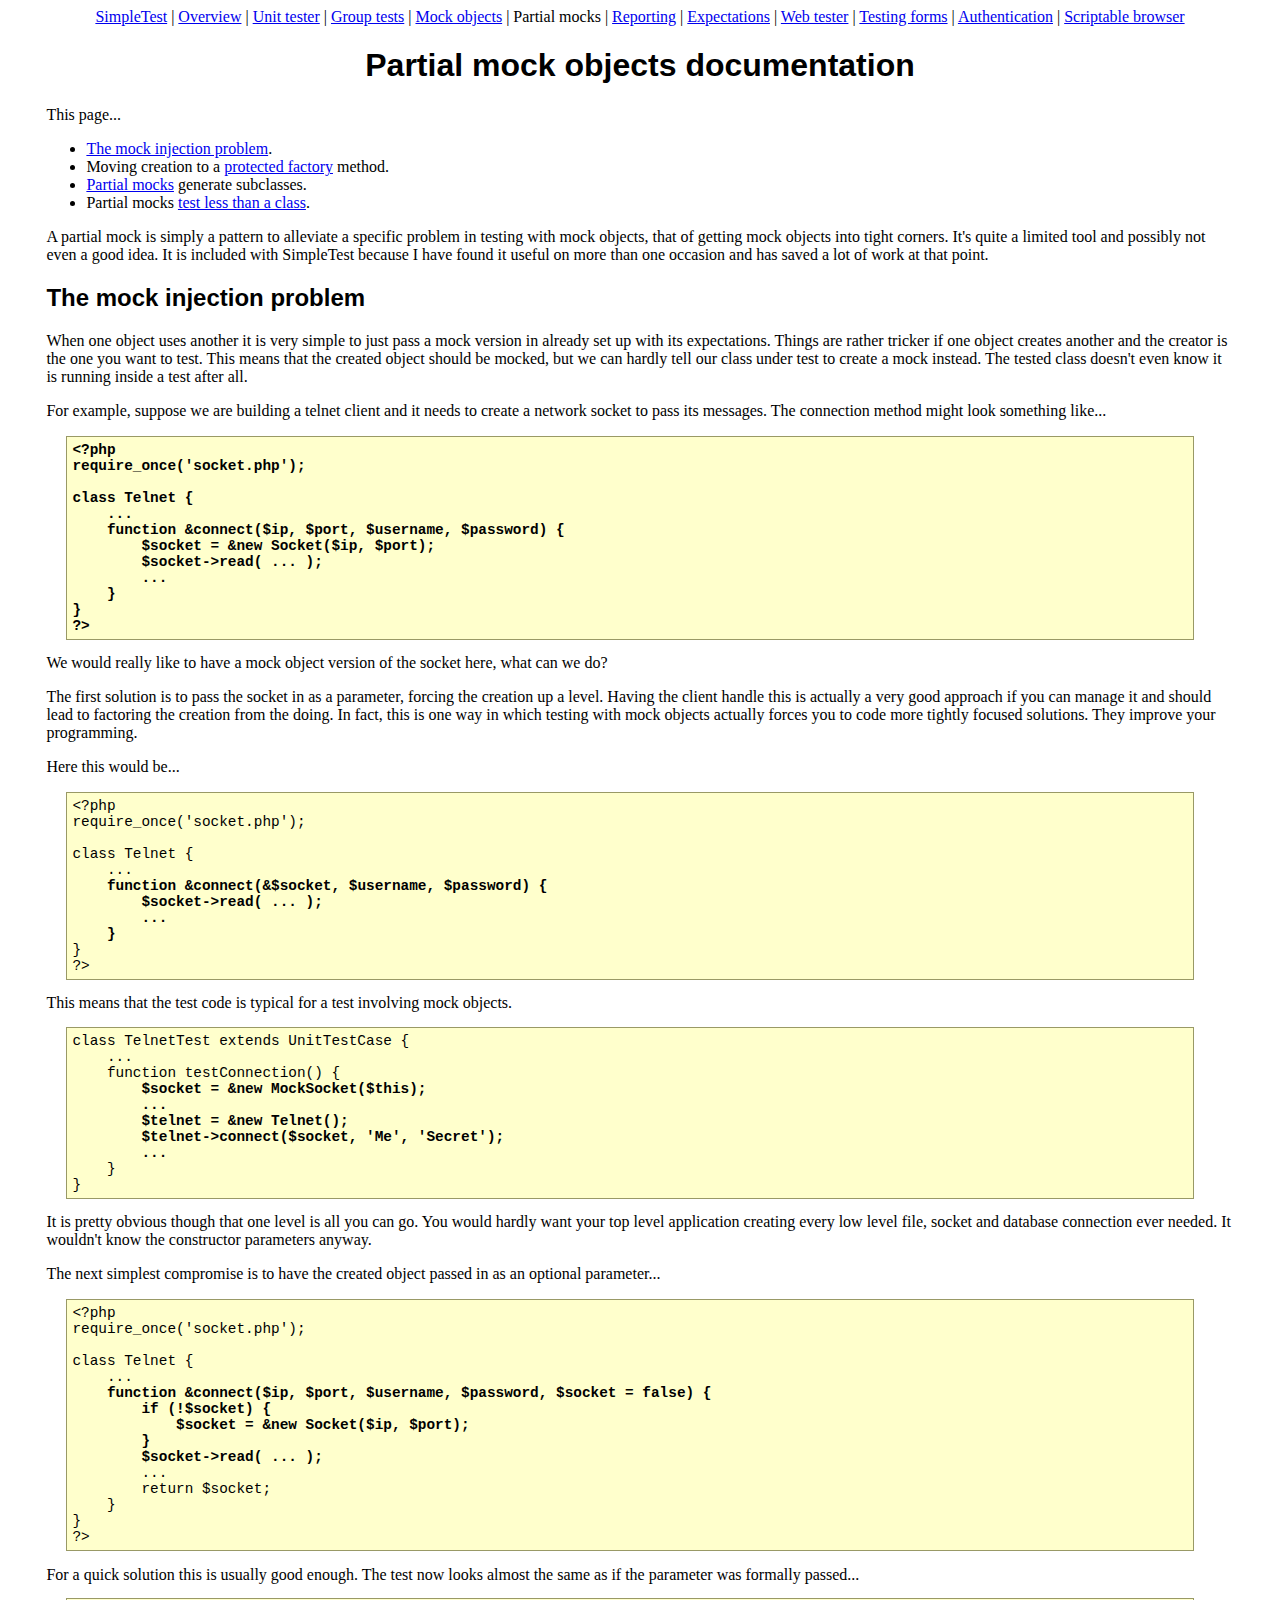
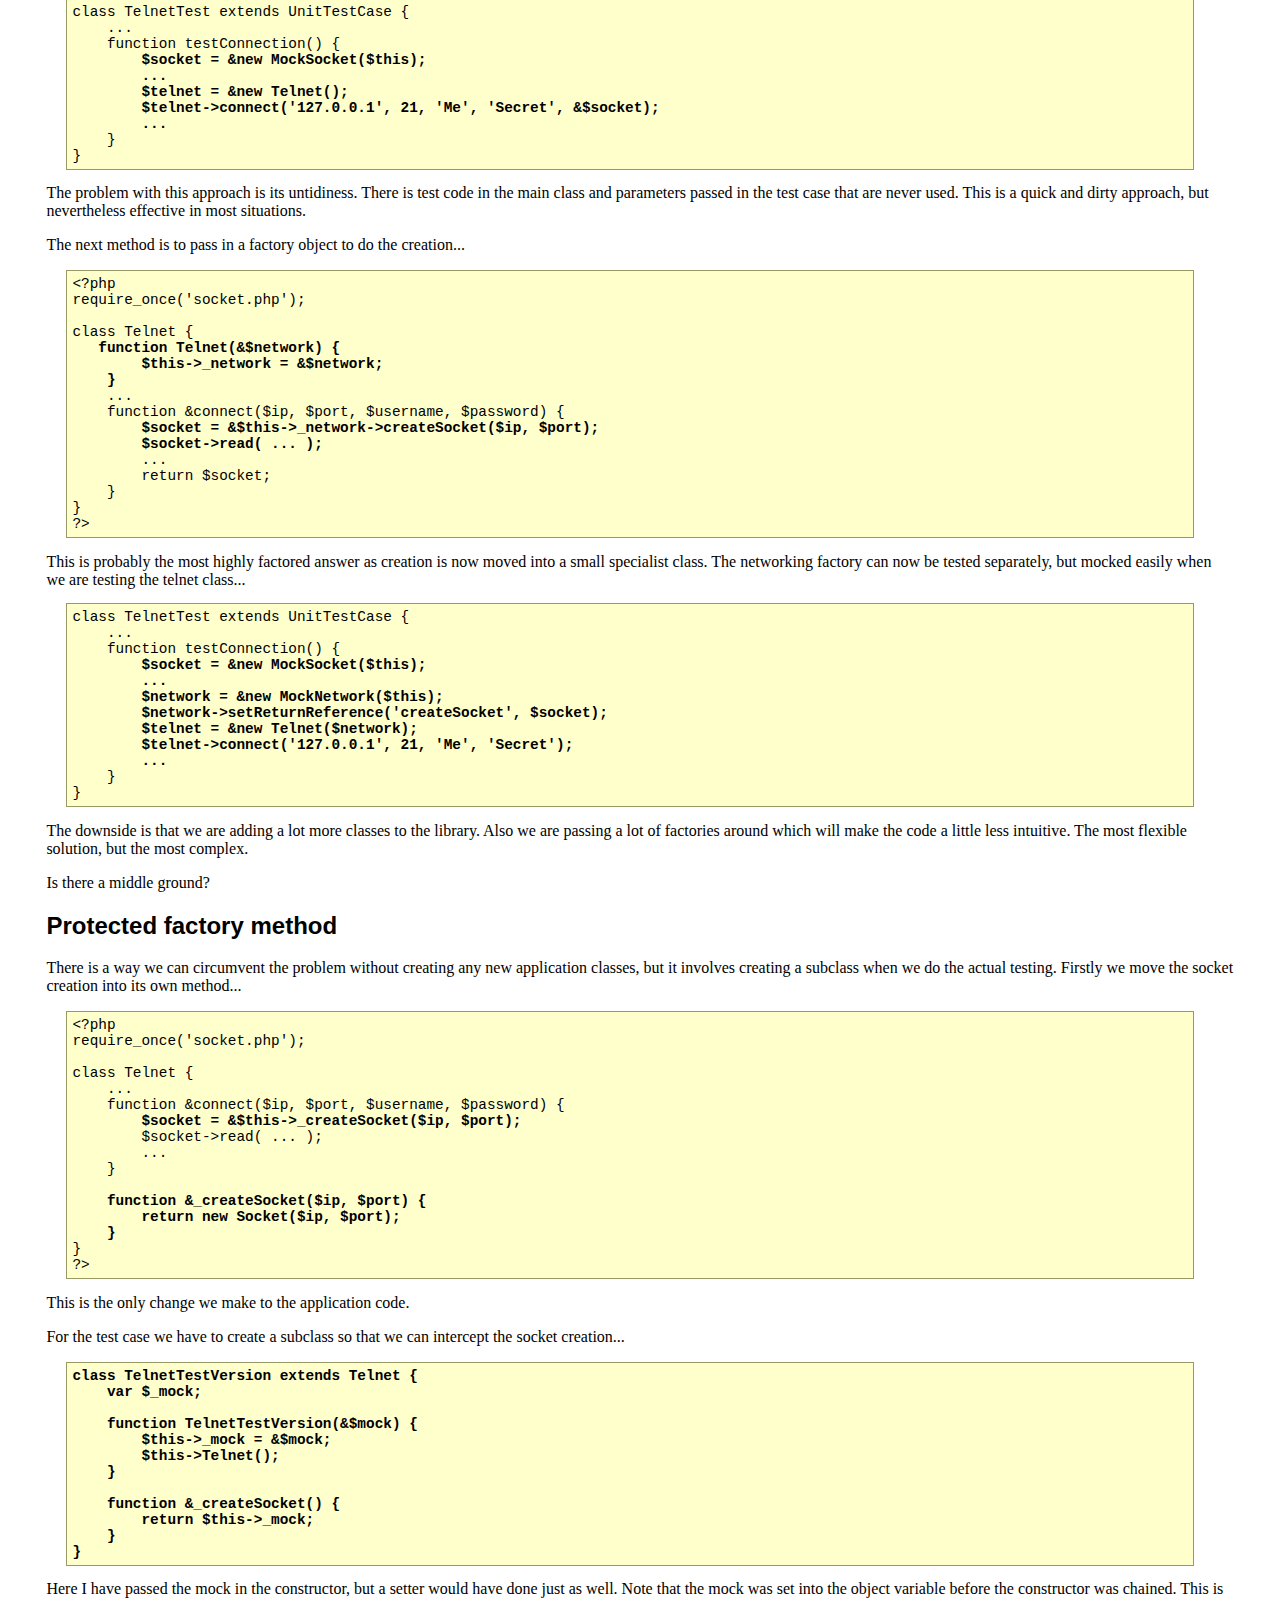
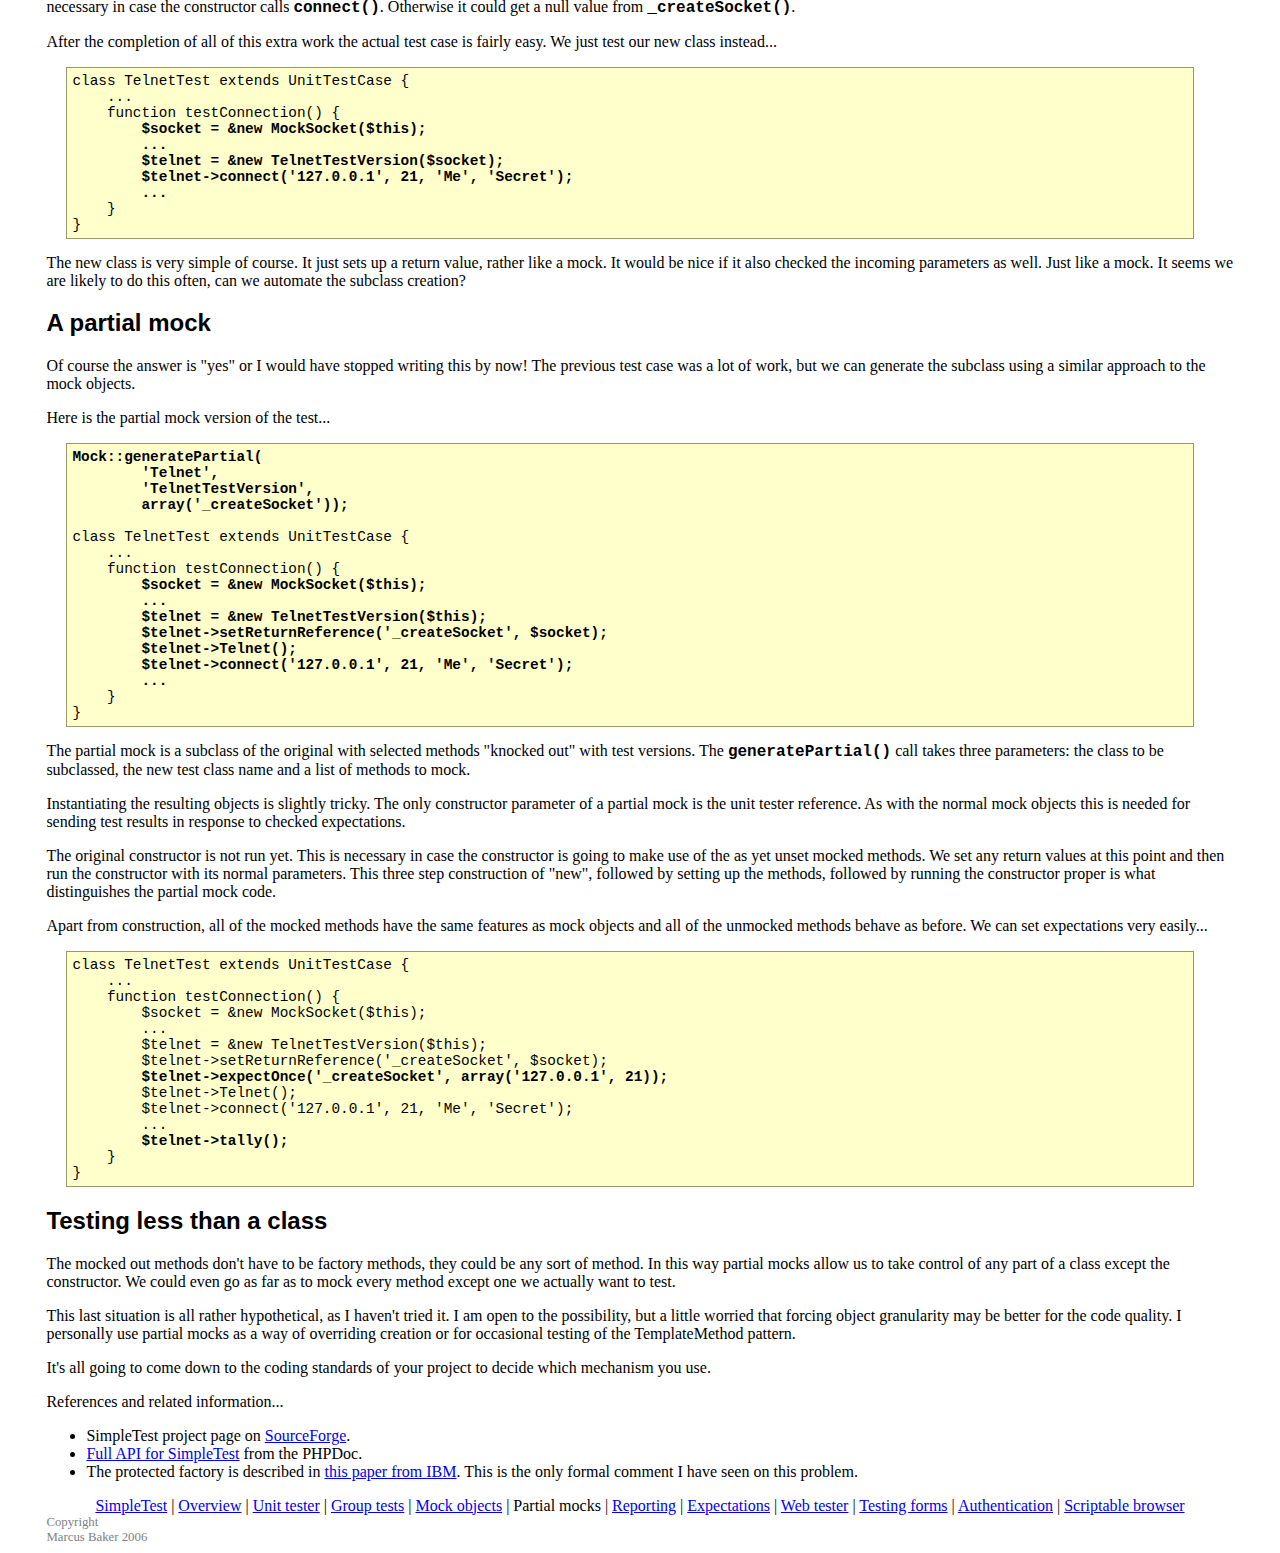
<file: app/vendors/simpletest/docs/en/partial_mocks_documentation.html>
<html>
<head>
<meta http-equiv="Content-Type" content="text/html; charset=UTF-8">
<title>SimpleTest for PHP partial mocks documentation</title>
<link rel="stylesheet" type="text/css" href="docs.css" title="Styles">
</head>
<body>
<div class="menu_back"><div class="menu">
<a href="index.html">SimpleTest</a>
                |
                <a href="overview.html">Overview</a>
                |
                <a href="unit_test_documentation.html">Unit tester</a>
                |
                <a href="group_test_documentation.html">Group tests</a>
                |
                <a href="mock_objects_documentation.html">Mock objects</a>
                |
                <span class="chosen">Partial mocks</span>
                |
                <a href="reporter_documentation.html">Reporting</a>
                |
                <a href="expectation_documentation.html">Expectations</a>
                |
                <a href="web_tester_documentation.html">Web tester</a>
                |
                <a href="form_testing_documentation.html">Testing forms</a>
                |
                <a href="authentication_documentation.html">Authentication</a>
                |
                <a href="browser_documentation.html">Scriptable browser</a>
</div></div>
<h1>Partial mock objects documentation</h1>
        This page...
        <ul>
<li>
            <a href="#inject">The mock injection problem</a>.
        </li>
<li>
            Moving creation to a <a href="#creation">protected factory</a> method.
        </li>
<li>
            <a href="#partial">Partial mocks</a> generate subclasses.
        </li>
<li>
            Partial mocks <a href="#less">test less than a class</a>.
        </li>
</ul>
<div class="content">
        
            <p>
                A partial mock is simply a pattern to alleviate a specific problem
                in testing with mock objects,
                that of getting mock objects into tight corners.
                It's quite a limited tool and possibly not even a good idea.
                It is included with SimpleTest because I have found it useful
                on more than one occasion and has saved a lot of work at that point.
            </p>
        
        <p><a class="target" name="inject"><h2>The mock injection problem</h2></a></p>
            <p>
                When one object uses another it is very simple to just pass a mock
                version in already set up with its expectations.
                Things are rather tricker if one object creates another and the
                creator is the one you want to test.
                This means that the created object should be mocked, but we can
                hardly tell our class under test to create a mock instead.
                The tested class doesn't even know it is running inside a test
                after all.
            </p>
            <p>
                For example, suppose we are building a telnet client and it
                needs to create a network socket to pass its messages.
                The connection method might look something like...
<pre>
<strong>&lt;?php
require_once('socket.php');
    
class Telnet {
    ...
    function &amp;connect($ip, $port, $username, $password) {
        $socket = &amp;new Socket($ip, $port);
        $socket-&gt;read( ... );
        ...
    }
}
?&gt;</strong>
</pre>
                We would really like to have a mock object version of the socket
                here, what can we do?
            </p>
            <p>
                The first solution is to pass the socket in as a parameter,
                forcing the creation up a level.
                Having the client handle this is actually a very good approach
                if you can manage it and should lead to factoring the creation from
                the doing.
                In fact, this is one way in which testing with mock objects actually
                forces you to code more tightly focused solutions.
                They improve your programming.
            </p>
            <p>
                Here this would be...
<pre>
&lt;?php
require_once('socket.php');
    
class Telnet {
    ...
    <strong>function &amp;connect(&amp;$socket, $username, $password) {
        $socket-&gt;read( ... );
        ...
    }</strong>
}
?&gt;
</pre>
                This means that the test code is typical for a test involving
                mock objects.
<pre>
class TelnetTest extends UnitTestCase {
    ...
    function testConnection() {<strong>
        $socket = &amp;new MockSocket($this);
        ...
        $telnet = &amp;new Telnet();
        $telnet-&gt;connect($socket, 'Me', 'Secret');
        ...</strong>
    }
}
</pre>
                It is pretty obvious though that one level is all you can go.
                You would hardly want your top level application creating
                every low level file, socket and database connection ever
                needed.
                It wouldn't know the constructor parameters anyway.
            </p>
            <p>
                The next simplest compromise is to have the created object passed
                in as an optional parameter...
<pre>
&lt;?php
require_once('socket.php');
    
class Telnet {
    ...<strong>
    function &amp;connect($ip, $port, $username, $password, $socket = false) {
        if (!$socket) {
            $socket = &amp;new Socket($ip, $port);
        }
        $socket-&gt;read( ... );</strong>
        ...
        return $socket;
    }
}
?&gt;
</pre>
                For a quick solution this is usually good enough.
                The test now looks almost the same as if the parameter
                was formally passed...
<pre>
class TelnetTest extends UnitTestCase {
    ...
    function testConnection() {<strong>
        $socket = &amp;new MockSocket($this);
        ...
        $telnet = &amp;new Telnet();
        $telnet-&gt;connect('127.0.0.1', 21, 'Me', 'Secret', &amp;$socket);
        ...</strong>
    }
}
</pre>
                The problem with this approach is its untidiness.
                There is test code in the main class and parameters passed
                in the test case that are never used.
                This is a quick and dirty approach, but nevertheless effective
                in most situations.
            </p>
            <p>
                The next method is to pass in a factory object to do the creation...
<pre>
&lt;?php
require_once('socket.php');
    
class Telnet {<strong>
   function Telnet(&amp;$network) {
        $this-&gt;_network = &amp;$network;
    }</strong>
    ...
    function &amp;connect($ip, $port, $username, $password) {<strong>
        $socket = &amp;$this-&gt;_network-&gt;createSocket($ip, $port);
        $socket-&gt;read( ... );</strong>
        ...
        return $socket;
    }
}
?&gt;
</pre>
                This is probably the most highly factored answer as creation
                is now moved into a small specialist class.
                The networking factory can now be tested separately, but mocked
                easily when we are testing the telnet class...
<pre>
class TelnetTest extends UnitTestCase {
    ...
    function testConnection() {<strong>
        $socket = &amp;new MockSocket($this);
        ...
        $network = &amp;new MockNetwork($this);
        $network-&gt;setReturnReference('createSocket', $socket);
        $telnet = &amp;new Telnet($network);
        $telnet-&gt;connect('127.0.0.1', 21, 'Me', 'Secret');
        ...</strong>
    }
}
</pre>
                The downside is that we are adding a lot more classes to the
                library.
                Also we are passing a lot of factories around which will
                make the code a little less intuitive.
                The most flexible solution, but the most complex.
            </p>
            <p>
                Is there a middle ground?
            </p>
        
        <p><a class="target" name="creation"><h2>Protected factory method</h2></a></p>
            <p>
                There is a way we can circumvent the problem without creating
                any new application classes, but it involves creating a subclass
                when we do the actual testing.
                Firstly we move the socket creation into its own method...
<pre>
&lt;?php
require_once('socket.php');
    
class Telnet {
    ...
    function &amp;connect($ip, $port, $username, $password) {<strong>
        $socket = &amp;$this-&gt;_createSocket($ip, $port);</strong>
        $socket-&gt;read( ... );
        ...
    }<strong>
        
    function &amp;_createSocket($ip, $port) {
        return new Socket($ip, $port);
    }</strong>
}
?&gt;
</pre>
                This is the only change we make to the application code.
            </p>
            <p>
                For the test case we have to create a subclass so that
                we can intercept the socket creation...
<pre>
<strong>class TelnetTestVersion extends Telnet {
    var $_mock;
    
    function TelnetTestVersion(&amp;$mock) {
        $this-&gt;_mock = &amp;$mock;
        $this-&gt;Telnet();
    }
    
    function &amp;_createSocket() {
        return $this-&gt;_mock;
    }
}</strong>
</pre>
                Here I have passed the mock in the constructor, but a
                setter would have done just as well.
                Note that the mock was set into the object variable
                before the constructor was chained.
                This is necessary in case the constructor calls
                <span class="new_code">connect()</span>.
                Otherwise it could get a null value from
                <span class="new_code">_createSocket()</span>.
            </p>
            <p>
                After the completion of all of this extra work the
                actual test case is fairly easy.
                We just test our new class instead...
<pre>
class TelnetTest extends UnitTestCase {
    ...
    function testConnection() {<strong>
        $socket = &amp;new MockSocket($this);
        ...
        $telnet = &amp;new TelnetTestVersion($socket);
        $telnet-&gt;connect('127.0.0.1', 21, 'Me', 'Secret');
        ...</strong>
    }
}
</pre>
                The new class is very simple of course.
                It just sets up a return value, rather like a mock.
                It would be nice if it also checked the incoming parameters
                as well.
                Just like a mock.
                It seems we are likely to do this often, can
                we automate the subclass creation?
            </p>
        
        <p><a class="target" name="partial"><h2>A partial mock</h2></a></p>
            <p>
                Of course the answer is "yes" or I would have stopped writing
                this by now!
                The previous test case was a lot of work, but we can
                generate the subclass using a similar approach to the mock objects.
            </p>
            <p>
                Here is the partial mock version of the test...
<pre>
<strong>Mock::generatePartial(
        'Telnet',
        'TelnetTestVersion',
        array('_createSocket'));</strong>

class TelnetTest extends UnitTestCase {
    ...
    function testConnection() {<strong>
        $socket = &amp;new MockSocket($this);
        ...
        $telnet = &amp;new TelnetTestVersion($this);
        $telnet-&gt;setReturnReference('_createSocket', $socket);
        $telnet-&gt;Telnet();
        $telnet-&gt;connect('127.0.0.1', 21, 'Me', 'Secret');
        ...</strong>
    }
}
</pre>
                The partial mock is a subclass of the original with
                selected methods "knocked out" with test
                versions.
                The <span class="new_code">generatePartial()</span> call
                takes three parameters: the class to be subclassed,
                the new test class name and a list of methods to mock.
            </p>
            <p>
                Instantiating the resulting objects is slightly tricky.
                The only constructor parameter of a partial mock is
                the unit tester reference.
                As with the normal mock objects this is needed for sending
                test results in response to checked expectations.
            </p>
            <p>
                The original constructor is not run yet.
                This is necessary in case the constructor is going to
                make use of the as yet unset mocked methods.
                We set any return values at this point and then run the
                constructor with its normal parameters.
                This three step construction of "new", followed
                by setting up the methods, followed by running the constructor
                proper is what distinguishes the partial mock code.
            </p>
            <p>
                Apart from construction, all of the mocked methods have
                the same features as mock objects and all of the unmocked
                methods behave as before.
                We can set expectations very easily...
<pre>
class TelnetTest extends UnitTestCase {
    ...
    function testConnection() {
        $socket = &amp;new MockSocket($this);
        ...
        $telnet = &amp;new TelnetTestVersion($this);
        $telnet-&gt;setReturnReference('_createSocket', $socket);<strong>
        $telnet-&gt;expectOnce('_createSocket', array('127.0.0.1', 21));</strong>
        $telnet-&gt;Telnet();
        $telnet-&gt;connect('127.0.0.1', 21, 'Me', 'Secret');
        ...<strong>
        $telnet-&gt;tally();</strong>
    }
}
</pre>
            </p>
        
        <p><a class="target" name="less"><h2>Testing less than a class</h2></a></p>
            <p>
                The mocked out methods don't have to be factory methods,
                they could be any sort of method.
                In this way partial mocks allow us to take control of any part of
                a class except the constructor.
                We could even go as far as to mock every method
                except one we actually want to test.
            </p>
            <p>
                This last situation is all rather hypothetical, as I haven't
                tried it.
                I am open to the possibility, but a little worried that
                forcing object granularity may be better for the code quality.
                I personally use partial mocks as a way of overriding creation
                or for occasional testing of the TemplateMethod pattern.
            </p>
            <p>
                It's all going to come down to the coding standards of your
                project to decide which mechanism you use.
            </p>
        
    </div>
        References and related information...
        <ul>
<li>
            SimpleTest project page on <a href="http://sourceforge.net/projects/simpletest/">SourceForge</a>.
        </li>
<li>
            <a href="http://simpletest.org/api/">Full API for SimpleTest</a>
            from the PHPDoc.
        </li>
<li>
            The protected factory is described in
            <a href="http://www-106.ibm.com/developerworks/java/library/j-mocktest.html">this paper from IBM</a>.
            This is the only formal comment I have seen on this problem.
        </li>
</ul>
<div class="menu_back"><div class="menu">
<a href="index.html">SimpleTest</a>
                |
                <a href="overview.html">Overview</a>
                |
                <a href="unit_test_documentation.html">Unit tester</a>
                |
                <a href="group_test_documentation.html">Group tests</a>
                |
                <a href="mock_objects_documentation.html">Mock objects</a>
                |
                <span class="chosen">Partial mocks</span>
                |
                <a href="reporter_documentation.html">Reporting</a>
                |
                <a href="expectation_documentation.html">Expectations</a>
                |
                <a href="web_tester_documentation.html">Web tester</a>
                |
                <a href="form_testing_documentation.html">Testing forms</a>
                |
                <a href="authentication_documentation.html">Authentication</a>
                |
                <a href="browser_documentation.html">Scriptable browser</a>
</div></div>
<div class="copyright">
            Copyright<br>Marcus Baker 2006
        </div>
</body>
</html>
</file>
<file: app/vendors/simpletest/docs/en/docs.css>
body {
    padding-left: 3%;
    padding-right: 3%;
}
h1, h2, h3 {
	font-family: sans-serif;
}
h1 {
    text-align: center;
}
pre {
    font-family: "courier new", courier, typewriter, monospace;
    font-size: 90%;
    border: 1px solid;
	border-color: #999966;
    background-color: #ffffcc;
    padding: 5px;
    margin-left: 20px;
    margin-right: 40px;
}
.code, .new_code, pre.new_code {
    font-family: "courier new", courier, typewriter, monospace;
    font-weight: bold;
}
div.copyright {
    font-size: 80%;
    color: gray;
}
div.copyright a {
    margin-top: 1em;
    color: gray;
}
ul.api {
    border: 2px outset;
    border-color: gray;
    background-color: white;
    margin: 5px;
    margin-left: 5%;
    margin-right: 5%;
}
ul.api li {
    margin-top: 0.2em;
    margin-bottom: 0.2em;
    list-style: none;
    text-indent: -3em;
    padding-left: 1em;
}
div.demo {
    border: 4px ridge;
    border-color: gray;
    padding: 10px;
    margin: 5px;
    margin-left: 20px;
    margin-right: 40px;
    background-color: white;
}
div.demo span.fail {
    color: red;
}
div.demo span.pass {
    color: green;
}
div.demo h1 {
    font-size: 12pt;
    text-align: left;
    font-weight: bold;
}
div.menu {
    text-align: center;
}
table {
    border: 2px outset;
    border-color: gray;
    background-color: white;
    margin: 5px;
    margin-left: 5%;
    margin-right: 5%;
}
td {
    font-size: 90%;
}
.shell {
    color: white;
}
pre.shell {
    border: 4px ridge;
    border-color: gray;
    padding: 10px;
    margin: 5px;
    margin-left: 20px;
    margin-right: 40px;
    background-color: #000100;
	color: #99ff99;
    font-size: 90%;
}
pre.file {
    color: black;
    border: 1px solid;
    border-color: black;
    padding: 10px;
    margin: 5px;
    margin-left: 20px;
    margin-right: 40px;
    background-color: white;
    font-size: 90%;
}
form.demo {
    background-color: lightgray;
    border: 4px outset;
    border-color: lightgray;
    padding: 10px;
    margin-right: 40%;
}
dl, dd {
	margin:  10px;
	margin-left:  30px;
}
em {
    font-weight: bold;
    font-family: "courier new", courier, typewriter, monospace;
}
</file>
